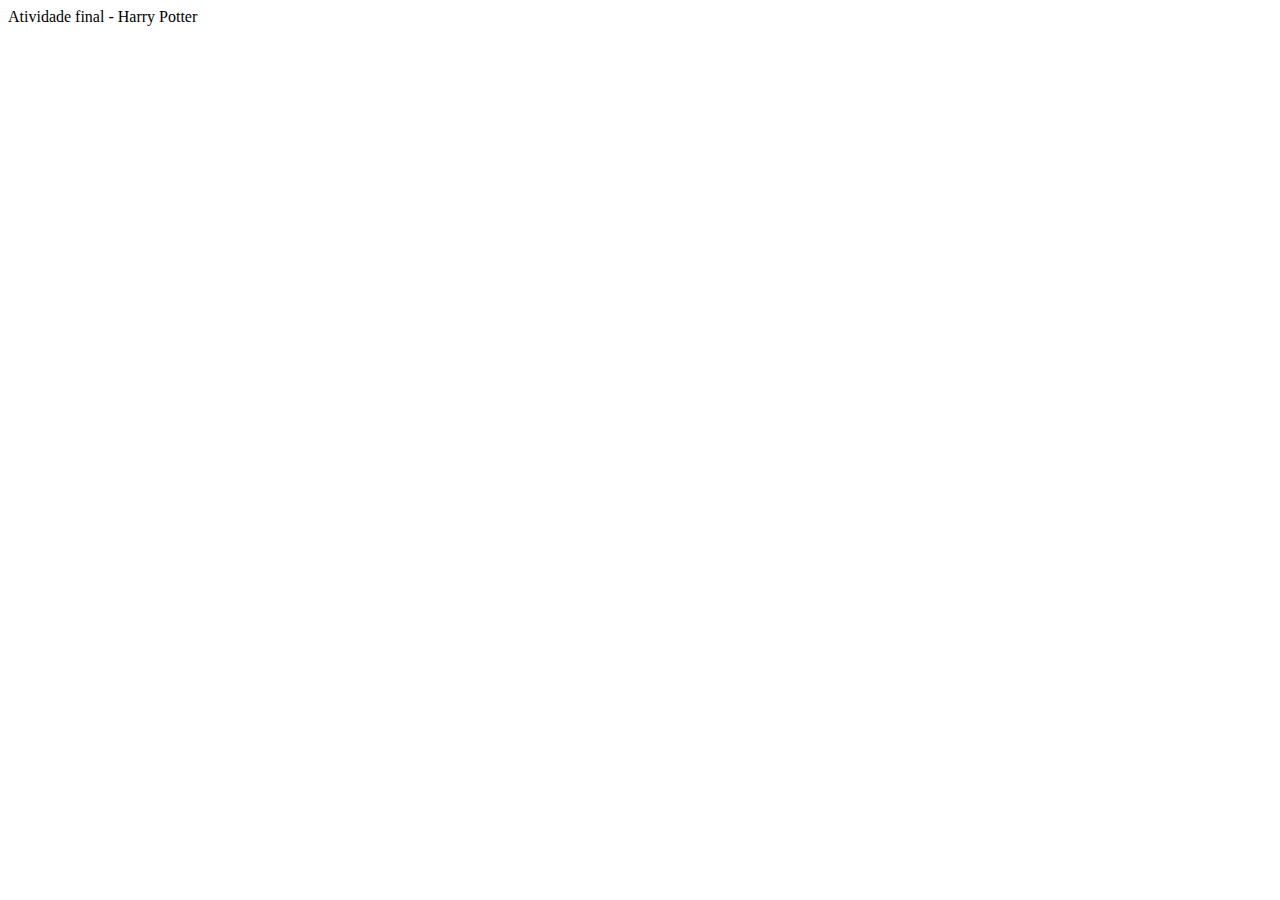
<file: atividade.html>
<!DOCTYPE html>
<html lang="en">
<head>
    <meta charset="UTF-8">
    <meta name="viewport" content="width=, initial-scale=1.0">
    <title>Projeto Coder House</title>
</head>
<body>
  Atividade final - Harry Potter  
</body>
</html>
</file>
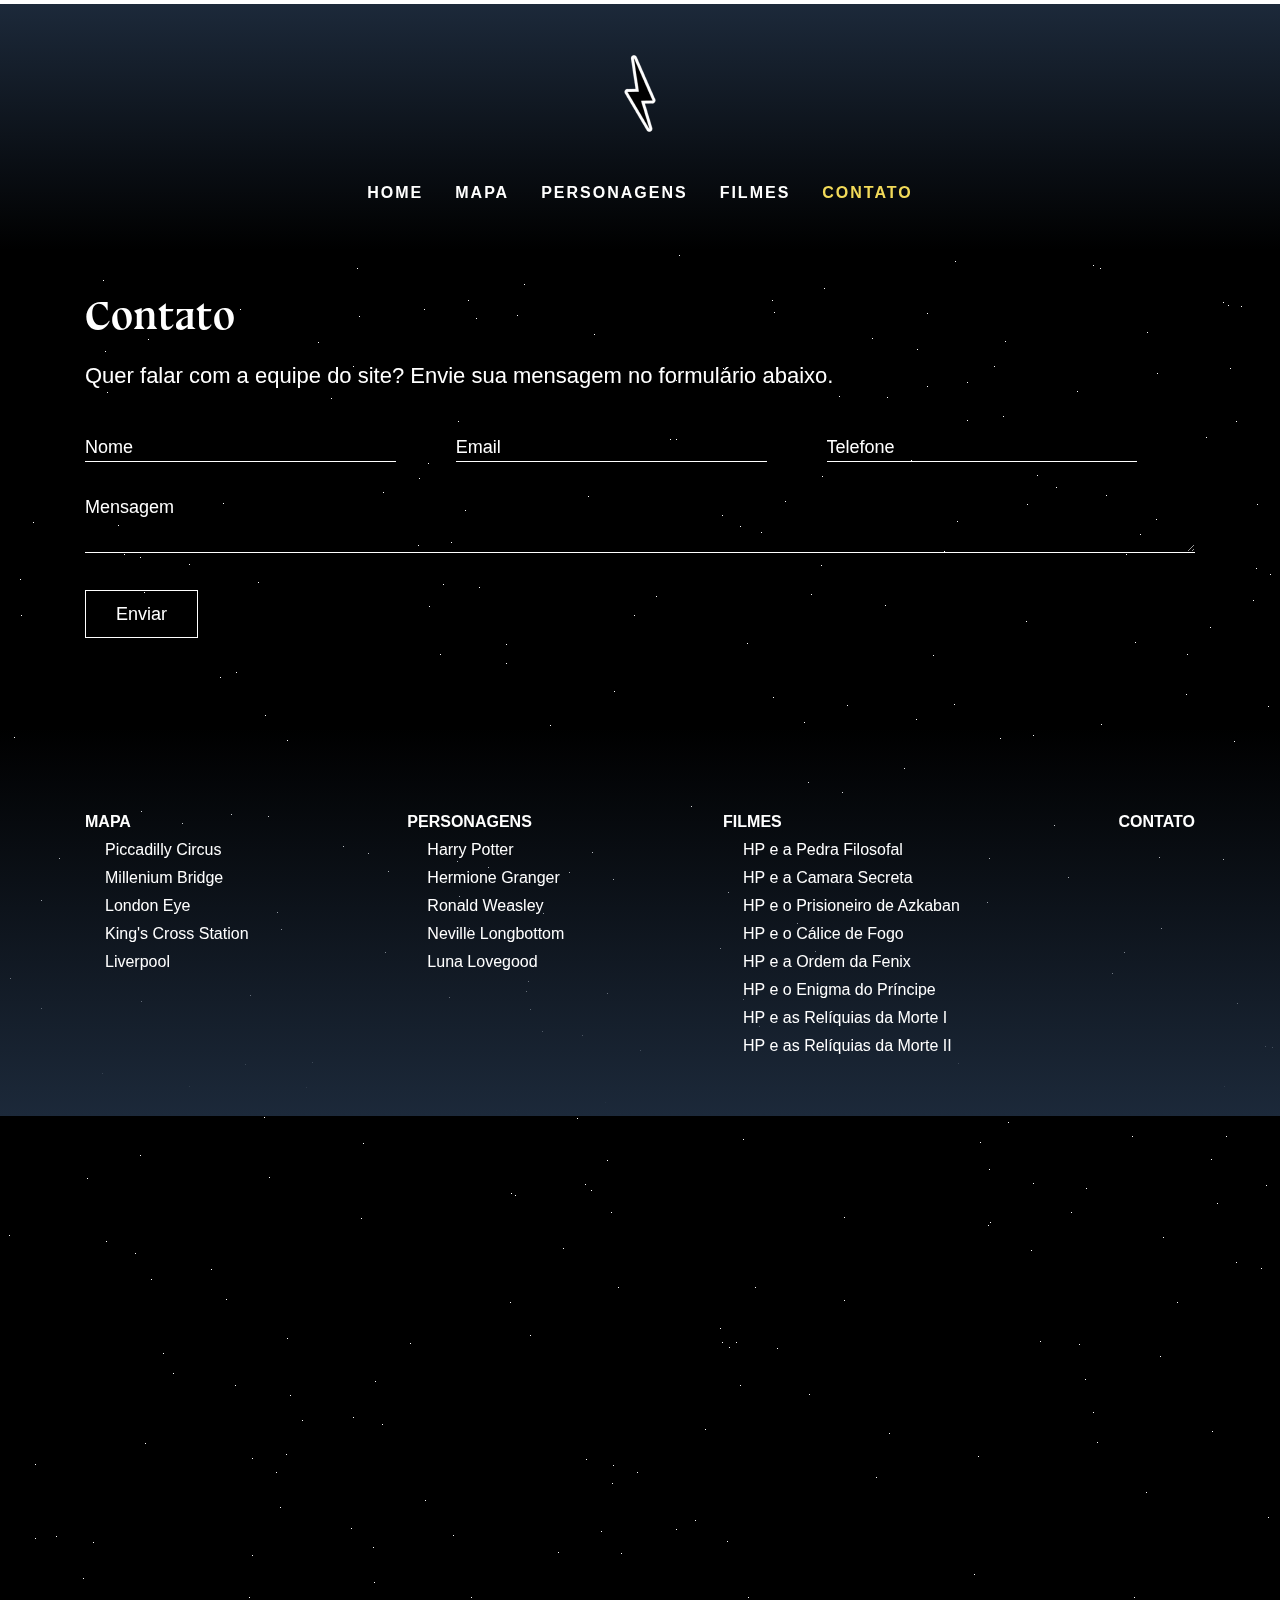
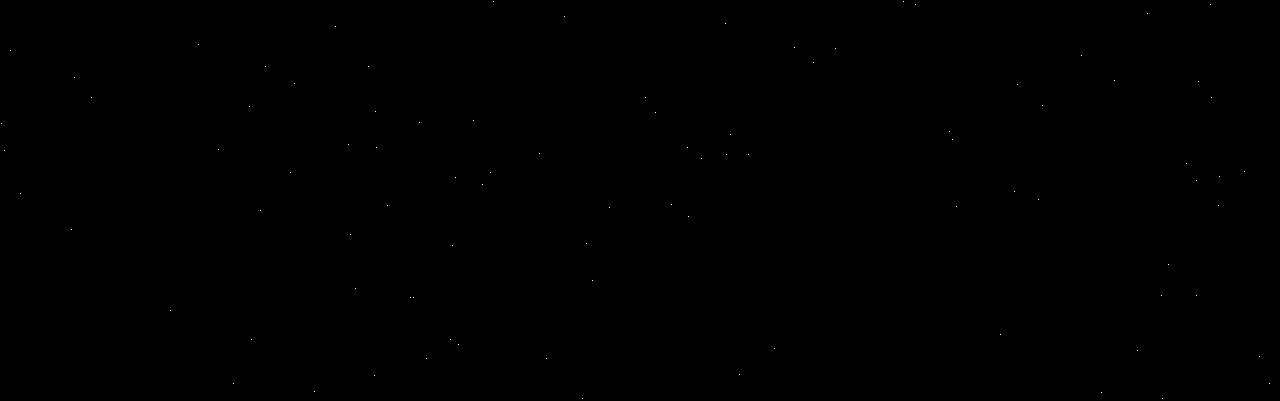
<file: contato.html>
<!DOCTYPE html>
<html lang="en">
    <head>
        <meta charset="UTF-8">
        <meta name="viewport" content="width=device-width, initial-scale=1.0">
        <meta name="keywords" content="Harry Potter, Filmes, Livros, Personagens, Wiki, Fanbase">
        <meta name="description" content="Site sobre as locaçoes do universo Harry Potter">
        
        <link rel="preconnect" href="https://fonts.googleapis.com">
        <link rel="preconnect" href="https://fonts.gstatic.com" crossorigin>
        <link href="https://fonts.googleapis.com/css2?family=Inter:wght@400;500;600&family=Young+Serif&family=Lexend:wght@400;500;600;700;900&display=swap" rel="stylesheet">

        <link rel="stylesheet" href="https://cdn.jsdelivr.net/npm/bootstrap@4.4.1/dist/css/bootstrap.min.css" integrity="sha384-Vkoo8x4CGsO3+Hhxv8T/Q5PaXtkKtu6ug5TOeNV6gBiFeWPGFN9MuhOf23Q9Ifjh" crossorigin="anonymous">
        
        <link rel="stylesheet" href="estilo.css">

        <title>Harry Potter - Contato</title>
    </head>
    <body>

        <header id="header">
            <div class="logo">
                <a href="index.html">
                    <img src="img/logo.png" alt="Logo do site">
                </a>
            </div>
            <nav class="menu">
                <ul class="nav justify-content-center">
                    <li class="nav-item">
                        <a class="nav-link" href="index.html">Home</a>
                    </li>
                    <li class="nav-item">
                        <a class="nav-link" href="mapa.html">Mapa</a>
                    </li>
                    <li class="nav-item">
                        <a class="nav-link" href="personagens.html">Personagens</a>
                    </li>
                    <li class="nav-item">
                        <a class="nav-link" href="filmes.html">Filmes</a>
                    </li>
                    <li class="nav-item">
                        <a class="nav-link active" href="contato.html">Contato</a>
                    </li>
                </ul>
            </nav>
        </header>

        <main>

            <div id='stars'></div>
            <!-- <div id='stars2'></div>
            <div id='stars3'></div> -->
            <div class="firefly"></div>
            <div class="firefly"></div>
            <div class="firefly"></div>
            <div class="firefly"></div>
            <div class="firefly"></div>
            <div class="firefly"></div>
            <div class="firefly"></div>
            <div class="firefly"></div>
            <div class="firefly"></div>
            <div class="firefly"></div>
            <div class="firefly"></div>
            <div class="firefly"></div>
            <div class="firefly"></div>
            <div class="firefly"></div>
            <div class="firefly"></div>
            
            <section id="contato">
                <div class="container">
                    <h1>Contato</h1>
                    <p>Quer falar com a equipe do site? Envie sua mensagem no formulário abaixo.</p>

                    <form id="formcontato">
                        <input type="text" id="name" name="name" placeholder="Nome" />
                        <input type="email" id="email" name="email" placeholder="Email" />
                        <input type="tel" id="telefone" name="telefone" placeholder="Telefone" /><br />
                        <textarea id="msg" name="msg" placeholder="Mensagem"></textarea><br />
                        <input id="btEnviar" type="submit" value="Enviar" />
                    </form>
                </div>
            </section>
        </main>

        <footer id="footer">
            <div class="container">
                <div class="wrapper">
                    <ul class="links">
                        <li>
                            <a href="mapa.html">Mapa</a>
                            <ul>
                                <li><a href="mapa-local.html">Piccadilly Circus</a></li>
                                <li><a href="mapa-local.html">Millenium Bridge</a></li>
                                <li><a href="mapa-local.html">London Eye</a></li>
                                <li><a href="mapa-local.html">King's Cross Station</a></li>
                                <li><a href="mapa-local.html">Liverpool</a></li>
                            </ul>
                        </li>
                    </ul>

                    <ul class="links">
                        <li>
                            <a href="personagens.html">Personagens</a>
                            <ul>
                                <li><a href="single-personagem.html">Harry Potter</a></li>
                                <li><a href="single-personagem.html">Hermione Granger</a></li>
                                <li><a href="single-personagem.html">Ronald Weasley</a></li>
                                <li><a href="single-personagem.html">Neville Longbottom</a></li>
                                <li><a href="single-personagem.html">Luna Lovegood</a></li>
                            </ul>
                        </li>
                    </ul>

                    <ul class="links">
                        <li>
                            <a href="filmes.html">Filmes</a>
                            <ul>
                                <li><a href="single-filme.html">HP e a Pedra Filosofal</a></li>
                                <li><a href="single-filme.html">HP e a Camara Secreta</a></li>
                                <li><a href="single-filme.html">HP e o Prisioneiro de Azkaban</a></li>
                                <li><a href="single-filme.html">HP e o Cálice de Fogo</a></li>
                                <li><a href="single-filme.html">HP e a Ordem da Fenix</a></li>
                                <li><a href="single-filme.html">HP e o Enigma do Príncipe</a></li>
                                <li><a href="single-filme.html">HP e as Relíquias da Morte I</a></li>
                                <li><a href="single-filme.html">HP e as Relíquias da Morte II</a></li>
                            </ul>
                        </li>
                    </ul>

                    <ul class="links">
                        <li>
                            <a href="contato.html">Contato</a>
                        </li>
                    </ul>
                </div>
            </div>
        </footer>
        
        <script src="code.js"></script>

        <script src="https://code.jquery.com/jquery-3.4.1.slim.min.js" integrity="sha384-J6qa4849blE2+poT4WnyKhv5vZF5SrPo0iEjwBvKU7imGFAV0wwj1yYfoRSJoZ+n" crossorigin="anonymous"></script>
        <script src="https://cdn.jsdelivr.net/npm/popper.js@1.16.0/dist/umd/popper.min.js" integrity="sha384-Q6E9RHvbIyZFJoft+2mJbHaEWldlvI9IOYy5n3zV9zzTtmI3UksdQRVvoxMfooAo" crossorigin="anonymous"></script>
        <script src="https://cdn.jsdelivr.net/npm/bootstrap@4.4.1/dist/js/bootstrap.min.js" integrity="sha384-wfSDF2E50Y2D1uUdj0O3uMBJnjuUD4Ih7YwaYd1iqfktj0Uod8GCExl3Og8ifwB6" crossorigin="anonymous"></script>
    </body>
</html>
</file>
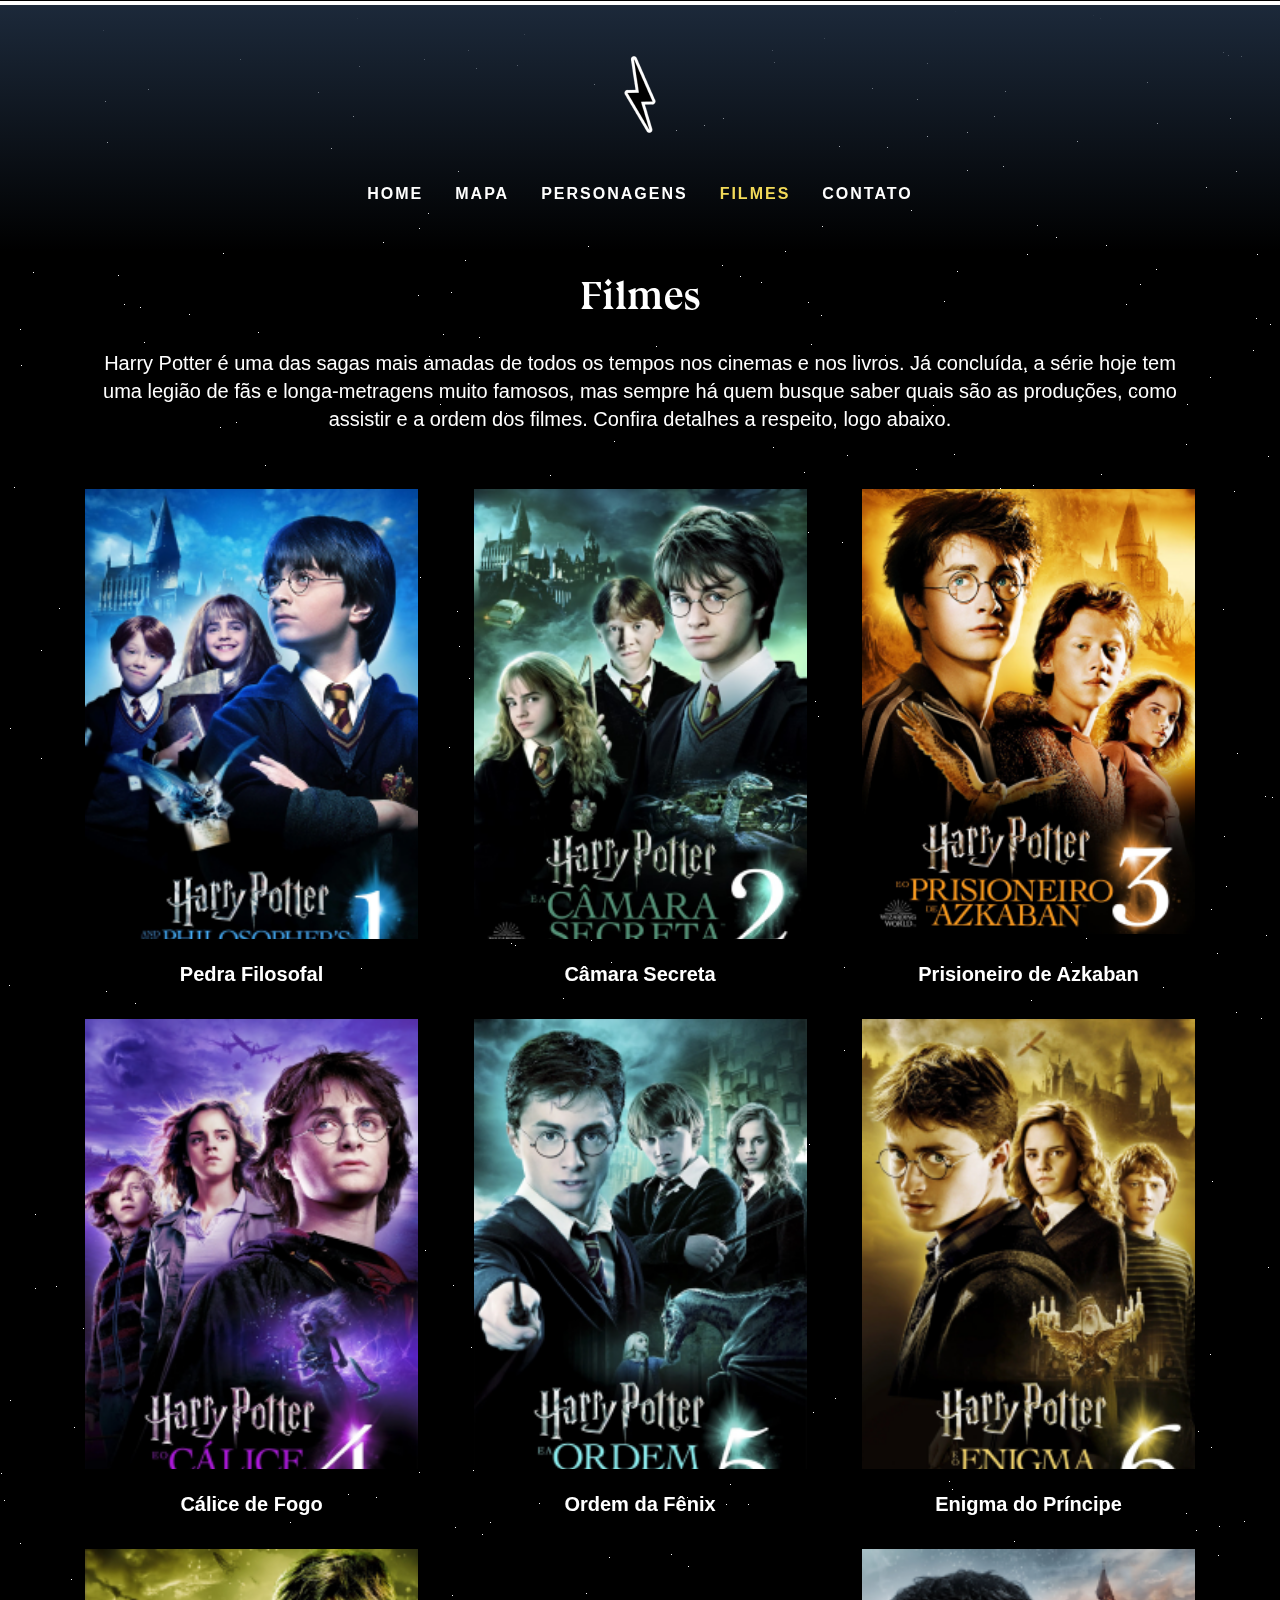
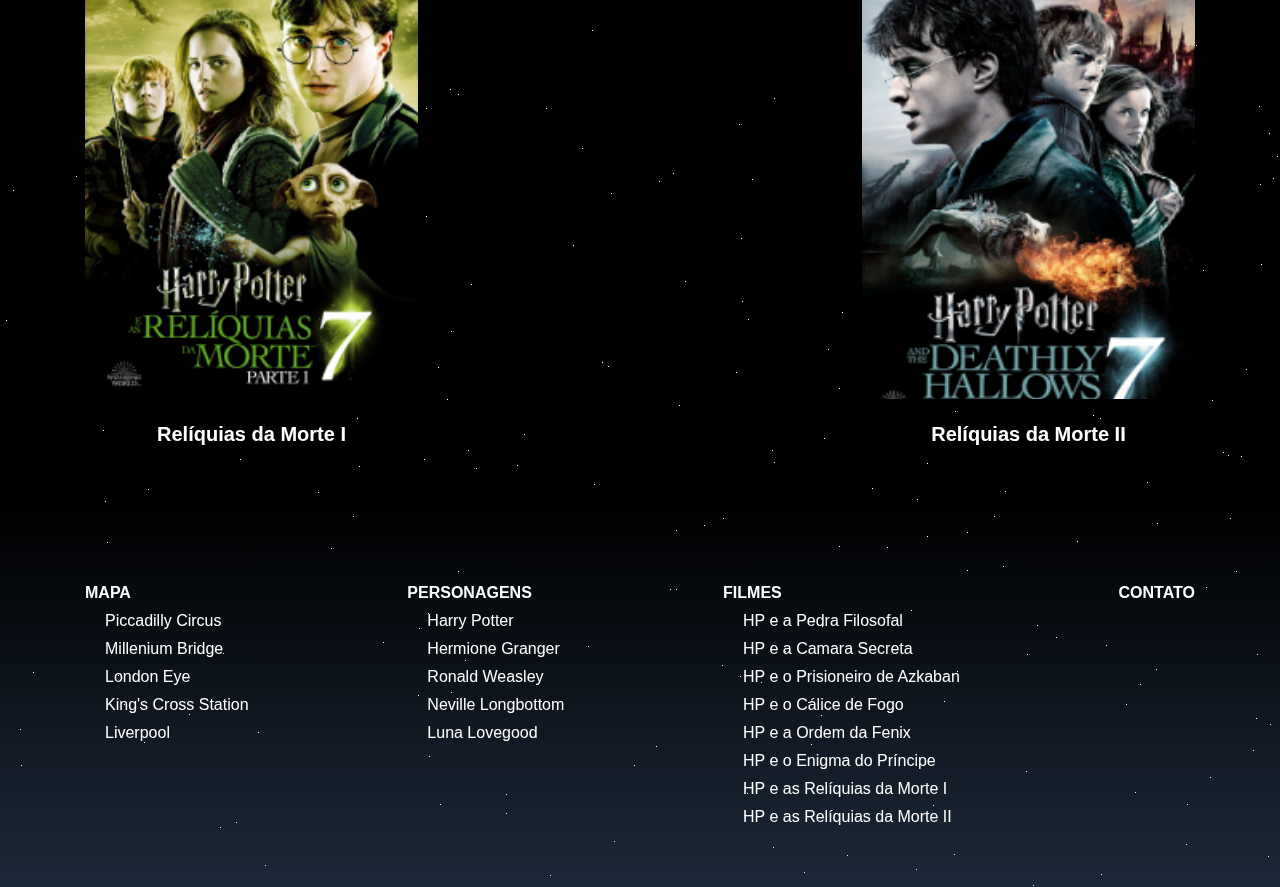
<file: filmes.html>
<!DOCTYPE html>
<html lang="en">
    <head>
        <meta charset="UTF-8">
        <meta name="viewport" content="width=device-width, initial-scale=1.0">
        <meta name="keywords" content="Harry Potter, Filmes, Livros, Personagens, Wiki, Fanbase">
        <meta name="description" content="Site sobre as locaçoes do universo Harry Potter">
        
        <link rel="preconnect" href="https://fonts.googleapis.com">
        <link rel="preconnect" href="https://fonts.gstatic.com" crossorigin>
        <link href="https://fonts.googleapis.com/css2?family=Inter:wght@400;500;600&family=Young+Serif&family=Lexend:wght@400;500;600;700;900&display=swap" rel="stylesheet">

        <link rel="stylesheet" href="https://cdn.jsdelivr.net/npm/bootstrap@4.4.1/dist/css/bootstrap.min.css" integrity="sha384-Vkoo8x4CGsO3+Hhxv8T/Q5PaXtkKtu6ug5TOeNV6gBiFeWPGFN9MuhOf23Q9Ifjh" crossorigin="anonymous">
        
        <link rel="stylesheet" href="estilo.css">

        <title>Harry Potter - Filmes</title>
    </head>
    <body>
        <div id='stars'></div>
        <!-- <div id='stars2'></div>
        <div id='stars3'></div> -->
        <div class="firefly"></div>
        <div class="firefly"></div>
        <div class="firefly"></div>
        <div class="firefly"></div>
        <div class="firefly"></div>
        <div class="firefly"></div>
        <div class="firefly"></div>
        <div class="firefly"></div>
        <div class="firefly"></div>
        <div class="firefly"></div>
        <div class="firefly"></div>
        <div class="firefly"></div>
        <div class="firefly"></div>
        <div class="firefly"></div>
        <div class="firefly"></div>

        <header id="header">
            <div class="logo">
                <a href="index.html">
                    <img src="img/logo.png" alt="Logo do site">
                </a>
            </div>
            <nav class="menu">
                <ul class="nav justify-content-center">
                    <li class="nav-item">
                        <a class="nav-link" href="index.html">Home</a>
                    </li>
                    <li class="nav-item">
                        <a class="nav-link" href="mapa.html">Mapa</a>
                    </li>
                    <li class="nav-item">
                        <a class="nav-link" href="personagens.html">Personagens</a>
                    </li>
                    <li class="nav-item">
                        <a class="nav-link active" href="filmes.html">Filmes</a>
                    </li>
                    <li class="nav-item">
                        <a class="nav-link" href="contato.html">Contato</a>
                    </li>
                </ul>
            </nav>
        </header>

        <main>

            <section id="intro" class="filme">
                <div class="container">
                    <h1>Filmes</h1>
                    <p>Harry Potter é uma das sagas mais amadas de todos os tempos nos cinemas e nos livros. Já concluída, a série hoje tem uma legião de fãs e longa-metragens muito famosos, mas sempre há quem busque saber quais são as produções, como assistir e a ordem dos filmes. Confira detalhes a respeito, logo abaixo.</p>
                </div>
            </section>

            <section id="filmes">
                <div class="container">
                    <div class="wrapper">
                        <div class="item">
                            <a href="single-filme.html" class="imagem">
                                <img src="img/filme-01.png" alt="Capa do filme">
                            </a>
                            <a href="single-filme.html">Pedra Filosofal</a>
                        </div>
                        <div class="item">
                            <a href="single-filme.html" class="imagem">
                                <img src="img/filme-02.png" alt="Capa do filme">
                            </a>
                            <a href="single-filme.html">Câmara Secreta</a>
                        </div>
                        <div class="item">
                            <a href="single-filme.html" class="imagem">
                                <img src="img/filme-03.png" alt="Capa do filme">
                            </a>
                            <a href="single-filme.html">Prisioneiro de Azkaban</a>
                        </div>
                        <div class="item">
                            <a href="single-filme.html" class="imagem">
                                <img src="img/filme-04.png" alt="Capa do filme">
                            </a>
                            <a href="single-filme.html">Cálice de Fogo</a>
                        </div>
                        <div class="item">
                            <a href="single-filme.html" class="imagem">
                                <img src="img/filme-05.png" alt="Capa do filme">
                            </a>
                            <a href="single-filme.html">Ordem da Fênix</a>
                        </div>
                        <div class="item">
                            <a href="single-filme.html" class="imagem">
                                <img src="img/filme-06.png" alt="Capa do filme">
                            </a>
                            <a href="single-filme.html">Enigma do Príncipe</a>
                        </div>
                        <div class="item">
                            <a href="single-filme.html" class="imagem">
                                <img src="img/filme-07-i.png" alt="Capa do filme">
                            </a>
                            <a href="single-filme.html">Relíquias da Morte I</a>
                        </div>
                        <div class="item">
                            <a href="single-filme.html" class="imagem">
                                <img src="img/filme-07-ii.png" alt="Capa do filme">
                            </a>
                            <a href="single-filme.html">Relíquias da Morte II</a>
                        </div>
                    </div>
                </div>
            </section>
        </main>

        <footer id="footer">
            <div class="container">
                <div class="wrapper">
                    <ul class="links">
                        <li>
                            <a href="mapa.html">Mapa</a>
                            <ul>
                                <li><a href="mapa-local.html">Piccadilly Circus</a></li>
                                <li><a href="mapa-local.html">Millenium Bridge</a></li>
                                <li><a href="mapa-local.html">London Eye</a></li>
                                <li><a href="mapa-local.html">King's Cross Station</a></li>
                                <li><a href="mapa-local.html">Liverpool</a></li>
                            </ul>
                        </li>
                    </ul>

                    <ul class="links">
                        <li>
                            <a href="personagens.html">Personagens</a>
                            <ul>
                                <li><a href="single-personagem.html">Harry Potter</a></li>
                                <li><a href="single-personagem.html">Hermione Granger</a></li>
                                <li><a href="single-personagem.html">Ronald Weasley</a></li>
                                <li><a href="single-personagem.html">Neville Longbottom</a></li>
                                <li><a href="single-personagem.html">Luna Lovegood</a></li>
                            </ul>
                        </li>
                    </ul>

                    <ul class="links">
                        <li>
                            <a href="filmes.html">Filmes</a>
                            <ul>
                                <li><a href="single-filme.html">HP e a Pedra Filosofal</a></li>
                                <li><a href="single-filme.html">HP e a Camara Secreta</a></li>
                                <li><a href="single-filme.html">HP e o Prisioneiro de Azkaban</a></li>
                                <li><a href="single-filme.html">HP e o Cálice de Fogo</a></li>
                                <li><a href="single-filme.html">HP e a Ordem da Fenix</a></li>
                                <li><a href="single-filme.html">HP e o Enigma do Príncipe</a></li>
                                <li><a href="single-filme.html">HP e as Relíquias da Morte I</a></li>
                                <li><a href="single-filme.html">HP e as Relíquias da Morte II</a></li>
                            </ul>
                        </li>
                    </ul>

                    <ul class="links">
                        <li>
                            <a href="contato.html">Contato</a>
                        </li>
                    </ul>
                </div>
            </div>
        </footer>

        <script src="https://code.jquery.com/jquery-3.4.1.slim.min.js" integrity="sha384-J6qa4849blE2+poT4WnyKhv5vZF5SrPo0iEjwBvKU7imGFAV0wwj1yYfoRSJoZ+n" crossorigin="anonymous"></script>
        <script src="https://cdn.jsdelivr.net/npm/popper.js@1.16.0/dist/umd/popper.min.js" integrity="sha384-Q6E9RHvbIyZFJoft+2mJbHaEWldlvI9IOYy5n3zV9zzTtmI3UksdQRVvoxMfooAo" crossorigin="anonymous"></script>
        <script src="https://cdn.jsdelivr.net/npm/bootstrap@4.4.1/dist/js/bootstrap.min.js" integrity="sha384-wfSDF2E50Y2D1uUdj0O3uMBJnjuUD4Ih7YwaYd1iqfktj0Uod8GCExl3Og8ifwB6" crossorigin="anonymous"></script>
    </body>
</html>
</file>
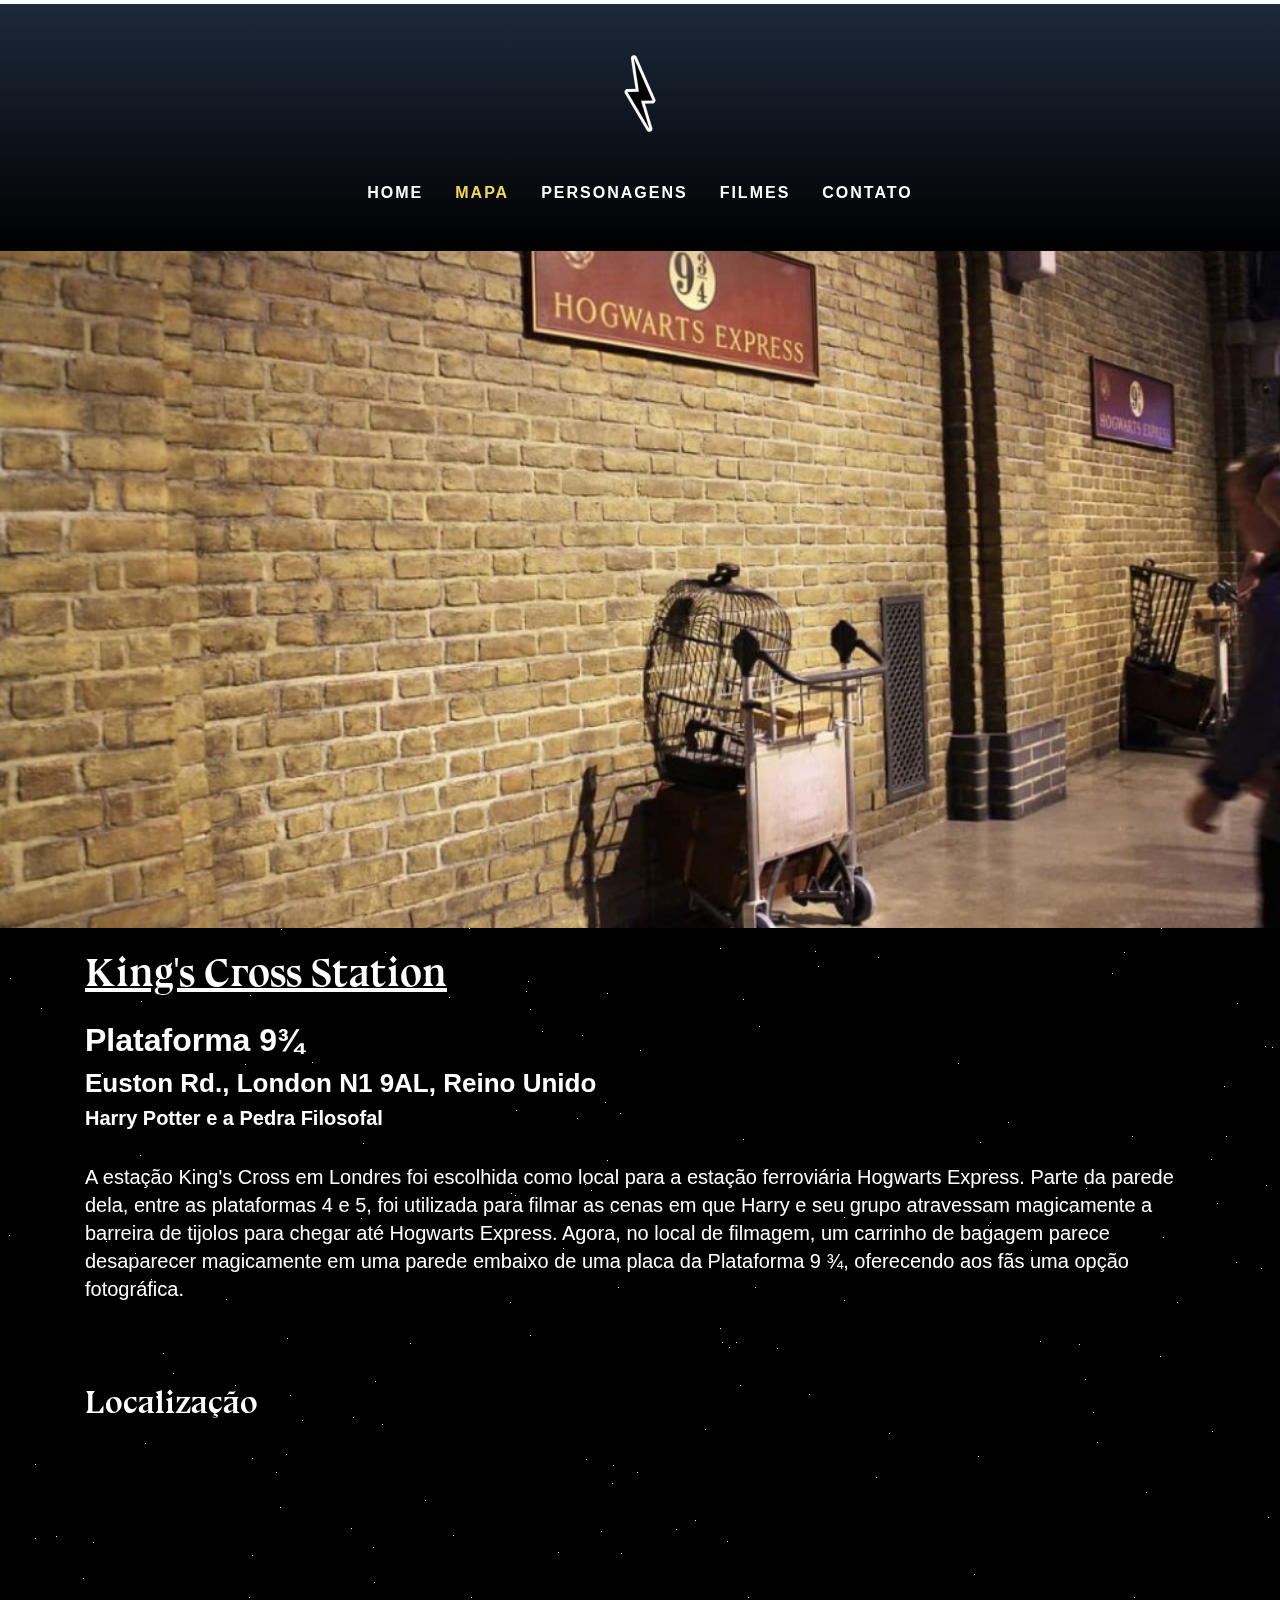
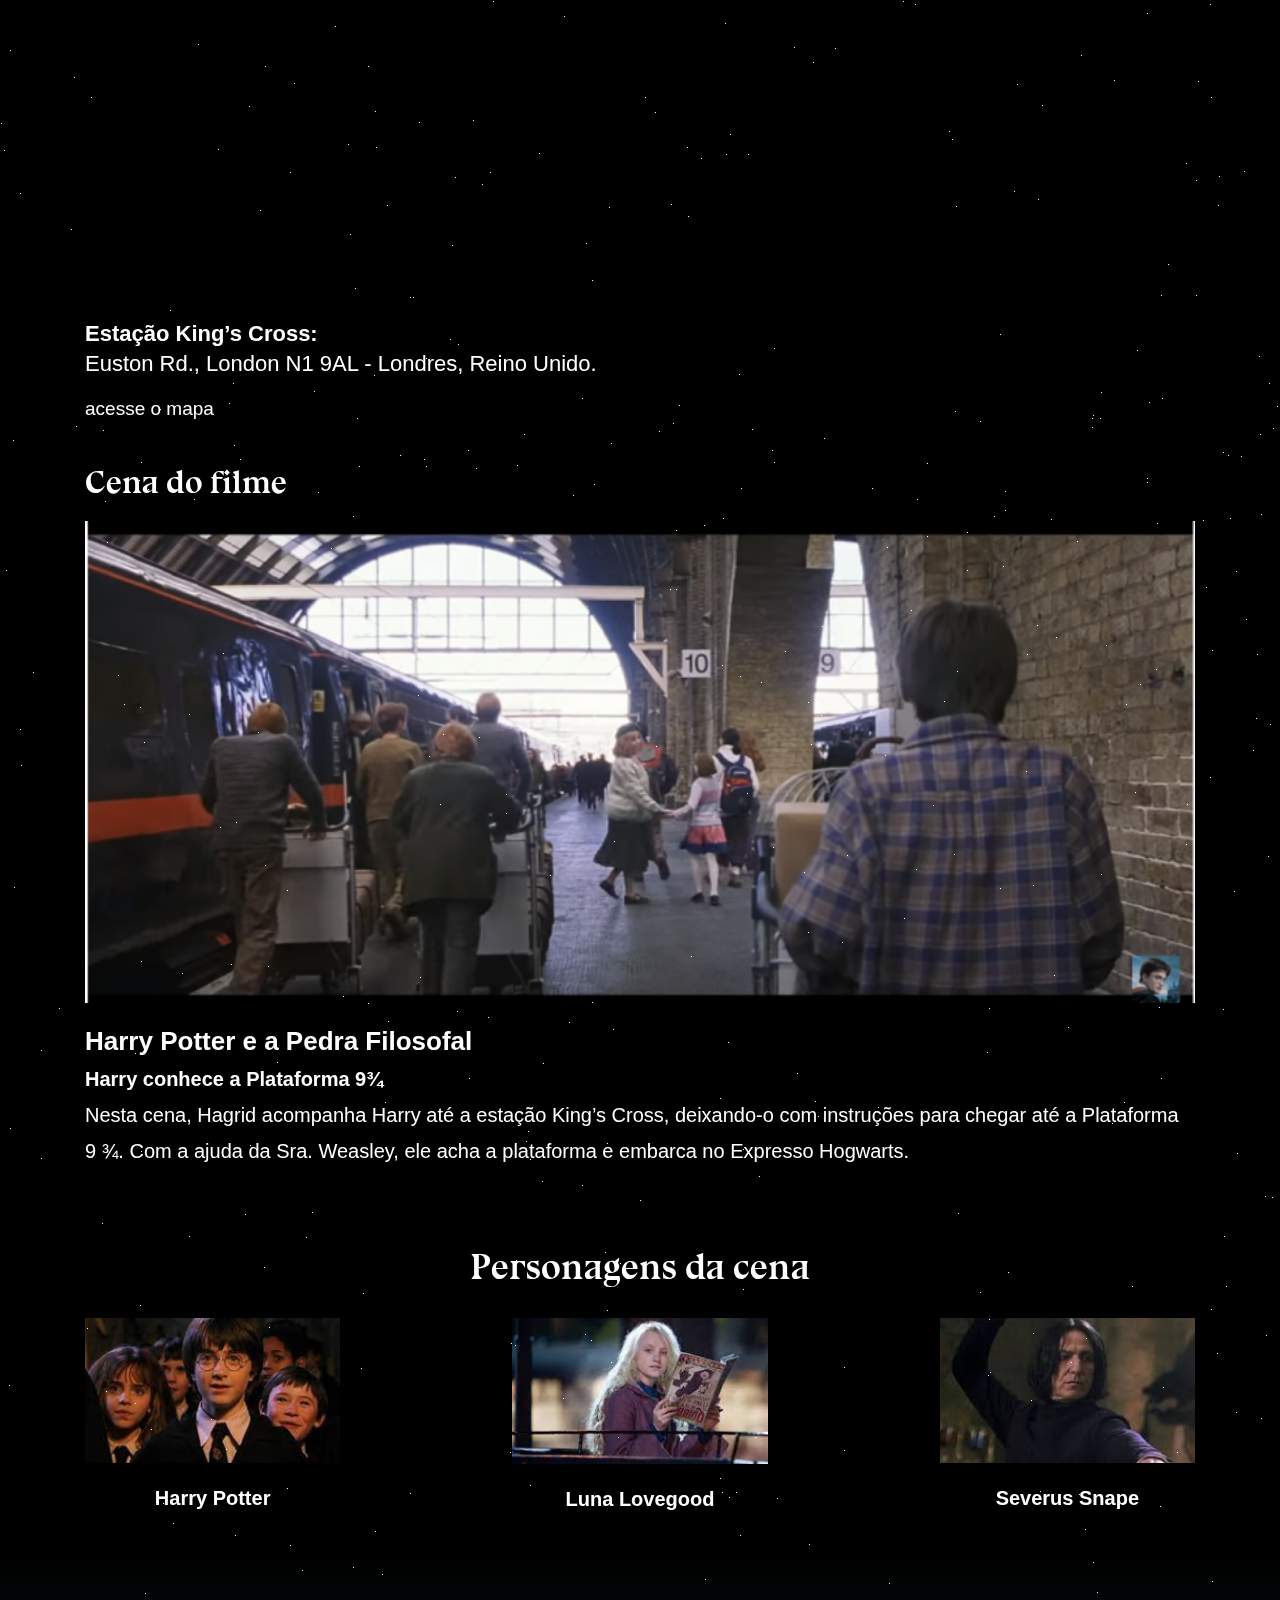
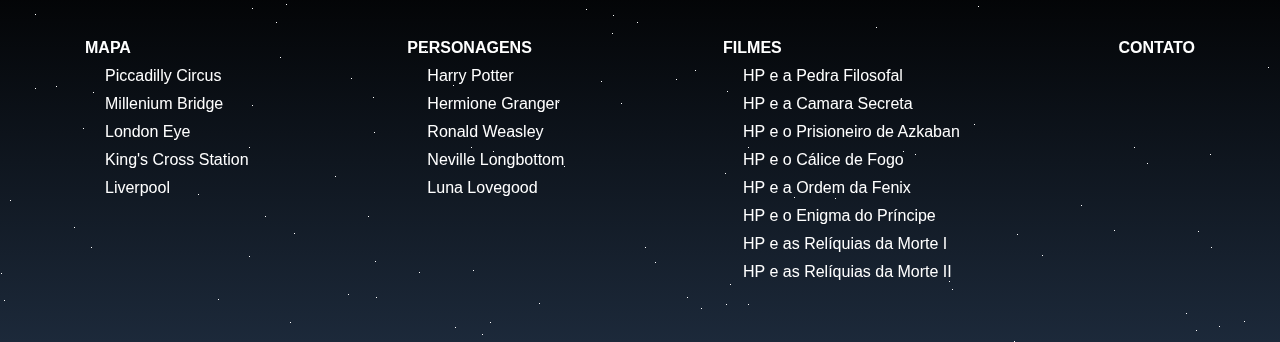
<file: mapa-local.html>
<!DOCTYPE html>
<html lang="en">
    <head>
        <meta charset="UTF-8">
        <meta name="viewport" content="width=device-width, initial-scale=1.0">
        <meta name="keywords" content="Harry Potter, Filmes, Livros, Personagens, Wiki, Fanbase">
        <meta name="description" content="Site sobre as locaçoes do universo Harry Potter">
        
        <link rel="preconnect" href="https://fonts.googleapis.com">
        <link rel="preconnect" href="https://fonts.gstatic.com" crossorigin>
        <link href="https://fonts.googleapis.com/css2?family=Inter:wght@400;500;600&family=Young+Serif&family=Lexend:wght@400;500;600;700;900&display=swap" rel="stylesheet">

        <link rel="stylesheet" href="https://cdn.jsdelivr.net/npm/bootstrap@4.4.1/dist/css/bootstrap.min.css" integrity="sha384-Vkoo8x4CGsO3+Hhxv8T/Q5PaXtkKtu6ug5TOeNV6gBiFeWPGFN9MuhOf23Q9Ifjh" crossorigin="anonymous">
        
        <link rel="stylesheet" href="estilo.css">

        <title>Harry Potter - Mapa: King's Cross Station</title>
    </head>
    <body>

        <header id="header">
            <div class="logo">
                <a href="index.html">
                    <img src="img/logo.png" alt="Logo do site">
                </a>
            </div>
            <nav class="menu">
                <ul class="nav justify-content-center">
                    <li class="nav-item">
                        <a class="nav-link" href="index.html">Home</a>
                    </li>
                    <li class="nav-item">
                        <a class="nav-link active" href="mapa.html">Mapa</a>
                    </li>
                    <li class="nav-item">
                        <a class="nav-link" href="personagens.html">Personagens</a>
                    </li>
                    <li class="nav-item">
                        <a class="nav-link" href="filmes.html">Filmes</a>
                    </li>
                    <li class="nav-item">
                        <a class="nav-link" href="contato.html">Contato</a>
                    </li>
                </ul>
            </nav>
        </header>

        <main>

            <div id='stars'></div>
            <!-- <div id='stars2'></div>
            <div id='stars3'></div> -->
            <div class="firefly"></div>
            <div class="firefly"></div>
            <div class="firefly"></div>
            <div class="firefly"></div>
            <div class="firefly"></div>
            <div class="firefly"></div>
            <div class="firefly"></div>
            <div class="firefly"></div>
            <div class="firefly"></div>
            <div class="firefly"></div>
            <div class="firefly"></div>
            <div class="firefly"></div>
            <div class="firefly"></div>
            <div class="firefly"></div>
            <div class="firefly"></div>

            <section id="banner">
                <img src="img/banner-mapa-detalhe.png" alt="Imagem do local">
            </section>

            <section id="info">
                <div class="container">
                    <h1>King's Cross Station</h1>
                    <strong>Plataforma 9¾</strong><br />
                    <span>Euston Rd., London N1 9AL, Reino Unido</span><br />
                    <a href="single-filme.html">Harry Potter e a Pedra Filosofal</a>
                    
                    <p>A estação King's Cross em Londres foi escolhida como local para a estação ferroviária Hogwarts Express. Parte da parede dela, entre as plataformas 4 e 5, foi utilizada para filmar as cenas em que Harry e seu grupo atravessam magicamente a barreira de tijolos para chegar até Hogwarts Express. Agora, no local de filmagem, um carrinho de bagagem parece desaparecer magicamente em uma parede embaixo de uma placa da Plataforma 9 ¾, oferecendo aos fãs uma opção fotográfica.</p>
                </div>
            </section>

            <section id="localizacao">
                <div class="container">
                    <h2>Localização</h2>
                    <iframe src="https://www.google.com/maps/embed?pb=!1m18!1m12!1m3!1d9582284.298941974!2d-15.020883926043918!3d54.10167163173951!2m3!1f0!2f0!3f0!3m2!1i1024!2i768!4f13.1!3m3!1m2!1s0x25a3b1142c791a9%3A0xc4f8a0433288257a!2sReino%20Unido!5e0!3m2!1spt-BR!2sbr!4v1695417571423!5m2!1spt-BR!2sbr" width="100%" height="450" style="border:0;" allowfullscreen="" loading="lazy" referrerpolicy="no-referrer-when-downgrade"></iframe>
                    <div class="endereco">
                        <p><b>Estação King’s Cross:</b><br />
                        Euston Rd., London N1 9AL - Londres, Reino Unido.</p>
                        <a href="maps.google.com">Acesse o mapa</a>
                    </div>
                </div>
            </section>

            <section id="cena">
                <div class="container">
                    <h3>Cena do filme</h3>
                    <img src="img/cena-mapa-detalhe.png" alt="Cena do filme" /> 
                    <div class="detalhes">
                        <a href="single-filme.html">Harry Potter e a Pedra Filosofal</a><br />
                        <b>Harry conhece a Plataforma 9¾</b>
                        <p>Nesta cena, Hagrid acompanha Harry até a estação King’s Cross, deixando-o com instruções para chegar até a Plataforma 9 ¾. Com a ajuda da Sra. Weasley, ele acha a plataforma e embarca no Expresso Hogwarts.</p>
                    </div>
                </div>
            </section>

            <section id="personagens">
                <div class="container">
                    <h4>Personagens da cena</h4>
                    <div class="wrapper">
                        <div class="item">
                            <a href="single-personagem.html">
                                <img src="img/personagem-01.png" alt="Foto do personagem">
                                <span>Harry Potter</span>
                            </a>
                        </div>
                        <div class="item">
                            <a href="single-personagem.html">
                                <img src="img/personagem-02.png" alt="Foto do personagem">
                                <span>Luna Lovegood</span>
                            </a>
                        </div>
                        <div class="item">
                            <a href="single-personagem.html">
                                <img src="img/personagem-03.png" alt="Foto do personagem">
                                <span>Severus Snape</span>
                            </a>
                        </div>
                    </div>
                </div>
            </section>

        </main>

        <footer id="footer">
            <div class="container">
                <div class="wrapper">
                    <ul class="links">
                        <li>
                            <a href="mapa.html">Mapa</a>
                            <ul>
                                <li><a href="mapa-local.html">Piccadilly Circus</a></li>
                                <li><a href="mapa-local.html">Millenium Bridge</a></li>
                                <li><a href="mapa-local.html">London Eye</a></li>
                                <li><a href="mapa-local.html">King's Cross Station</a></li>
                                <li><a href="mapa-local.html">Liverpool</a></li>
                            </ul>
                        </li>
                    </ul>

                    <ul class="links">
                        <li>
                            <a href="personagens.html">Personagens</a>
                            <ul>
                                <li><a href="single-personagem.html">Harry Potter</a></li>
                                <li><a href="single-personagem.html">Hermione Granger</a></li>
                                <li><a href="single-personagem.html">Ronald Weasley</a></li>
                                <li><a href="single-personagem.html">Neville Longbottom</a></li>
                                <li><a href="single-personagem.html">Luna Lovegood</a></li>
                            </ul>
                        </li>
                    </ul>

                    <ul class="links">
                        <li>
                            <a href="filmes.html">Filmes</a>
                            <ul>
                                <li><a href="single-filme.html">HP e a Pedra Filosofal</a></li>
                                <li><a href="single-filme.html">HP e a Camara Secreta</a></li>
                                <li><a href="single-filme.html">HP e o Prisioneiro de Azkaban</a></li>
                                <li><a href="single-filme.html">HP e o Cálice de Fogo</a></li>
                                <li><a href="single-filme.html">HP e a Ordem da Fenix</a></li>
                                <li><a href="single-filme.html">HP e o Enigma do Príncipe</a></li>
                                <li><a href="single-filme.html">HP e as Relíquias da Morte I</a></li>
                                <li><a href="single-filme.html">HP e as Relíquias da Morte II</a></li>
                            </ul>
                        </li>
                    </ul>

                    <ul class="links">
                        <li>
                            <a href="contato.html">Contato</a>
                        </li>
                    </ul>
                </div>
            </div>
        </footer>

        <script src="https://code.jquery.com/jquery-3.4.1.slim.min.js" integrity="sha384-J6qa4849blE2+poT4WnyKhv5vZF5SrPo0iEjwBvKU7imGFAV0wwj1yYfoRSJoZ+n" crossorigin="anonymous"></script>
        <script src="https://cdn.jsdelivr.net/npm/popper.js@1.16.0/dist/umd/popper.min.js" integrity="sha384-Q6E9RHvbIyZFJoft+2mJbHaEWldlvI9IOYy5n3zV9zzTtmI3UksdQRVvoxMfooAo" crossorigin="anonymous"></script>
        <script src="https://cdn.jsdelivr.net/npm/bootstrap@4.4.1/dist/js/bootstrap.min.js" integrity="sha384-wfSDF2E50Y2D1uUdj0O3uMBJnjuUD4Ih7YwaYd1iqfktj0Uod8GCExl3Og8ifwB6" crossorigin="anonymous"></script>
    </body>
</html>
</file>
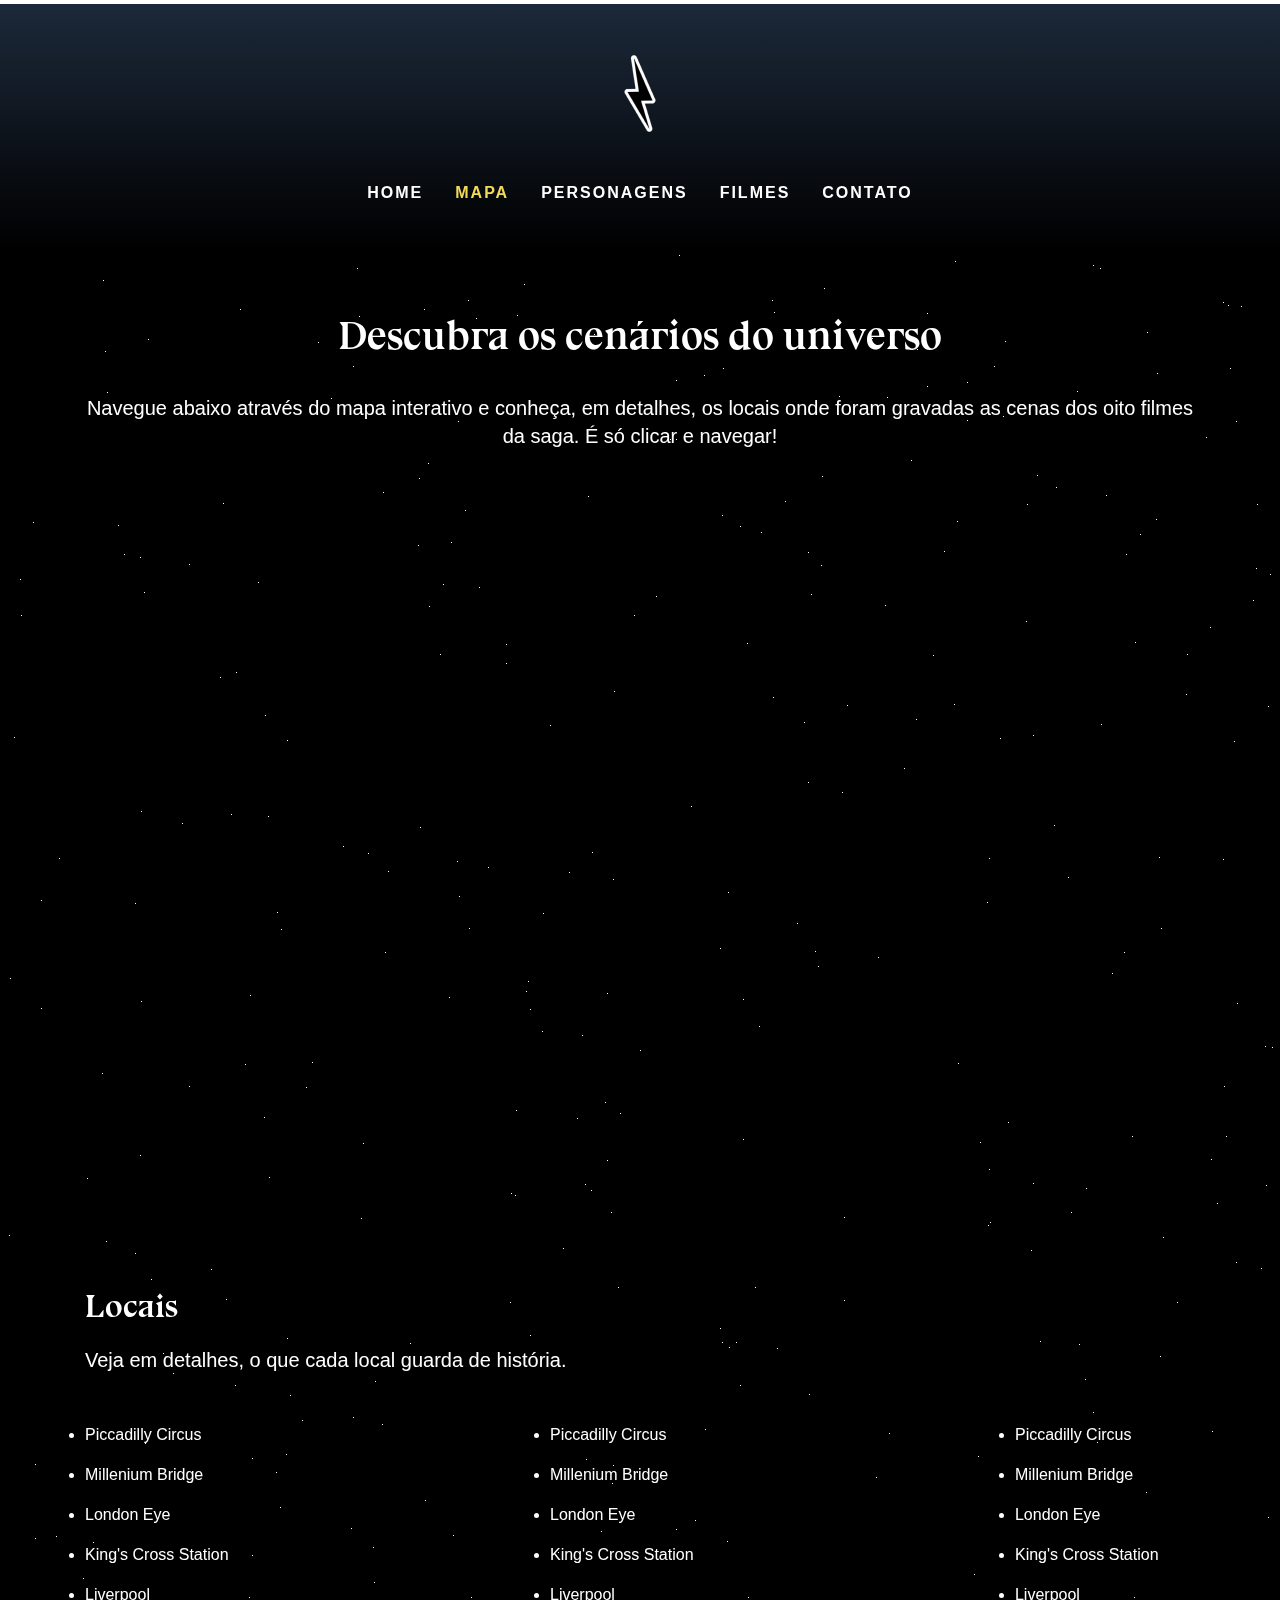
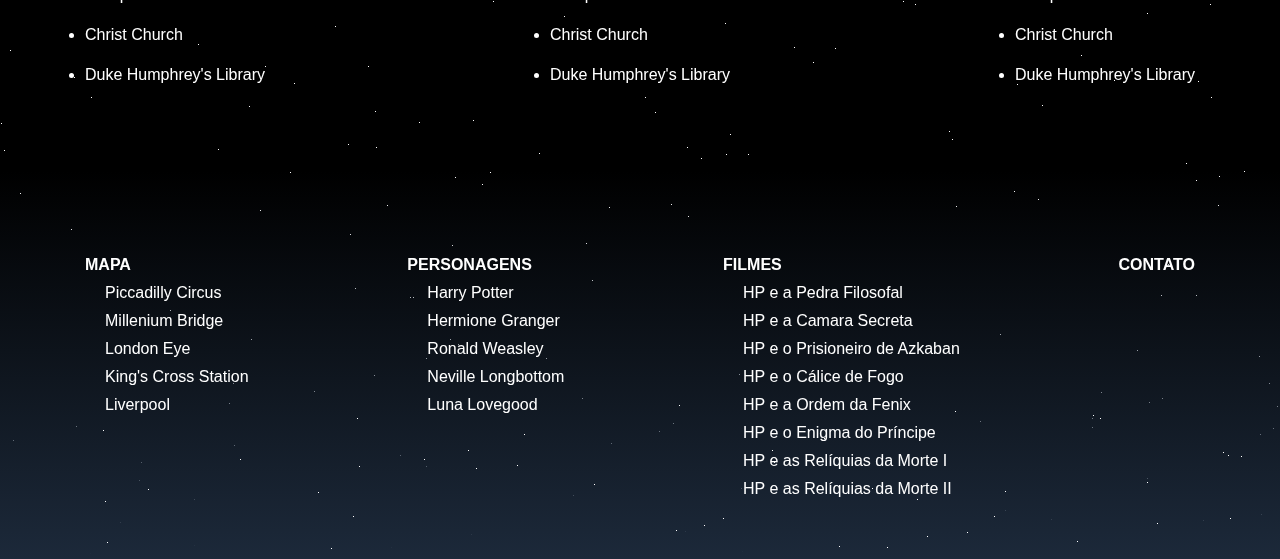
<file: mapa.html>
<!DOCTYPE html>
<html lang="en">
    <head>
        <meta charset="UTF-8">
        <meta name="viewport" content="width=device-width, initial-scale=1.0">
        <meta name="keywords" content="Harry Potter, Filmes, Livros, Personagens, Wiki, Fanbase">
        <meta name="description" content="Site sobre as locaçoes do universo Harry Potter">
        
        <link rel="preconnect" href="https://fonts.googleapis.com">
        <link rel="preconnect" href="https://fonts.gstatic.com" crossorigin>
        <link href="https://fonts.googleapis.com/css2?family=Inter:wght@400;500;600&family=Young+Serif&family=Lexend:wght@400;500;600;700;900&display=swap" rel="stylesheet">

        <link rel="stylesheet" href="https://cdn.jsdelivr.net/npm/bootstrap@4.4.1/dist/css/bootstrap.min.css" integrity="sha384-Vkoo8x4CGsO3+Hhxv8T/Q5PaXtkKtu6ug5TOeNV6gBiFeWPGFN9MuhOf23Q9Ifjh" crossorigin="anonymous">
        
        <link rel="stylesheet" href="estilo.css">

        <title>Harry Potter - Mapa</title>
    </head>
    <body>

        <header id="header">
            <div class="logo">
                <a href="index.html">
                    <img src="img/logo.png" alt="Logo do site">
                </a>
            </div>
            <nav class="menu">
                <ul class="nav justify-content-center">
                    <li class="nav-item">
                        <a class="nav-link" href="index.html">Home</a>
                    </li>
                    <li class="nav-item">
                        <a class="nav-link active" href="mapa.html">Mapa</a>
                    </li>
                    <li class="nav-item">
                        <a class="nav-link" href="personagens.html">Personagens</a>
                    </li>
                    <li class="nav-item">
                        <a class="nav-link" href="filmes.html">Filmes</a>
                    </li>
                    <li class="nav-item">
                        <a class="nav-link" href="contato.html">Contato</a>
                    </li>
                </ul>
            </nav>
        </header>

        <main>

            <div id='stars'></div>
            <!-- <div id='stars2'></div>
            <div id='stars3'></div> -->
            <div class="firefly"></div>
            <div class="firefly"></div>
            <div class="firefly"></div>
            <div class="firefly"></div>
            <div class="firefly"></div>
            <div class="firefly"></div>
            <div class="firefly"></div>
            <div class="firefly"></div>
            <div class="firefly"></div>
            <div class="firefly"></div>
            <div class="firefly"></div>
            <div class="firefly"></div>
            <div class="firefly"></div>
            <div class="firefly"></div>
            <div class="firefly"></div>

            <section id="mapa">
                <div class="container">
                    <h1>Descubra os cenários do universo</h1>
                    <p>Navegue abaixo através do mapa interativo e conheça, em detalhes, os locais onde foram gravadas as cenas dos oito filmes da saga. É só clicar e navegar!</p>
                    <div style="height:700px; width:100%; display:inline-block; overflow:hidden;">
                        <iframe class="custom-google-map" style="position:relative; top:-100px; border:none;" src="https://www.google.com/maps/d/embed?mid=1JDuUQ4-JCTi3khhZ9b-kTJ2cFPCE9ik&ehbc=2E312F/place?key=AIzaSyCp0etZ96AOl0wpAm2p50XShycpVSfOBYw&center=53.40451,-2.99411&zoom=21" width="100%" height="745"></iframe>
                        </div>
                </div>
            </section>

            <section id="lista">
                <div class="container">
                    <h2>Locais</h2>
                    <p>Veja em detalhes, o que cada local guarda de história.</p>

                    <div class="wrapper">
                        <ul>
                            <li><a href="mapa-local.html">Piccadilly Circus</a></li>
                            <li><a href="mapa-local.html">Millenium Bridge</a></li>
                            <li><a href="mapa-local.html">London Eye</a></li>
                            <li><a href="mapa-local.html">King's Cross Station</a></li>
                            <li><a href="mapa-local.html">Liverpool</a></li>
                            <li><a href="mapa-local.html">Christ Church</a></li>
                            <li><a href="mapa-local.html">Duke Humphrey's Library</a></li>
                        </ul>
                        <ul>
                            <li><a href="mapa-local.html">Piccadilly Circus</a></li>
                            <li><a href="mapa-local.html">Millenium Bridge</a></li>
                            <li><a href="mapa-local.html">London Eye</a></li>
                            <li><a href="mapa-local.html">King's Cross Station</a></li>
                            <li><a href="mapa-local.html">Liverpool</a></li>
                            <li><a href="mapa-local.html">Christ Church</a></li>
                            <li><a href="mapa-local.html">Duke Humphrey's Library</a></li>
                        </ul>
                        <ul>
                            <li><a href="mapa-local.html">Piccadilly Circus</a></li>
                            <li><a href="mapa-local.html">Millenium Bridge</a></li>
                            <li><a href="mapa-local.html">London Eye</a></li>
                            <li><a href="mapa-local.html">King's Cross Station</a></li>
                            <li><a href="mapa-local.html">Liverpool</a></li>
                            <li><a href="mapa-local.html">Christ Church</a></li>
                            <li><a href="mapa-local.html">Duke Humphrey's Library</a></li>
                        </ul>
                    </div>
                </div>
            </section>

        </main>

        <footer id="footer">
            <div class="container">
                <div class="wrapper">
                    <ul class="links">
                        <li>
                            <a href="mapa.html">Mapa</a>
                            <ul>
                                <li><a href="mapa-local.html">Piccadilly Circus</a></li>
                                <li><a href="mapa-local.html">Millenium Bridge</a></li>
                                <li><a href="mapa-local.html">London Eye</a></li>
                                <li><a href="mapa-local.html">King's Cross Station</a></li>
                                <li><a href="mapa-local.html">Liverpool</a></li>
                            </ul>
                        </li>
                    </ul>

                    <ul class="links">
                        <li>
                            <a href="personagens.html">Personagens</a>
                            <ul>
                                <li><a href="single-personagem.html">Harry Potter</a></li>
                                <li><a href="single-personagem.html">Hermione Granger</a></li>
                                <li><a href="single-personagem.html">Ronald Weasley</a></li>
                                <li><a href="single-personagem.html">Neville Longbottom</a></li>
                                <li><a href="single-personagem.html">Luna Lovegood</a></li>
                            </ul>
                        </li>
                    </ul>

                    <ul class="links">
                        <li>
                            <a href="filmes.html">Filmes</a>
                            <ul>
                                <li><a href="single-filme.html">HP e a Pedra Filosofal</a></li>
                                <li><a href="single-filme.html">HP e a Camara Secreta</a></li>
                                <li><a href="single-filme.html">HP e o Prisioneiro de Azkaban</a></li>
                                <li><a href="single-filme.html">HP e o Cálice de Fogo</a></li>
                                <li><a href="single-filme.html">HP e a Ordem da Fenix</a></li>
                                <li><a href="single-filme.html">HP e o Enigma do Príncipe</a></li>
                                <li><a href="single-filme.html">HP e as Relíquias da Morte I</a></li>
                                <li><a href="single-filme.html">HP e as Relíquias da Morte II</a></li>
                            </ul>
                        </li>
                    </ul>

                    <ul class="links">
                        <li>
                            <a href="contato.html">Contato</a>
                        </li>
                    </ul>
                </div>
            </div>
        </footer>

        <script src="https://code.jquery.com/jquery-3.4.1.slim.min.js" integrity="sha384-J6qa4849blE2+poT4WnyKhv5vZF5SrPo0iEjwBvKU7imGFAV0wwj1yYfoRSJoZ+n" crossorigin="anonymous"></script>
        <script src="https://cdn.jsdelivr.net/npm/popper.js@1.16.0/dist/umd/popper.min.js" integrity="sha384-Q6E9RHvbIyZFJoft+2mJbHaEWldlvI9IOYy5n3zV9zzTtmI3UksdQRVvoxMfooAo" crossorigin="anonymous"></script>
        <script src="https://cdn.jsdelivr.net/npm/bootstrap@4.4.1/dist/js/bootstrap.min.js" integrity="sha384-wfSDF2E50Y2D1uUdj0O3uMBJnjuUD4Ih7YwaYd1iqfktj0Uod8GCExl3Og8ifwB6" crossorigin="anonymous"></script>
    </body>
</html>
</file>
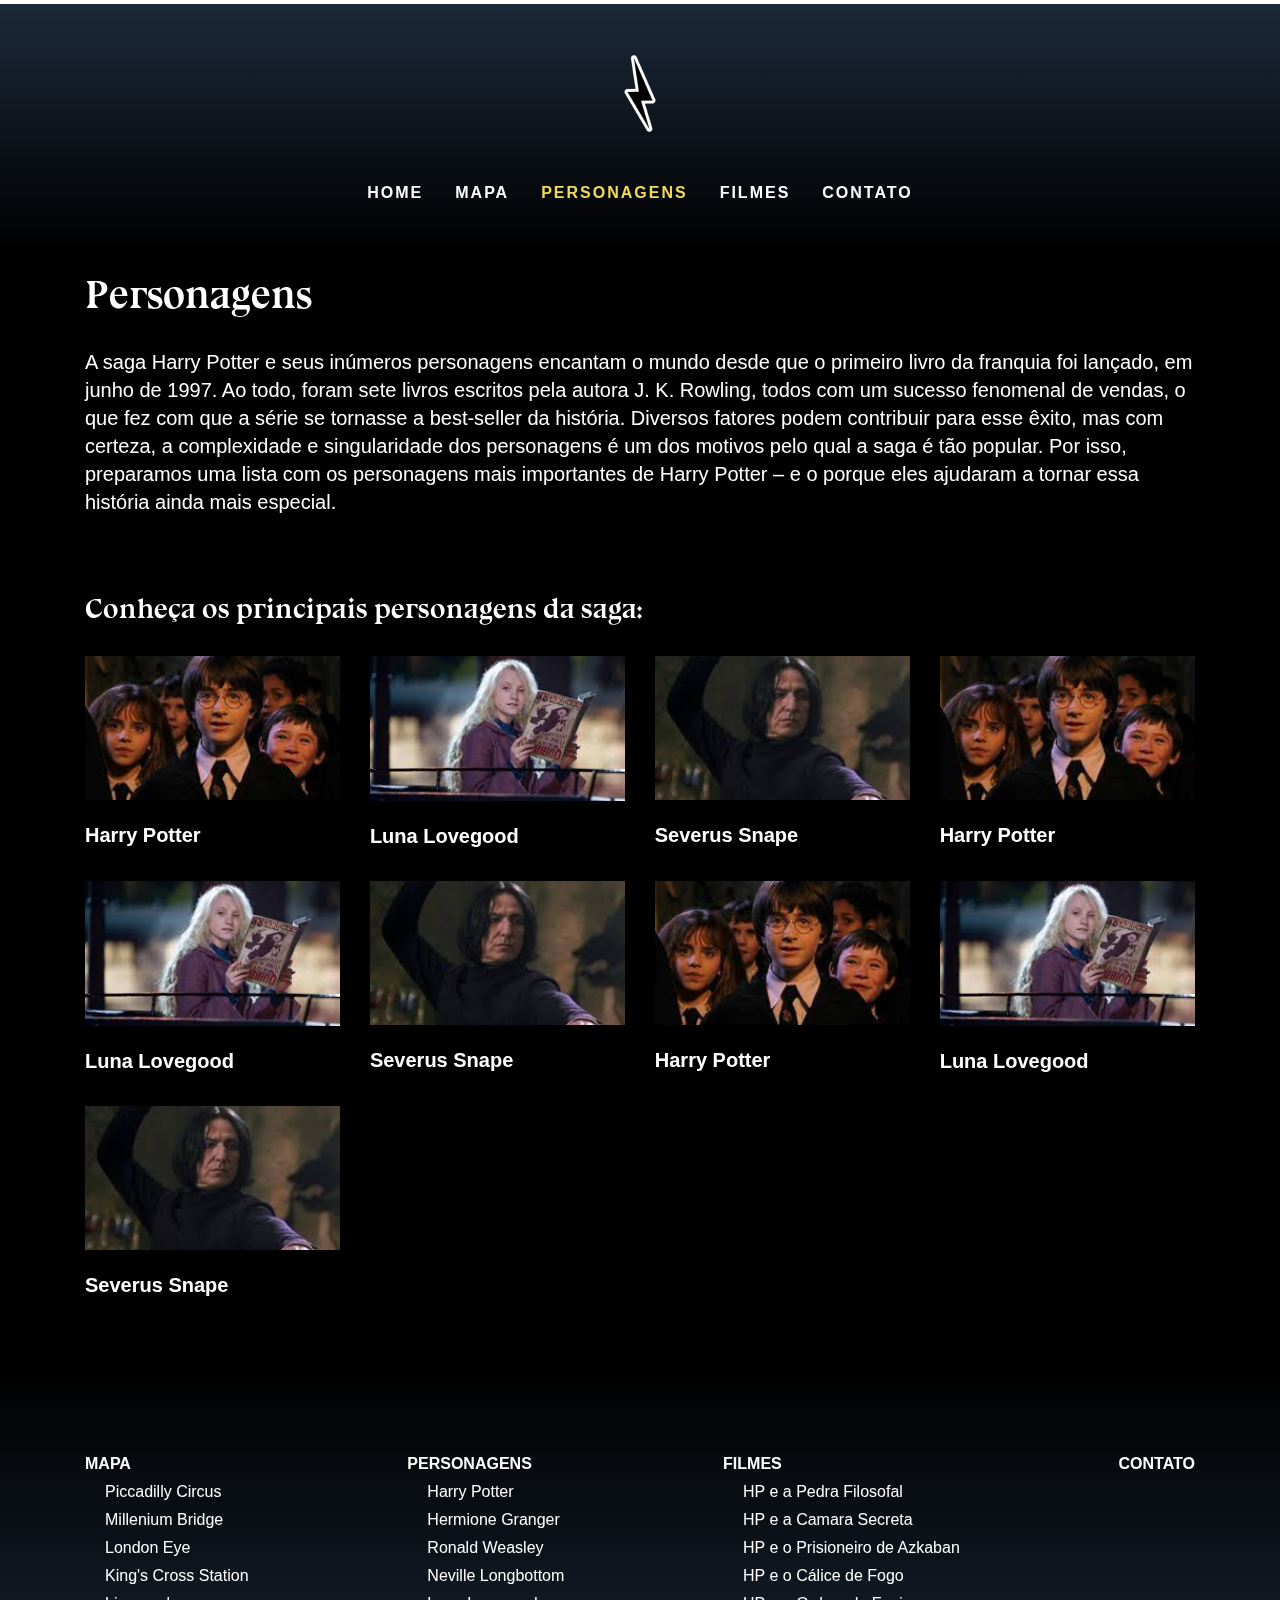
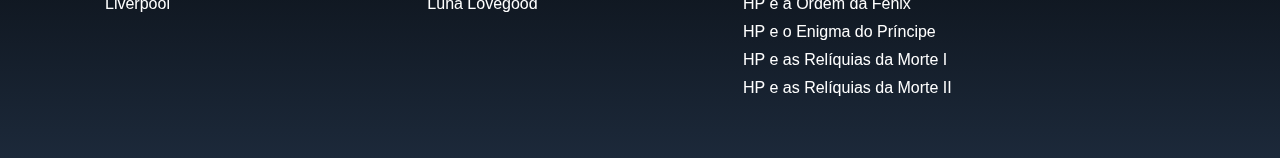
<file: personagens-bkp.html>
<!DOCTYPE html>
<html lang="en">
    <head>
        <meta charset="UTF-8">
        <meta name="viewport" content="width=device-width, initial-scale=1.0">
        <meta name="keywords" content="Harry Potter, Filmes, Livros, Personagens, Wiki, Fanbase">
        <meta name="description" content="Site sobre as locaçoes do universo Harry Potter">
        
        <link rel="preconnect" href="https://fonts.googleapis.com">
        <link rel="preconnect" href="https://fonts.gstatic.com" crossorigin>
        <link href="https://fonts.googleapis.com/css2?family=Inter:wght@400;500;600&family=Young+Serif&family=Lexend:wght@400;500;600;700;900&display=swap" rel="stylesheet">

        <link rel="stylesheet" href="https://cdn.jsdelivr.net/npm/bootstrap@4.4.1/dist/css/bootstrap.min.css" integrity="sha384-Vkoo8x4CGsO3+Hhxv8T/Q5PaXtkKtu6ug5TOeNV6gBiFeWPGFN9MuhOf23Q9Ifjh" crossorigin="anonymous">
        
        <link rel="stylesheet" href="estilo.css">

        <title>Harry Potter - Personagens</title>
    </head>
    <body>
        <div class="firefly"></div>
        <div class="firefly"></div>
        <div class="firefly"></div>
        <div class="firefly"></div>
        <div class="firefly"></div>
        <div class="firefly"></div>
        <div class="firefly"></div>
        <div class="firefly"></div>
        <div class="firefly"></div>
        <div class="firefly"></div>
        <div class="firefly"></div>
        <div class="firefly"></div>
        <div class="firefly"></div>
        <div class="firefly"></div>
        <div class="firefly"></div>

        <header id="header">
            <div class="logo">
                <a href="index.html">
                    <img src="img/logo.png" alt="Logo do site">
                </a>
            </div>
            <nav class="menu">
                <ul class="nav justify-content-center">
                    <li class="nav-item">
                        <a class="nav-link" href="index.html">Home</a>
                    </li>
                    <li class="nav-item">
                        <a class="nav-link" href="mapa.html">Mapa</a>
                    </li>
                    <li class="nav-item">
                        <a class="nav-link active" href="personagens.html">Personagens</a>
                    </li>
                    <li class="nav-item">
                        <a class="nav-link" href="filmes.html">Filmes</a>
                    </li>
                    <li class="nav-item">
                        <a class="nav-link" href="contato.html">Contato</a>
                    </li>
                </ul>
            </nav>
        </header>

        <main>

            <section id="intro">
                <div class="container">
                    <h1>Personagens</h1>
                    <p>A saga Harry Potter e seus inúmeros personagens encantam o mundo desde que o primeiro livro da franquia foi lançado, em junho de 1997. Ao todo, foram sete livros escritos pela autora J. K. Rowling, todos com um sucesso fenomenal de vendas, o que fez com que a série se tornasse a best-seller da história. Diversos fatores podem contribuir para esse êxito, mas com certeza, a complexidade e singularidade dos personagens é um dos motivos pelo qual a saga é tão popular. Por isso, preparamos uma lista com os personagens mais importantes de Harry Potter – e o porque eles ajudaram a tornar essa história ainda mais especial.</p>
                </div>
            </section>

            <section id="personagens" class="page">
                <div class="container">
                    <h2>Conheça os principais personagens da saga:</h2>
                    <div class="wrapper">
                        <div class="item">
                            <a href="single-personagem.html">
                                <img src="img/personagem-01.png" alt="Foto do personagem">
                                <span>Harry Potter</span>
                            </a>
                        </div>
                        <div class="item">
                            <a href="single-personagem.html">
                                <img src="img/personagem-02.png" alt="Foto do personagem">
                                <span>Luna Lovegood</span>
                            </a>
                        </div>
                        <div class="item">
                            <a href="single-personagem.html">
                                <img src="img/personagem-03.png" alt="Foto do personagem">
                                <span>Severus Snape</span>
                            </a>
                        </div>
                        <div class="item">
                            <a href="single-personagem.html">
                                <img src="img/personagem-01.png" alt="Foto do personagem">
                                <span>Harry Potter</span>
                            </a>
                        </div>
                        <div class="item">
                            <a href="single-personagem.html">
                                <img src="img/personagem-02.png" alt="Foto do personagem">
                                <span>Luna Lovegood</span>
                            </a>
                        </div>
                        <div class="item">
                            <a href="single-personagem.html">
                                <img src="img/personagem-03.png" alt="Foto do personagem">
                                <span>Severus Snape</span>
                            </a>
                        </div>
                        <div class="item">
                            <a href="single-personagem.html">
                                <img src="img/personagem-01.png" alt="Foto do personagem">
                                <span>Harry Potter</span>
                            </a>
                        </div>
                        <div class="item">
                            <a href="single-personagem.html">
                                <img src="img/personagem-02.png" alt="Foto do personagem">
                                <span>Luna Lovegood</span>
                            </a>
                        </div>
                        <div class="item">
                            <a href="single-personagem.html">
                                <img src="img/personagem-03.png" alt="Foto do personagem">
                                <span>Severus Snape</span>
                            </a>
                        </div>
                    </div>
                </div>
            </section>

        </main>

        <footer id="footer">
            <div class="container">
                <div class="wrapper">
                    <ul class="links">
                        <li>
                            <a href="mapa.html">Mapa</a>
                            <ul>
                                <li><a href="mapa-local.html">Piccadilly Circus</a></li>
                                <li><a href="mapa-local.html">Millenium Bridge</a></li>
                                <li><a href="mapa-local.html">London Eye</a></li>
                                <li><a href="mapa-local.html">King's Cross Station</a></li>
                                <li><a href="mapa-local.html">Liverpool</a></li>
                            </ul>
                        </li>
                    </ul>

                    <ul class="links">
                        <li>
                            <a href="personagens.html">Personagens</a>
                            <ul>
                                <li><a href="single-personagem.html">Harry Potter</a></li>
                                <li><a href="single-personagem.html">Hermione Granger</a></li>
                                <li><a href="single-personagem.html">Ronald Weasley</a></li>
                                <li><a href="single-personagem.html">Neville Longbottom</a></li>
                                <li><a href="single-personagem.html">Luna Lovegood</a></li>
                            </ul>
                        </li>
                    </ul>

                    <ul class="links">
                        <li>
                            <a href="filmes.html">Filmes</a>
                            <ul>
                                <li><a href="single-filme.html">HP e a Pedra Filosofal</a></li>
                                <li><a href="single-filme.html">HP e a Camara Secreta</a></li>
                                <li><a href="single-filme.html">HP e o Prisioneiro de Azkaban</a></li>
                                <li><a href="single-filme.html">HP e o Cálice de Fogo</a></li>
                                <li><a href="single-filme.html">HP e a Ordem da Fenix</a></li>
                                <li><a href="single-filme.html">HP e o Enigma do Príncipe</a></li>
                                <li><a href="single-filme.html">HP e as Relíquias da Morte I</a></li>
                                <li><a href="single-filme.html">HP e as Relíquias da Morte II</a></li>
                            </ul>
                        </li>
                    </ul>

                    <ul class="links">
                        <li>
                            <a href="contato.html">Contato</a>
                        </li>
                    </ul>
                </div>
            </div>
        </footer>

        <script src="api.js"></script>

        <script src="https://code.jquery.com/jquery-3.4.1.slim.min.js" integrity="sha384-J6qa4849blE2+poT4WnyKhv5vZF5SrPo0iEjwBvKU7imGFAV0wwj1yYfoRSJoZ+n" crossorigin="anonymous"></script>
        <script src="https://cdn.jsdelivr.net/npm/popper.js@1.16.0/dist/umd/popper.min.js" integrity="sha384-Q6E9RHvbIyZFJoft+2mJbHaEWldlvI9IOYy5n3zV9zzTtmI3UksdQRVvoxMfooAo" crossorigin="anonymous"></script>
        <script src="https://cdn.jsdelivr.net/npm/bootstrap@4.4.1/dist/js/bootstrap.min.js" integrity="sha384-wfSDF2E50Y2D1uUdj0O3uMBJnjuUD4Ih7YwaYd1iqfktj0Uod8GCExl3Og8ifwB6" crossorigin="anonymous"></script>
    </body>
</html>
</file>
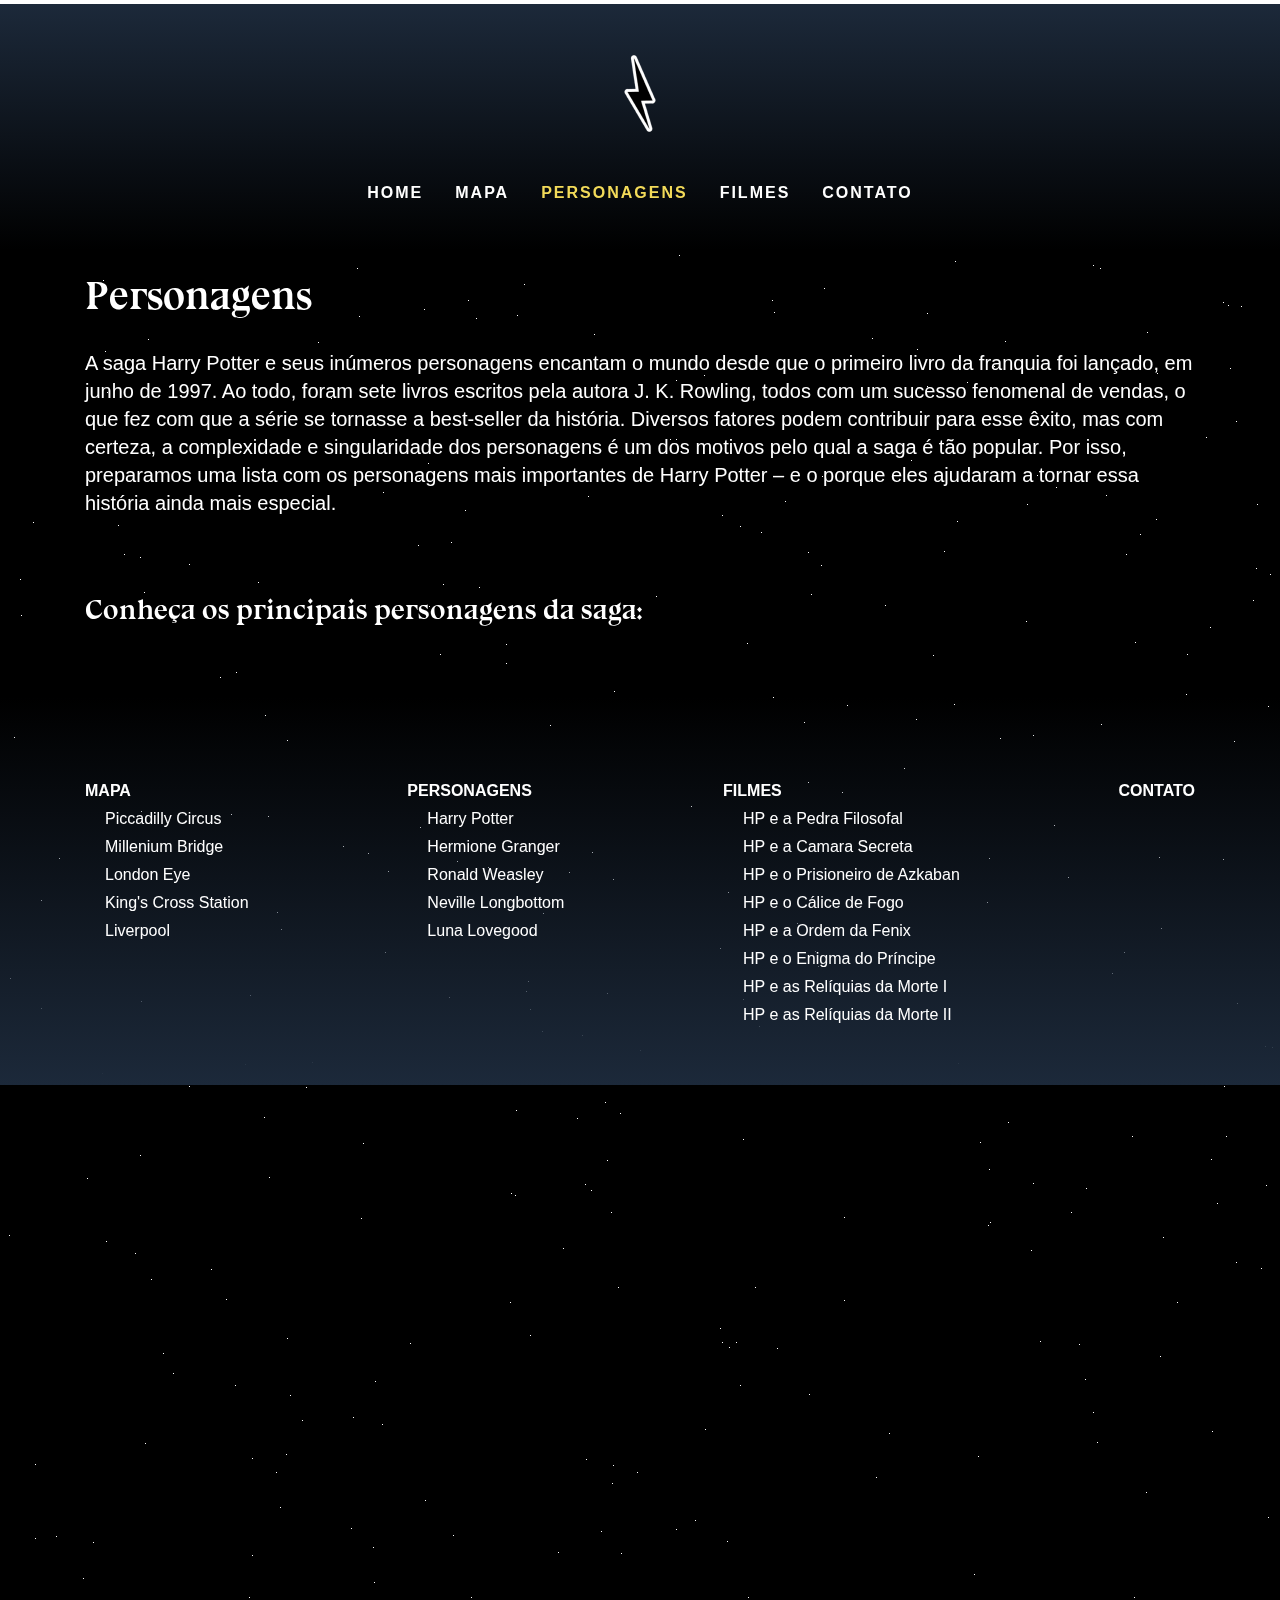
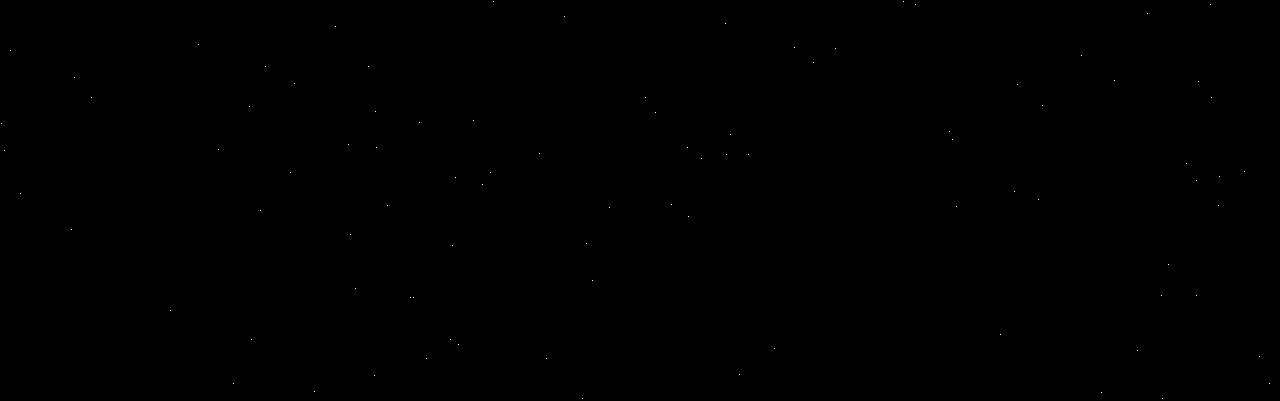
<file: personagens.html>
<!DOCTYPE html>
<html lang="en">
    <head>
        <meta charset="UTF-8">
        <meta name="viewport" content="width=device-width, initial-scale=1.0">
        <meta name="keywords" content="Harry Potter, Filmes, Livros, Personagens, Wiki, Fanbase">
        <meta name="description" content="Site sobre as locaçoes do universo Harry Potter">
        
        <link rel="preconnect" href="https://fonts.googleapis.com">
        <link rel="preconnect" href="https://fonts.gstatic.com" crossorigin>
        <link href="https://fonts.googleapis.com/css2?family=Inter:wght@400;500;600&family=Young+Serif&family=Lexend:wght@400;500;600;700;900&display=swap" rel="stylesheet">

        <link rel="stylesheet" href="https://cdn.jsdelivr.net/npm/bootstrap@4.4.1/dist/css/bootstrap.min.css" integrity="sha384-Vkoo8x4CGsO3+Hhxv8T/Q5PaXtkKtu6ug5TOeNV6gBiFeWPGFN9MuhOf23Q9Ifjh" crossorigin="anonymous">
        
        <link rel="stylesheet" href="estilo.css">

        <title>Harry Potter - Personagens</title>
    </head>
    <body>

        <header id="header">
            <div class="logo">
                <a href="index.html">
                    <img src="img/logo.png" alt="Logo do site">
                </a>
            </div>
            <nav class="menu">
                <ul class="nav justify-content-center">
                    <li class="nav-item">
                        <a class="nav-link" href="index.html">Home</a>
                    </li>
                    <li class="nav-item">
                        <a class="nav-link" href="mapa.html">Mapa</a>
                    </li>
                    <li class="nav-item">
                        <a class="nav-link active" href="personagens.html">Personagens</a>
                    </li>
                    <li class="nav-item">
                        <a class="nav-link" href="filmes.html">Filmes</a>
                    </li>
                    <li class="nav-item">
                        <a class="nav-link" href="contato.html">Contato</a>
                    </li>
                </ul>
            </nav>
        </header>

        <main>

            <div id='stars'></div>
            <!-- <div id='stars2'></div>
            <div id='stars3'></div> -->
            <div class="firefly"></div>
            <div class="firefly"></div>
            <div class="firefly"></div>
            <div class="firefly"></div>
            <div class="firefly"></div>
            <div class="firefly"></div>
            <div class="firefly"></div>
            <div class="firefly"></div>
            <div class="firefly"></div>
            <div class="firefly"></div>
            <div class="firefly"></div>
            <div class="firefly"></div>
            <div class="firefly"></div>
            <div class="firefly"></div>
            <div class="firefly"></div>

            <section id="intro">
                <div class="container">
                    <h1>Personagens</h1>
                    <p>A saga Harry Potter e seus inúmeros personagens encantam o mundo desde que o primeiro livro da franquia foi lançado, em junho de 1997. Ao todo, foram sete livros escritos pela autora J. K. Rowling, todos com um sucesso fenomenal de vendas, o que fez com que a série se tornasse a best-seller da história. Diversos fatores podem contribuir para esse êxito, mas com certeza, a complexidade e singularidade dos personagens é um dos motivos pelo qual a saga é tão popular. Por isso, preparamos uma lista com os personagens mais importantes de Harry Potter – e o porque eles ajudaram a tornar essa história ainda mais especial.</p>
                </div>
            </section>

            <section id="personagens" class="page">
                <div class="container">
                    <h2>Conheça os principais personagens da saga:</h2>
                    <div id="boxpersonagens" class="wrapper">
                    </div>
                </div>
            </section>

        </main>

        <footer id="footer">
            <div class="container">
                <div class="wrapper">
                    <ul class="links">
                        <li>
                            <a href="mapa.html">Mapa</a>
                            <ul>
                                <li><a href="mapa-local.html">Piccadilly Circus</a></li>
                                <li><a href="mapa-local.html">Millenium Bridge</a></li>
                                <li><a href="mapa-local.html">London Eye</a></li>
                                <li><a href="mapa-local.html">King's Cross Station</a></li>
                                <li><a href="mapa-local.html">Liverpool</a></li>
                            </ul>
                        </li>
                    </ul>

                    <ul class="links">
                        <li>
                            <a href="personagens.html">Personagens</a>
                            <ul>
                                <li><a href="single-personagem.html">Harry Potter</a></li>
                                <li><a href="single-personagem.html">Hermione Granger</a></li>
                                <li><a href="single-personagem.html">Ronald Weasley</a></li>
                                <li><a href="single-personagem.html">Neville Longbottom</a></li>
                                <li><a href="single-personagem.html">Luna Lovegood</a></li>
                            </ul>
                        </li>
                    </ul>

                    <ul class="links">
                        <li>
                            <a href="filmes.html">Filmes</a>
                            <ul>
                                <li><a href="single-filme.html">HP e a Pedra Filosofal</a></li>
                                <li><a href="single-filme.html">HP e a Camara Secreta</a></li>
                                <li><a href="single-filme.html">HP e o Prisioneiro de Azkaban</a></li>
                                <li><a href="single-filme.html">HP e o Cálice de Fogo</a></li>
                                <li><a href="single-filme.html">HP e a Ordem da Fenix</a></li>
                                <li><a href="single-filme.html">HP e o Enigma do Príncipe</a></li>
                                <li><a href="single-filme.html">HP e as Relíquias da Morte I</a></li>
                                <li><a href="single-filme.html">HP e as Relíquias da Morte II</a></li>
                            </ul>
                        </li>
                    </ul>

                    <ul class="links">
                        <li>
                            <a href="contato.html">Contato</a>
                        </li>
                    </ul>
                </div>
            </div>
        </footer>

        <script src="api.js"></script>

        <script src="https://code.jquery.com/jquery-3.4.1.slim.min.js" integrity="sha384-J6qa4849blE2+poT4WnyKhv5vZF5SrPo0iEjwBvKU7imGFAV0wwj1yYfoRSJoZ+n" crossorigin="anonymous"></script>
        <script src="https://cdn.jsdelivr.net/npm/popper.js@1.16.0/dist/umd/popper.min.js" integrity="sha384-Q6E9RHvbIyZFJoft+2mJbHaEWldlvI9IOYy5n3zV9zzTtmI3UksdQRVvoxMfooAo" crossorigin="anonymous"></script>
        <script src="https://cdn.jsdelivr.net/npm/bootstrap@4.4.1/dist/js/bootstrap.min.js" integrity="sha384-wfSDF2E50Y2D1uUdj0O3uMBJnjuUD4Ih7YwaYd1iqfktj0Uod8GCExl3Og8ifwB6" crossorigin="anonymous"></script>
    </body>
</html>
</file>
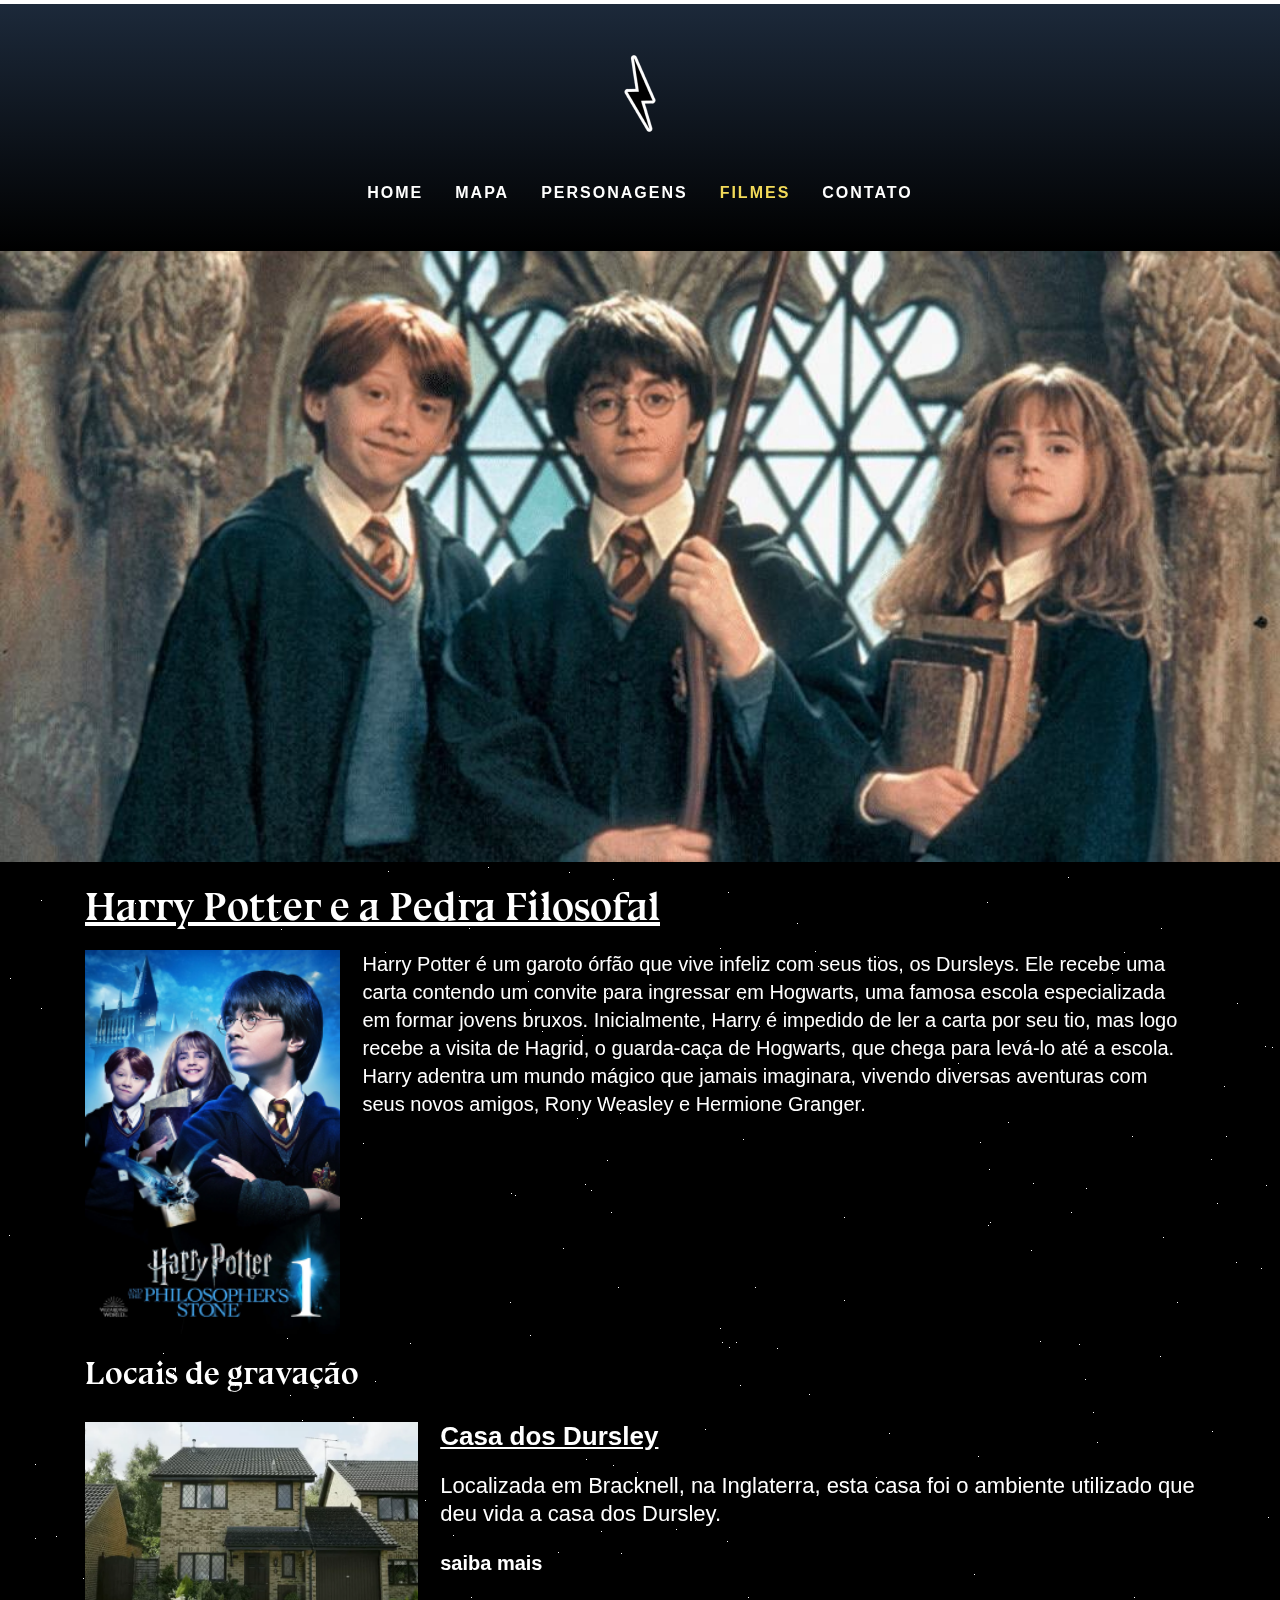
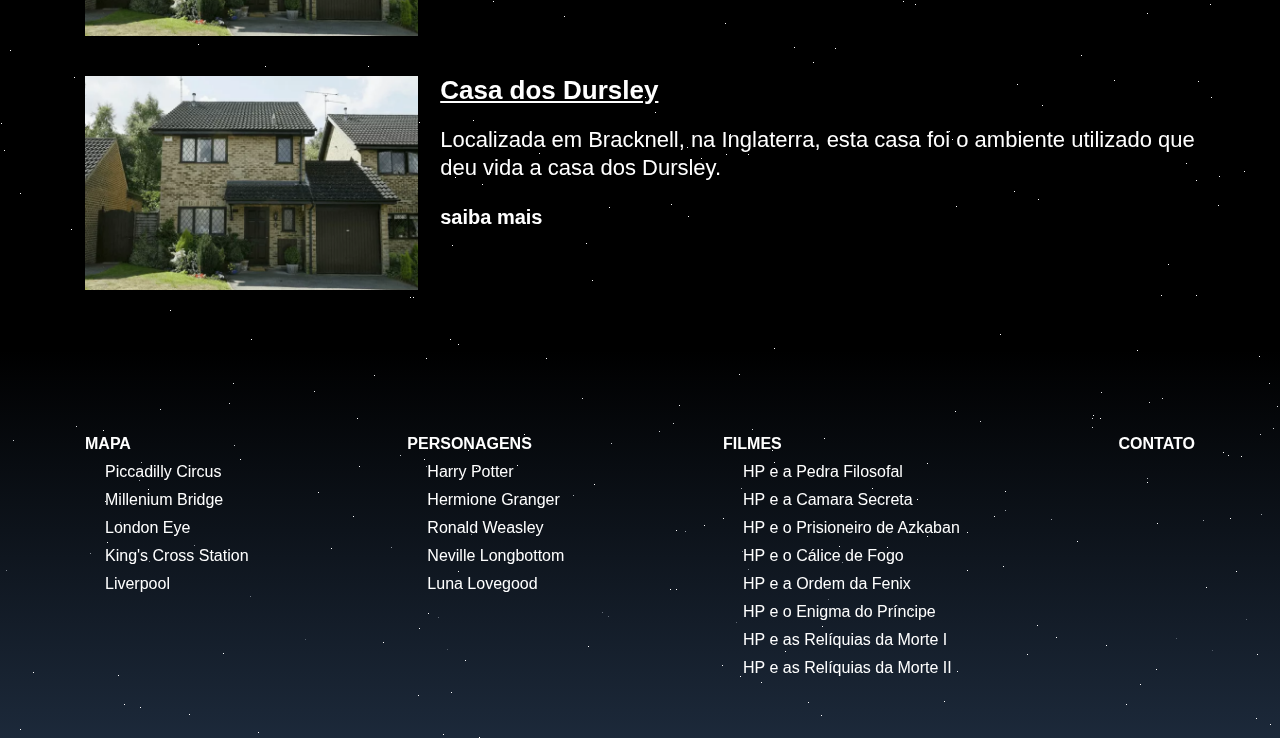
<file: single-filme.html>
<!DOCTYPE html>
<html lang="en">
    <head>
        <meta charset="UTF-8">
        <meta name="viewport" content="width=device-width, initial-scale=1.0">
        <meta name="keywords" content="Harry Potter, Filmes, Livros, Personagens, Wiki, Fanbase">
        <meta name="description" content="Site sobre as locaçoes do universo Harry Potter">
        
        <link rel="preconnect" href="https://fonts.googleapis.com">
        <link rel="preconnect" href="https://fonts.gstatic.com" crossorigin>
        <link href="https://fonts.googleapis.com/css2?family=Inter:wght@400;500;600&family=Young+Serif&family=Lexend:wght@400;500;600;700;900&display=swap" rel="stylesheet">

        <link rel="stylesheet" href="https://cdn.jsdelivr.net/npm/bootstrap@4.4.1/dist/css/bootstrap.min.css" integrity="sha384-Vkoo8x4CGsO3+Hhxv8T/Q5PaXtkKtu6ug5TOeNV6gBiFeWPGFN9MuhOf23Q9Ifjh" crossorigin="anonymous">
        
        <link rel="stylesheet" href="estilo.css">

        <title>Harry Potter - Filmes: Harry Potter e a Pedra Filosofal</title>
    </head>
    <body>

        <header id="header">
            <div class="logo">
                <a href="index.html">
                    <img src="img/logo.png" alt="Logo do site">
                </a>
            </div>
            <nav class="menu">
                <ul class="nav justify-content-center">
                    <li class="nav-item">
                        <a class="nav-link" href="index.html">Home</a>
                    </li>
                    <li class="nav-item">
                        <a class="nav-link" href="mapa.html">Mapa</a>
                    </li>
                    <li class="nav-item">
                        <a class="nav-link" href="personagens.html">Personagens</a>
                    </li>
                    <li class="nav-item">
                        <a class="nav-link active" href="filmes.html">Filmes</a>
                    </li>
                    <li class="nav-item">
                        <a class="nav-link" href="contato.html">Contato</a>
                    </li>
                </ul>
            </nav>
        </header>

        <main>

            <div id='stars'></div>
            <!-- <div id='stars2'></div>
            <div id='stars3'></div> -->
            <div class="firefly"></div>
            <div class="firefly"></div>
            <div class="firefly"></div>
            <div class="firefly"></div>
            <div class="firefly"></div>
            <div class="firefly"></div>
            <div class="firefly"></div>
            <div class="firefly"></div>
            <div class="firefly"></div>
            <div class="firefly"></div>
            <div class="firefly"></div>
            <div class="firefly"></div>
            <div class="firefly"></div>
            <div class="firefly"></div>
            <div class="firefly"></div>

            <section id="banner">
                <img src="img/banner-filme-detalhe.png" alt="Imagem do filme">
            </section>

            <section id="info" class="filme">
                <div class="container">
                    <h1>Harry Potter e a Pedra Filosofal</h1>
                    <img src="img/filme-01.png" />
                    <p>Harry Potter é um garoto órfão que vive infeliz com seus tios, os Dursleys. Ele recebe uma carta contendo um convite para ingressar em Hogwarts, uma famosa escola especializada em formar jovens bruxos. Inicialmente, Harry é impedido de ler a carta por seu tio, mas logo recebe a visita de Hagrid, o guarda-caça de Hogwarts, que chega para levá-lo até a escola. Harry adentra um mundo mágico que jamais imaginara, vivendo diversas aventuras com seus novos amigos, Rony Weasley e Hermione Granger.</p>
                </div>
            </section>

            <section id="locais">
                <div class="container">
                    <h2>Locais de gravação</h2>
                    <div class="item">
                        <div class="imagem">
                            <a href="mapa-local.html">
                                <img src="img/local-personagem-detalhe.png" alt="Imagem do local" />
                            </a>
                        </div>
                        <div class="detalhes">
                            <p><strong>Casa dos Dursley</strong></p>
                            <p>Localizada em Bracknell, na Inglaterra, esta casa foi o ambiente utilizado que deu vida a casa dos Dursley.</p>
                            <a href="mapa-local.html">saiba mais</a>
                        </div>
                    </div>
                    <div class="item">
                        <div class="imagem">
                            <a href="mapa-local.html">
                                <img src="img/local-personagem-detalhe.png" alt="Imagem do local" />
                            </a>
                        </div>
                        <div class="detalhes">
                            <p><strong>Casa dos Dursley</strong></p>
                            <p>Localizada em Bracknell, na Inglaterra, esta casa foi o ambiente utilizado que deu vida a casa dos Dursley.</p>
                            <a href="mapa-local.html">saiba mais</a>
                        </div>
                    </div>
                </div>
            </section>

        </main>

        <footer id="footer">
            <div class="container">
                <div class="wrapper">
                    <ul class="links">
                        <li>
                            <a href="mapa.html">Mapa</a>
                            <ul>
                                <li><a href="mapa-local.html">Piccadilly Circus</a></li>
                                <li><a href="mapa-local.html">Millenium Bridge</a></li>
                                <li><a href="mapa-local.html">London Eye</a></li>
                                <li><a href="mapa-local.html">King's Cross Station</a></li>
                                <li><a href="mapa-local.html">Liverpool</a></li>
                            </ul>
                        </li>
                    </ul>

                    <ul class="links">
                        <li>
                            <a href="personagens.html">Personagens</a>
                            <ul>
                                <li><a href="single-personagem.html">Harry Potter</a></li>
                                <li><a href="single-personagem.html">Hermione Granger</a></li>
                                <li><a href="single-personagem.html">Ronald Weasley</a></li>
                                <li><a href="single-personagem.html">Neville Longbottom</a></li>
                                <li><a href="single-personagem.html">Luna Lovegood</a></li>
                            </ul>
                        </li>
                    </ul>

                    <ul class="links">
                        <li>
                            <a href="filmes.html">Filmes</a>
                            <ul>
                                <li><a href="single-filme.html">HP e a Pedra Filosofal</a></li>
                                <li><a href="single-filme.html">HP e a Camara Secreta</a></li>
                                <li><a href="single-filme.html">HP e o Prisioneiro de Azkaban</a></li>
                                <li><a href="single-filme.html">HP e o Cálice de Fogo</a></li>
                                <li><a href="single-filme.html">HP e a Ordem da Fenix</a></li>
                                <li><a href="single-filme.html">HP e o Enigma do Príncipe</a></li>
                                <li><a href="single-filme.html">HP e as Relíquias da Morte I</a></li>
                                <li><a href="single-filme.html">HP e as Relíquias da Morte II</a></li>
                            </ul>
                        </li>
                    </ul>

                    <ul class="links">
                        <li>
                            <a href="contato.html">Contato</a>
                        </li>
                    </ul>
                </div>
            </div>
        </footer>

        <script src="https://code.jquery.com/jquery-3.4.1.slim.min.js" integrity="sha384-J6qa4849blE2+poT4WnyKhv5vZF5SrPo0iEjwBvKU7imGFAV0wwj1yYfoRSJoZ+n" crossorigin="anonymous"></script>
        <script src="https://cdn.jsdelivr.net/npm/popper.js@1.16.0/dist/umd/popper.min.js" integrity="sha384-Q6E9RHvbIyZFJoft+2mJbHaEWldlvI9IOYy5n3zV9zzTtmI3UksdQRVvoxMfooAo" crossorigin="anonymous"></script>
        <script src="https://cdn.jsdelivr.net/npm/bootstrap@4.4.1/dist/js/bootstrap.min.js" integrity="sha384-wfSDF2E50Y2D1uUdj0O3uMBJnjuUD4Ih7YwaYd1iqfktj0Uod8GCExl3Og8ifwB6" crossorigin="anonymous"></script>
    </body>
</html>
</file>
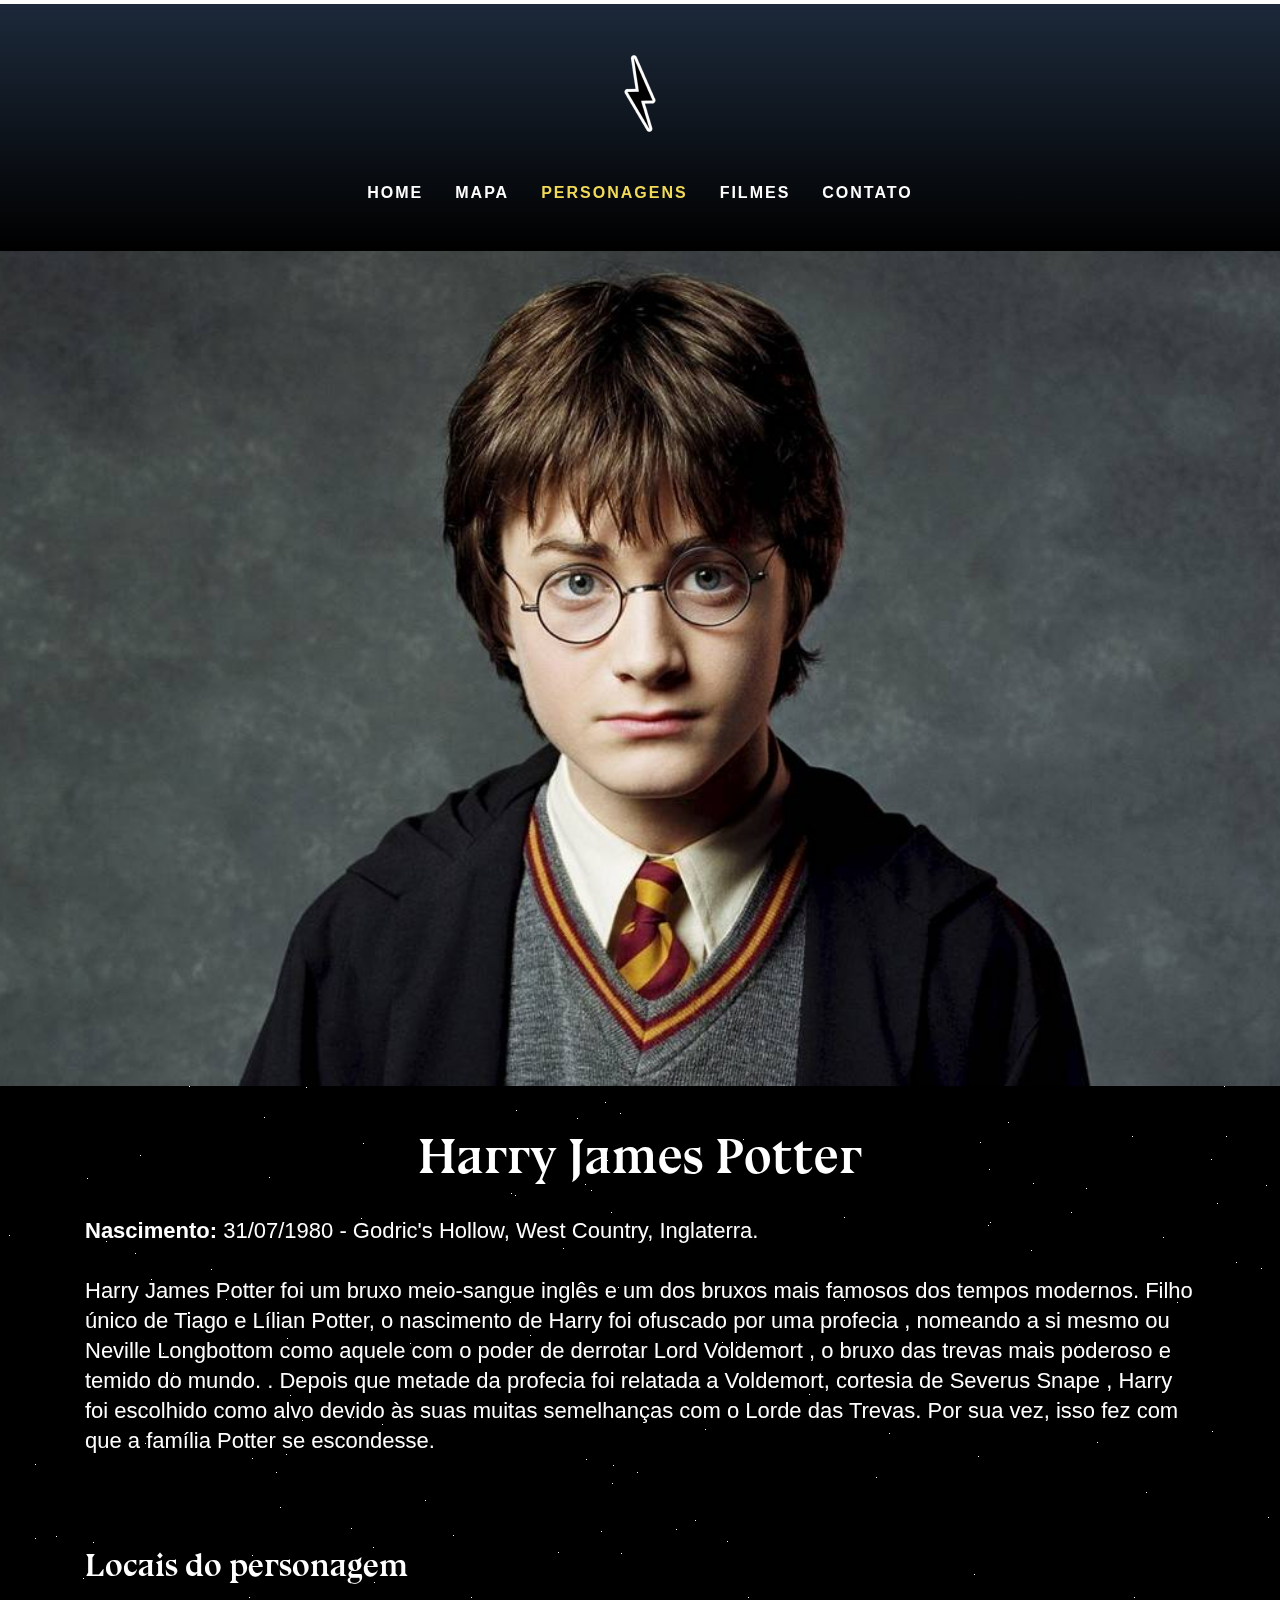
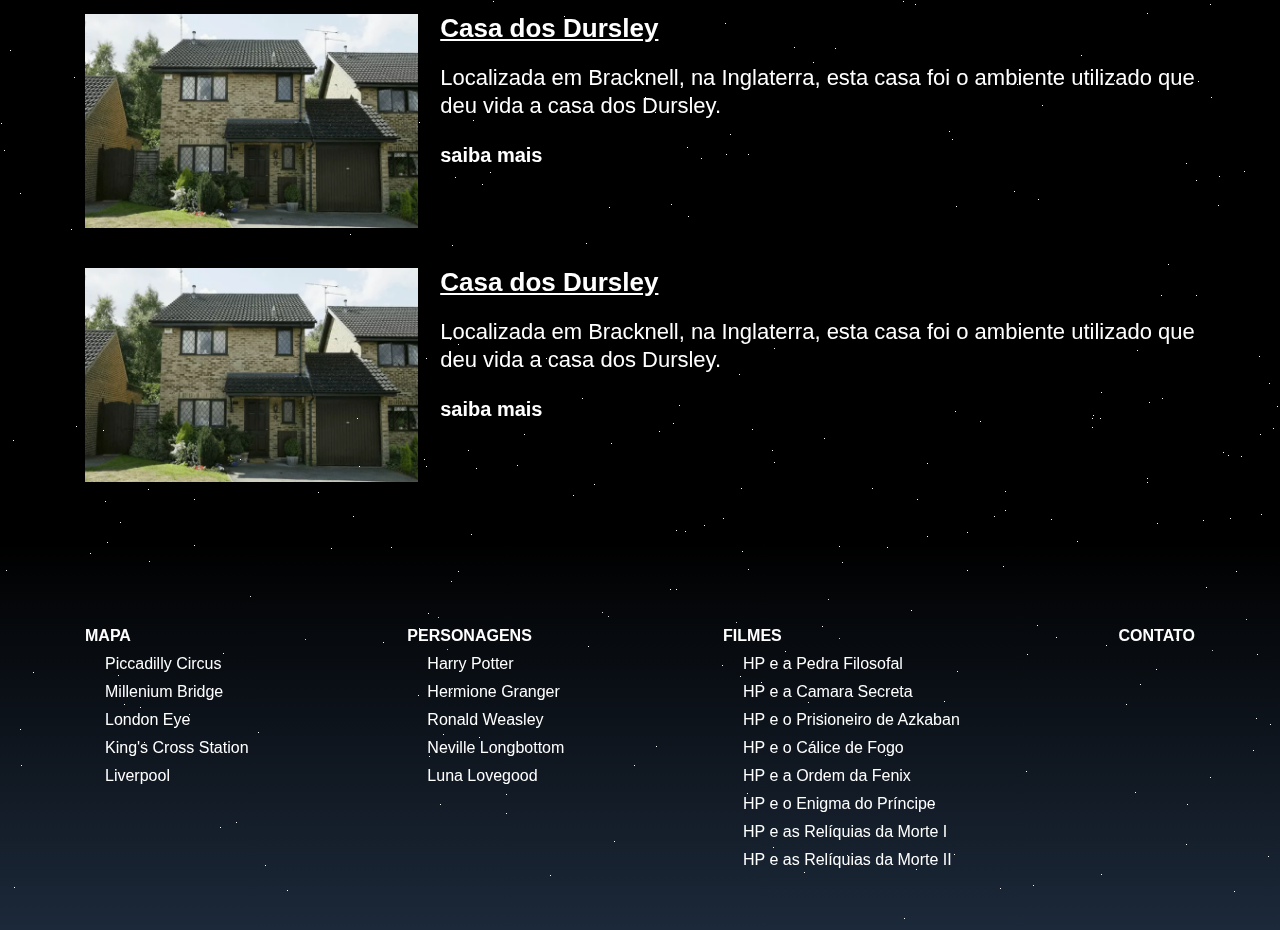
<file: single-personagem.html>
<!DOCTYPE html>
<html lang="en">
    <head>
        <meta charset="UTF-8">
        <meta name="viewport" content="width=device-width, initial-scale=1.0">
        <meta name="keywords" content="Harry Potter, Filmes, Livros, Personagens, Wiki, Fanbase">
        <meta name="description" content="Site sobre as locaçoes do universo Harry Potter">
        
        <link rel="preconnect" href="https://fonts.googleapis.com">
        <link rel="preconnect" href="https://fonts.gstatic.com" crossorigin>
        <link href="https://fonts.googleapis.com/css2?family=Inter:wght@400;500;600&family=Young+Serif&family=Lexend:wght@400;500;600;700;900&display=swap" rel="stylesheet">

        <link rel="stylesheet" href="https://cdn.jsdelivr.net/npm/bootstrap@4.4.1/dist/css/bootstrap.min.css" integrity="sha384-Vkoo8x4CGsO3+Hhxv8T/Q5PaXtkKtu6ug5TOeNV6gBiFeWPGFN9MuhOf23Q9Ifjh" crossorigin="anonymous">
        
        <link rel="stylesheet" href="estilo.css">

        <title>Harry Potter - Personagens: Harry Potter</title>
    </head>
    <body>
        <header id="header">
            <div class="logo">
                <a href="index.html">
                    <img src="img/logo.png" alt="Logo do site">
                </a>
            </div>
            <nav class="menu">
                <ul class="nav justify-content-center">
                    <li class="nav-item">
                        <a class="nav-link" href="index.html">Home</a>
                    </li>
                    <li class="nav-item">
                        <a class="nav-link" href="mapa.html">Mapa</a>
                    </li>
                    <li class="nav-item">
                        <a class="nav-link active" href="personagens.html">Personagens</a>
                    </li>
                    <li class="nav-item">
                        <a class="nav-link" href="filmes.html">Filmes</a>
                    </li>
                    <li class="nav-item">
                        <a class="nav-link" href="contato.html">Contato</a>
                    </li>
                </ul>
            </nav>
        </header>

        <main>

            <div id='stars'></div>
            <!-- <div id='stars2'></div>
            <div id='stars3'></div> -->
            <div class="firefly"></div>
            <div class="firefly"></div>
            <div class="firefly"></div>
            <div class="firefly"></div>
            <div class="firefly"></div>
            <div class="firefly"></div>
            <div class="firefly"></div>
            <div class="firefly"></div>
            <div class="firefly"></div>
            <div class="firefly"></div>
            <div class="firefly"></div>
            <div class="firefly"></div>
            <div class="firefly"></div>
            <div class="firefly"></div>
            <div class="firefly"></div>

            <section id="banner">
                <img src="img/banner-personagem-detalhe.png" alt="Imagem do personagem">
            </section>

            <section id="bio">
                <div class="container">
                    <h1>Harry James Potter</h1>
                    <p><b>Nascimento:</b> 31/07/1980 - Godric's Hollow, West Country, Inglaterra.</p>
                    <p>Harry James Potter foi um bruxo meio-sangue inglês e um dos bruxos mais famosos dos tempos modernos. Filho único de Tiago e Lílian Potter, o nascimento de Harry foi ofuscado por uma profecia , nomeando a si mesmo ou Neville Longbottom como aquele com o poder de derrotar Lord Voldemort , o bruxo das trevas mais poderoso e temido do mundo. . Depois que metade da profecia foi relatada a Voldemort, cortesia de Severus Snape , Harry foi escolhido como alvo devido às suas muitas semelhanças com o Lorde das Trevas. Por sua vez, isso fez com que a família Potter se escondesse.</p>
                </div>
            </section>

            <section id="locais">
                <div class="container">
                    <h2>Locais do personagem</h2>
                    <div class="item">
                        <div class="imagem">
                            <a href="mapa-local.html">
                                <img src="img/local-personagem-detalhe.png" alt="Imagem do local" />
                            </a>
                        </div>
                        <div class="detalhes">
                            <p><strong>Casa dos Dursley</strong></p>
                            <p>Localizada em Bracknell, na Inglaterra, esta casa foi o ambiente utilizado que deu vida a casa dos Dursley.</p>
                            <a href="mapa-local.html">saiba mais</a>
                        </div>
                    </div>
                    <div class="item">
                        <div class="imagem">
                            <a href="mapa-local.html">
                                <img src="img/local-personagem-detalhe.png" alt="Imagem do local" />
                            </a>
                        </div>
                        <div class="detalhes">
                            <p><strong>Casa dos Dursley</strong></p>
                            <p>Localizada em Bracknell, na Inglaterra, esta casa foi o ambiente utilizado que deu vida a casa dos Dursley.</p>
                            <a href="mapa-local.html">saiba mais</a>
                        </div>
                    </div>
                </div>
            </section>

        </main>

        <footer id="footer">
            <div class="container">
                <div class="wrapper">
                    <ul class="links">
                        <li>
                            <a href="mapa.html">Mapa</a>
                            <ul>
                                <li><a href="mapa-local.html">Piccadilly Circus</a></li>
                                <li><a href="mapa-local.html">Millenium Bridge</a></li>
                                <li><a href="mapa-local.html">London Eye</a></li>
                                <li><a href="mapa-local.html">King's Cross Station</a></li>
                                <li><a href="mapa-local.html">Liverpool</a></li>
                            </ul>
                        </li>
                    </ul>

                    <ul class="links">
                        <li>
                            <a href="personagens.html">Personagens</a>
                            <ul>
                                <li><a href="single-personagem.html">Harry Potter</a></li>
                                <li><a href="single-personagem.html">Hermione Granger</a></li>
                                <li><a href="single-personagem.html">Ronald Weasley</a></li>
                                <li><a href="single-personagem.html">Neville Longbottom</a></li>
                                <li><a href="single-personagem.html">Luna Lovegood</a></li>
                            </ul>
                        </li>
                    </ul>

                    <ul class="links">
                        <li>
                            <a href="filmes.html">Filmes</a>
                            <ul>
                                <li><a href="single-filme.html">HP e a Pedra Filosofal</a></li>
                                <li><a href="single-filme.html">HP e a Camara Secreta</a></li>
                                <li><a href="single-filme.html">HP e o Prisioneiro de Azkaban</a></li>
                                <li><a href="single-filme.html">HP e o Cálice de Fogo</a></li>
                                <li><a href="single-filme.html">HP e a Ordem da Fenix</a></li>
                                <li><a href="single-filme.html">HP e o Enigma do Príncipe</a></li>
                                <li><a href="single-filme.html">HP e as Relíquias da Morte I</a></li>
                                <li><a href="single-filme.html">HP e as Relíquias da Morte II</a></li>
                            </ul>
                        </li>
                    </ul>

                    <ul class="links">
                        <li>
                            <a href="contato.html">Contato</a>
                        </li>
                    </ul>
                </div>
            </div>
        </footer>

        <script src="https://code.jquery.com/jquery-3.4.1.slim.min.js" integrity="sha384-J6qa4849blE2+poT4WnyKhv5vZF5SrPo0iEjwBvKU7imGFAV0wwj1yYfoRSJoZ+n" crossorigin="anonymous"></script>
        <script src="https://cdn.jsdelivr.net/npm/popper.js@1.16.0/dist/umd/popper.min.js" integrity="sha384-Q6E9RHvbIyZFJoft+2mJbHaEWldlvI9IOYy5n3zV9zzTtmI3UksdQRVvoxMfooAo" crossorigin="anonymous"></script>
        <script src="https://cdn.jsdelivr.net/npm/bootstrap@4.4.1/dist/js/bootstrap.min.js" integrity="sha384-wfSDF2E50Y2D1uUdj0O3uMBJnjuUD4Ih7YwaYd1iqfktj0Uod8GCExl3Og8ifwB6" crossorigin="anonymous"></script>
    </body>
</html>
</file>
<file: estilo.css>
/*** GERAL ***/
@font-face {
    font-family: BluuNext;
    src: url(fonts/BluuNext-Bold.otf);
}

*{
    margin: 0;
    padding: 0;
}

body{
    /* background: black url(img/bg2.jpeg) repeat center center; */
    background-color: #000000;
    color: white;
    font-family: "sofia-pro", sans-serif;
}

a:hover{
    transition: color 1s;
}

h1, h2, h3, h4, h5, h6{
    font-family: BluuNext, serif;
}

#banner img{ width: 100%; }

/*** HEADER ***/
#header{
    background-image: linear-gradient(to bottom, #1C293A, transparent);
    border-top: 4px solid white;
    height: 250px;
    padding: 50px 0 0;
}
#header .logo{
    margin-bottom: 40px;
    text-align: center;
}
#header .logo a{ display: inline-block; }
#header .menu{
    font-size: 16px;
    font-weight: 600;
    letter-spacing: 2px;
    text-transform: uppercase;
}
#header .menu a{
    color: white;
    text-decoration: none;
}
#header .menu a:hover{ color: #F2DA59; }
#header .menu .active{ color: #F2DA59; }

/*** FOOTER ***/
#footer{
    background-image: linear-gradient(to top, #1C293A, transparent);
    font-size: 16px;
    padding: 80px 0 40px;
}
#footer .wrapper{
    display: flex;
    justify-content: space-between;
}
#footer ul.links{
    font-weight: 700;
    list-style: none;
    text-transform: uppercase;
}
#footer ul.links li{ line-height: 28px; }
#footer ul.links li ul{
    font-weight: 500;
    list-style: none;
    margin-left: 20px;
    text-transform: initial;
}
#footer ul.links a{ color: white; }
#footer ul.links a:hover{ color: #F2DA59; }



/*** HOMEPAGE ***/

#carrossel .carousel-item{
    background: black;
}
#carrossel .carousel-item img{
    opacity: 0.7;
    width: 100%;
}
#carrossel .carousel-item .carousel-caption{
    font-size: 28px;
    font-weight: 600;
    left: 40px;
    line-height: 36px;
    text-align: left;
}
#carrossel .carousel-item .carousel-caption a{
    color: white;
    text-decoration: none;
}
#carrossel .carousel-item .carousel-caption a:hover{ color: #F2DA59; }
#carrossel .carousel-item .carousel-caption strong{
    font-family: BluuNext, serif;
    font-size: 40px;
    font-weight: 900;
}
#carrossel .carousel-item .carousel-caption span{
    font-size: 20px;
    text-decoration: underline;
}

#inicio{
    padding: 60px 0;
    text-align: center;
}
#inicio h1{
    font-size: 40px;
    font-weight: 900;
    margin: 0 auto 30px auto;
    max-width: 35rem;
}
#inicio img.seta{
    display: block;
    margin: 0 auto 30px auto;
}

/*  SETA  */

.container-arrow{
    position: relative;
    height: 60px;
    margin-bottom: 60px;
}

.arrow,
.arrow:before {
  position: absolute;
  left: 50%;
}

.arrow {
  width: 40px;
  height: 40px;
  top: 50%;
  margin: -20px 0 0 -20px;
  -webkit-transform: rotate(45deg);
  border-left: none;
  border-top: none;
  border-right: 2px #fff solid;
  border-bottom: 2px #fff solid;
}

.arrow:before {
  content: "";
  width: 20px;
  height: 20px;
  top: 50%;
  margin: -10px 0 0 -10px;
  border-left: none;
  border-top: none;
  border-right: 1px #fff solid;
  border-bottom: 1px #fff solid;
  animation-duration: 2s;
  animation-iteration-count: infinite;
  animation-name: arrow;
}

@keyframes arrow {
  0% {
    opacity: 1;
  }
  100% {
    opacity: 0;
    transform: translate(-10px, -10px);
  }
}

/*** MAPA ***/
#mapa{
    padding: 60px 0 40px;
    text-align: center;
}
#mapa h1{
    font-size: 40px;
    font-weight: 900;
    margin-bottom: 35px;
}
#mapa p{
    font-size: 20px;
    font-weight: 400;
    line-height: 28px;
    margin-bottom: 50px;
}

#lista{ padding: 40px 0 60px; }
#lista h2{
    font-size: 32px;
    font-weight: 900;
    margin-bottom: 20px;
}
#lista p{
    font-size: 20px;
    font-weight: 400;
    margin-bottom: 40px;
}
#lista .wrapper{
    display: flex;
    justify-content: space-between;
}
#lista ul{
    font-size: 16px;
    font-weight: 500;
    line-height: 40px;
}
#lista ul li a{ color: white; }
#lista ul li a:hover{ color: #F2DA59; }

#info{ padding: 20px 0 0; }
#info h1{
    font-size: 40px;
    font-weight: 900;
    margin-bottom: 20px;
    text-decoration: underline;
}
#info strong{
    font-size: 32px;
    font-weight: 900;
}
#info span{
    font-size: 26px;
    font-weight: 600;
}
#info a{
    color: white;
    font-size: 20px;
    font-weight: 600;
}
#info a:hover{ text-decoration: none; }
#info p{
    font-size: 20px;
    line-height: 28px;
    margin: 30px 0 60px;
}

#localizacao{ padding: 20px 0; }
#localizacao h2{
    font-size: 32px;
    font-weight: 900;
    margin-bottom: 20px;
}
#localizacao .endereco{
    margin-top: 20px;
}
#localizacao .endereco p{
    font-size: 22px;
    line-height: 30px;
}
#localizacao .endereco a{
    color: white;
    font-size: 19px;
    text-transform: lowercase;
}
#localizacao .endereco a:hover{ text-decoration: none; }

#cena{ padding: 20px 0; }
#cena h3{
    font-size: 32px;
    font-weight: 900;
    margin-bottom: 20px;
}
#cena img{
    margin-bottom: 20px;
    width: 100%;
}
#cena .detalhes{
    font-size: 20px;
    line-height: 36px;
}
#cena .detalhes a{
    color: white;
    font-size: 26px;
    font-weight: 700;
}
#cena .detalhes a:hover{ text-decoration: none; }

/*** PERSONAGENS ***/
#personagens{
    padding: 40px 0;
    text-align: center;
}
#personagens h2, #personagens h4{
    font-size: 36px;
    font-weight: 900;
    margin-bottom: 30px;
    text-align: center;
}
#personagens .wrapper{
    display: flex;
    justify-content: space-between;
}
#personagens .item{
    /*text-align: center;*/
    width: 23%;
}
#personagens .item .boxImage{
    height: 300px;
    overflow: hidden;
    margin-bottom: 20px;
}
#personagens .item .personagemInfo p{
    margin-bottom: 2px;
    font-size: 17px;
}
#personagens .item .personagemInfo .personagemCasa{
    color: #F2DA59;
}
#personagens .item a{
    color: white;
    display: block;
}
#personagens .item img{
    display: block;
    margin-bottom: 20px;
    width: 100%;
}
#personagens .item span{
    font-size: 20px;
    font-weight: 600;
}
#personagens .item a:hover{
    color: #F2DA59;
    text-decoration: none;
}
#personagens .item a:hover img{ opacity: 0.8; }

#personagens.page{ text-align: left; }
#personagens.page h2{ font-size: 28px; text-align: left; }
#personagens.page .wrapper{ flex-wrap: wrap; }
#personagens.page .item{ margin-bottom: 30px;}

#intro{
    padding: 20px 0;
}
#intro h1{
    font-size: 40px;
    font-weight: 900;
    margin-bottom: 30px;
}
#intro p{
    font-size: 20px;
    line-height: 28px;
}

#bio{ padding: 40px 0; }
#bio h1{
    font-size: 50px;
    font-weight: 900;
    margin-bottom: 30px;
    text-align: center;
}
#bio p{
    font-size: 22px;
    line-height: 30px;
    margin-bottom: 30px;
}

#locais{
    clear: both;
    padding: 20px 0;
}
#locais h2{
    font-size: 32px;
    font-weight: 900;
    margin-bottom: 30px;
}
#locais .item{
    clear: both;
    margin-bottom: 40px;
}
#locais .item .imagem{
    display: inline-block;
    margin-right: 2%;
    width: 30%;
}
#locais .item .imagem a{ display: block; }
#locais .item .imagem img{ width: 100%; }
#locais .item .detalhes{
    float: right;
    width: 68%;
}
#locais .item .detalhes p{
    font-size: 22px;
    line-height: 28px;
    margin-bottom: 20px;
}
#locais .item .detalhes strong{
    font-size: 26px;
    text-decoration: underline;
}
#locais .item .detalhes a{
    color: white;
    font-size: 20px;
    font-weight: 600;
}
#locais .item .detalhes a:hover{
    color: #F2DA59;
    text-decoration: none;
}

/*** FILMES ***/
#intro.filme{ text-align: center; }

#filmes{
    padding: 20px 0;
}
#filmes .wrapper{
    display: flex;
    flex-wrap: wrap;
    justify-content: space-between;
}
#filmes .item{
    font-size: 20px;
    font-weight: 600;
    margin-bottom: 30px;
    text-align: center;
    width: 30%;
}
#filmes .item .imagem{
    display: block;
    height: 450px;
    overflow: hidden;
    margin-bottom: 20px;
}
#filmes .item img{ width: 100%; }
#filmes .item a{ color: white; }
#filmes .item a:hover{
    color: #F2DA59;
    text-decoration: none;
}

#info.filme{ clear: both; }
#info.filme img{ float: left; width: 23%; }
#info.filme p{ float: right; margin: 0; width: 75%; }

/*** CONTATO ***/
#contato{
    padding: 40px 0 60px;
}
#contato h1{
    font-size: 40px;
    font-weight: 900;
    margin-bottom: 20px;
}
#contato p{
    font-size: 22px;
    margin-bottom: 40px;
}

#formcontato{
    font-family: "sofia-pro", sans-serif;
}
#formcontato input, #formcontato textarea{
    background: transparent;
    border: 0;
    border-bottom: 1px solid white;
    box-shadow: transparent;
    color: white;
    font-family: "sofia-pro", sans-serif;
    font-size: 18px;
    margin-bottom: 30px;
    line-height: 30px;
}
#formcontato input{
    height: 30px;
    margin-right: 5%;
    width: 28%;
}
#formcontato textarea{
    width: 100%;
}
#formcontato input::placeholder, #formcontato textarea::placeholder{ color: white; }
#formcontato input[type=submit]{
    border: 1px solid white;
    cursor: pointer;
    height: auto;
    padding: 8px 30px;
    width: auto;
}

/*** BACKGROUND ANIMATION ***/

.firefly {
    position: fixed;
    left: 50%;
    top: 50%;
    width: 0.4vw;
    height: 0.4vw;
    margin: -0.2vw 0 0 9.8vw;
    animation: ease 200s alternate infinite;
    pointer-events: none;
    z-index: -1;
  }
  .firefly::before, .firefly::after {
    content: "";
    position: absolute;
    width: 100%;
    height: 100%;
    border-radius: 50%;
    transform-origin: -10vw;
  }
  .firefly::before {
    background: black;
    opacity: 0.4;
    animation: drift ease alternate infinite;
  }
  .firefly::after {
    background: white;
    opacity: 0;
    box-shadow: 0 0 0vw 0vw white;
    animation: drift ease alternate infinite, flash ease infinite;
  }
  
  .firefly:nth-child(1) {
    animation-name: move1;
  }
  .firefly:nth-child(1)::before {
    animation-duration: 14s;
  }
  .firefly:nth-child(1)::after {
    animation-duration: 14s, 8650ms;
    animation-delay: 0ms, 2911ms;
  }
  
  @keyframes move1 {
    0% {
      transform: translateX(-31vw) translateY(-33vh) scale(0.75);
    }
    4.1666666667% {
      transform: translateX(-26vw) translateY(-12vh) scale(0.76);
    }
    8.3333333333% {
      transform: translateX(-41vw) translateY(-22vh) scale(0.57);
    }
    12.5% {
      transform: translateX(20vw) translateY(-26vh) scale(0.77);
    }
    16.6666666667% {
      transform: translateX(33vw) translateY(-35vh) scale(0.71);
    }
    20.8333333333% {
      transform: translateX(39vw) translateY(39vh) scale(0.35);
    }
    25% {
      transform: translateX(35vw) translateY(13vh) scale(0.94);
    }
    29.1666666667% {
      transform: translateX(-1vw) translateY(-41vh) scale(0.79);
    }
    33.3333333333% {
      transform: translateX(4vw) translateY(46vh) scale(0.33);
    }
    37.5% {
      transform: translateX(35vw) translateY(-10vh) scale(0.99);
    }
    41.6666666667% {
      transform: translateX(11vw) translateY(-20vh) scale(0.74);
    }
    45.8333333333% {
      transform: translateX(11vw) translateY(-2vh) scale(0.61);
    }
    50% {
      transform: translateX(-45vw) translateY(40vh) scale(0.34);
    }
    54.1666666667% {
      transform: translateX(-43vw) translateY(5vh) scale(0.38);
    }
    58.3333333333% {
      transform: translateX(45vw) translateY(-25vh) scale(0.56);
    }
    62.5% {
      transform: translateX(-6vw) translateY(50vh) scale(0.87);
    }
    66.6666666667% {
      transform: translateX(23vw) translateY(-20vh) scale(0.36);
    }
    70.8333333333% {
      transform: translateX(25vw) translateY(-7vh) scale(0.79);
    }
    75% {
      transform: translateX(-40vw) translateY(-25vh) scale(0.27);
    }
    79.1666666667% {
      transform: translateX(-5vw) translateY(-41vh) scale(0.4);
    }
    83.3333333333% {
      transform: translateX(-3vw) translateY(-47vh) scale(0.69);
    }
    87.5% {
      transform: translateX(-3vw) translateY(10vh) scale(0.43);
    }
    91.6666666667% {
      transform: translateX(-31vw) translateY(29vh) scale(0.48);
    }
    95.8333333333% {
      transform: translateX(33vw) translateY(-25vh) scale(0.38);
    }
    100% {
      transform: translateX(11vw) translateY(17vh) scale(0.35);
    }
  }
  .firefly:nth-child(2) {
    animation-name: move2;
  }
  .firefly:nth-child(2)::before {
    animation-duration: 11s;
  }
  .firefly:nth-child(2)::after {
    animation-duration: 11s, 9356ms;
    animation-delay: 0ms, 3638ms;
  }
  
  @keyframes move2 {
    0% {
      transform: translateX(-46vw) translateY(34vh) scale(0.51);
    }
    5% {
      transform: translateX(45vw) translateY(-47vh) scale(0.49);
    }
    10% {
      transform: translateX(-27vw) translateY(27vh) scale(0.32);
    }
    15% {
      transform: translateX(-46vw) translateY(-16vh) scale(0.88);
    }
    20% {
      transform: translateX(2vw) translateY(42vh) scale(0.64);
    }
    25% {
      transform: translateX(7vw) translateY(-16vh) scale(0.55);
    }
    30% {
      transform: translateX(-38vw) translateY(34vh) scale(0.79);
    }
    35% {
      transform: translateX(-35vw) translateY(50vh) scale(0.34);
    }
    40% {
      transform: translateX(40vw) translateY(-34vh) scale(0.84);
    }
    45% {
      transform: translateX(-40vw) translateY(11vh) scale(0.39);
    }
    50% {
      transform: translateX(12vw) translateY(20vh) scale(0.61);
    }
    55% {
      transform: translateX(-48vw) translateY(25vh) scale(0.79);
    }
    60% {
      transform: translateX(0vw) translateY(-41vh) scale(0.85);
    }
    65% {
      transform: translateX(17vw) translateY(-41vh) scale(0.72);
    }
    70% {
      transform: translateX(-26vw) translateY(-32vh) scale(0.62);
    }
    75% {
      transform: translateX(-3vw) translateY(-46vh) scale(0.8);
    }
    80% {
      transform: translateX(-8vw) translateY(-20vh) scale(0.41);
    }
    85% {
      transform: translateX(-32vw) translateY(-10vh) scale(0.72);
    }
    90% {
      transform: translateX(7vw) translateY(37vh) scale(0.35);
    }
    95% {
      transform: translateX(-34vw) translateY(-26vh) scale(0.26);
    }
    100% {
      transform: translateX(31vw) translateY(9vh) scale(0.39);
    }
  }
  .firefly:nth-child(3) {
    animation-name: move3;
  }
  .firefly:nth-child(3)::before {
    animation-duration: 15s;
  }
  .firefly:nth-child(3)::after {
    animation-duration: 15s, 5061ms;
    animation-delay: 0ms, 7449ms;
  }
  
  @keyframes move3 {
    0% {
      transform: translateX(-16vw) translateY(15vh) scale(0.43);
    }
    4% {
      transform: translateX(7vw) translateY(21vh) scale(0.51);
    }
    8% {
      transform: translateX(34vw) translateY(-45vh) scale(0.65);
    }
    12% {
      transform: translateX(-44vw) translateY(-16vh) scale(0.85);
    }
    16% {
      transform: translateX(24vw) translateY(10vh) scale(0.33);
    }
    20% {
      transform: translateX(-25vw) translateY(25vh) scale(0.56);
    }
    24% {
      transform: translateX(-2vw) translateY(-21vh) scale(0.27);
    }
    28% {
      transform: translateX(50vw) translateY(14vh) scale(0.89);
    }
    32% {
      transform: translateX(14vw) translateY(12vh) scale(0.84);
    }
    36% {
      transform: translateX(2vw) translateY(24vh) scale(0.3);
    }
    40% {
      transform: translateX(15vw) translateY(-11vh) scale(0.3);
    }
    44% {
      transform: translateX(-6vw) translateY(-38vh) scale(0.5);
    }
    48% {
      transform: translateX(-29vw) translateY(-20vh) scale(0.72);
    }
    52% {
      transform: translateX(-48vw) translateY(47vh) scale(0.93);
    }
    56% {
      transform: translateX(10vw) translateY(-11vh) scale(0.42);
    }
    60% {
      transform: translateX(-13vw) translateY(-40vh) scale(0.85);
    }
    64% {
      transform: translateX(-49vw) translateY(44vh) scale(0.93);
    }
    68% {
      transform: translateX(-45vw) translateY(45vh) scale(0.34);
    }
    72% {
      transform: translateX(28vw) translateY(41vh) scale(0.31);
    }
    76% {
      transform: translateX(7vw) translateY(2vh) scale(0.67);
    }
    80% {
      transform: translateX(10vw) translateY(-33vh) scale(0.6);
    }
    84% {
      transform: translateX(-38vw) translateY(3vh) scale(0.61);
    }
    88% {
      transform: translateX(48vw) translateY(-49vh) scale(0.66);
    }
    92% {
      transform: translateX(-21vw) translateY(-4vh) scale(0.81);
    }
    96% {
      transform: translateX(0vw) translateY(-22vh) scale(0.26);
    }
    100% {
      transform: translateX(-39vw) translateY(-7vh) scale(0.93);
    }
  }
  .firefly:nth-child(4) {
    animation-name: move4;
  }
  .firefly:nth-child(4)::before {
    animation-duration: 15s;
  }
  .firefly:nth-child(4)::after {
    animation-duration: 15s, 9542ms;
    animation-delay: 0ms, 1712ms;
  }
  
  @keyframes move4 {
    0% {
      transform: translateX(-49vw) translateY(-42vh) scale(0.58);
    }
    3.5714285714% {
      transform: translateX(41vw) translateY(46vh) scale(0.28);
    }
    7.1428571429% {
      transform: translateX(15vw) translateY(42vh) scale(0.8);
    }
    10.7142857143% {
      transform: translateX(-41vw) translateY(-41vh) scale(0.67);
    }
    14.2857142857% {
      transform: translateX(25vw) translateY(-6vh) scale(0.72);
    }
    17.8571428571% {
      transform: translateX(21vw) translateY(-20vh) scale(0.92);
    }
    21.4285714286% {
      transform: translateX(-18vw) translateY(-26vh) scale(0.8);
    }
    25% {
      transform: translateX(-8vw) translateY(-29vh) scale(0.7);
    }
    28.5714285714% {
      transform: translateX(1vw) translateY(-47vh) scale(0.71);
    }
    32.1428571429% {
      transform: translateX(-19vw) translateY(3vh) scale(0.77);
    }
    35.7142857143% {
      transform: translateX(1vw) translateY(2vh) scale(0.48);
    }
    39.2857142857% {
      transform: translateX(25vw) translateY(4vh) scale(0.93);
    }
    42.8571428571% {
      transform: translateX(-29vw) translateY(48vh) scale(0.99);
    }
    46.4285714286% {
      transform: translateX(-34vw) translateY(-2vh) scale(0.86);
    }
    50% {
      transform: translateX(32vw) translateY(35vh) scale(0.41);
    }
    53.5714285714% {
      transform: translateX(15vw) translateY(44vh) scale(0.93);
    }
    57.1428571429% {
      transform: translateX(0vw) translateY(-32vh) scale(0.32);
    }
    60.7142857143% {
      transform: translateX(-36vw) translateY(30vh) scale(0.28);
    }
    64.2857142857% {
      transform: translateX(6vw) translateY(-44vh) scale(0.98);
    }
    67.8571428571% {
      transform: translateX(46vw) translateY(37vh) scale(0.68);
    }
    71.4285714286% {
      transform: translateX(29vw) translateY(-42vh) scale(0.41);
    }
    75% {
      transform: translateX(38vw) translateY(37vh) scale(0.42);
    }
    78.5714285714% {
      transform: translateX(28vw) translateY(16vh) scale(0.3);
    }
    82.1428571429% {
      transform: translateX(1vw) translateY(13vh) scale(0.61);
    }
    85.7142857143% {
      transform: translateX(26vw) translateY(-47vh) scale(0.48);
    }
    89.2857142857% {
      transform: translateX(-24vw) translateY(-26vh) scale(0.38);
    }
    92.8571428571% {
      transform: translateX(1vw) translateY(22vh) scale(0.79);
    }
    96.4285714286% {
      transform: translateX(32vw) translateY(33vh) scale(0.94);
    }
    100% {
      transform: translateX(-45vw) translateY(0vh) scale(0.83);
    }
  }
  .firefly:nth-child(5) {
    animation-name: move5;
  }
  .firefly:nth-child(5)::before {
    animation-duration: 18s;
  }
  .firefly:nth-child(5)::after {
    animation-duration: 18s, 7726ms;
    animation-delay: 0ms, 3416ms;
  }
  
  @keyframes move5 {
    0% {
      transform: translateX(-43vw) translateY(-45vh) scale(0.38);
    }
    5.2631578947% {
      transform: translateX(32vw) translateY(48vh) scale(0.68);
    }
    10.5263157895% {
      transform: translateX(21vw) translateY(-19vh) scale(0.58);
    }
    15.7894736842% {
      transform: translateX(6vw) translateY(-42vh) scale(0.93);
    }
    21.0526315789% {
      transform: translateX(-16vw) translateY(10vh) scale(0.67);
    }
    26.3157894737% {
      transform: translateX(-4vw) translateY(-26vh) scale(0.51);
    }
    31.5789473684% {
      transform: translateX(23vw) translateY(12vh) scale(0.92);
    }
    36.8421052632% {
      transform: translateX(-12vw) translateY(27vh) scale(0.61);
    }
    42.1052631579% {
      transform: translateX(-40vw) translateY(32vh) scale(0.81);
    }
    47.3684210526% {
      transform: translateX(4vw) translateY(35vh) scale(0.35);
    }
    52.6315789474% {
      transform: translateX(-11vw) translateY(39vh) scale(0.85);
    }
    57.8947368421% {
      transform: translateX(-10vw) translateY(27vh) scale(0.68);
    }
    63.1578947368% {
      transform: translateX(47vw) translateY(21vh) scale(0.36);
    }
    68.4210526316% {
      transform: translateX(-26vw) translateY(-8vh) scale(0.68);
    }
    73.6842105263% {
      transform: translateX(2vw) translateY(21vh) scale(0.55);
    }
    78.9473684211% {
      transform: translateX(-22vw) translateY(-20vh) scale(0.62);
    }
    84.2105263158% {
      transform: translateX(18vw) translateY(-21vh) scale(0.76);
    }
    89.4736842105% {
      transform: translateX(-25vw) translateY(-18vh) scale(0.45);
    }
    94.7368421053% {
      transform: translateX(-14vw) translateY(-38vh) scale(0.29);
    }
    100% {
      transform: translateX(10vw) translateY(-40vh) scale(0.63);
    }
  }
  .firefly:nth-child(6) {
    animation-name: move6;
  }
  .firefly:nth-child(6)::before {
    animation-duration: 9s;
  }
  .firefly:nth-child(6)::after {
    animation-duration: 9s, 7038ms;
    animation-delay: 0ms, 6507ms;
  }
  
  @keyframes move6 {
    0% {
      transform: translateX(-27vw) translateY(-48vh) scale(0.79);
    }
    4% {
      transform: translateX(-11vw) translateY(-29vh) scale(0.81);
    }
    8% {
      transform: translateX(30vw) translateY(4vh) scale(0.73);
    }
    12% {
      transform: translateX(-10vw) translateY(25vh) scale(0.59);
    }
    16% {
      transform: translateX(47vw) translateY(47vh) scale(0.35);
    }
    20% {
      transform: translateX(5vw) translateY(22vh) scale(0.91);
    }
    24% {
      transform: translateX(-36vw) translateY(2vh) scale(0.27);
    }
    28% {
      transform: translateX(2vw) translateY(-11vh) scale(0.71);
    }
    32% {
      transform: translateX(13vw) translateY(4vh) scale(0.39);
    }
    36% {
      transform: translateX(22vw) translateY(-17vh) scale(0.72);
    }
    40% {
      transform: translateX(0vw) translateY(39vh) scale(0.71);
    }
    44% {
      transform: translateX(37vw) translateY(16vh) scale(0.85);
    }
    48% {
      transform: translateX(49vw) translateY(37vh) scale(0.67);
    }
    52% {
      transform: translateX(-31vw) translateY(-46vh) scale(0.88);
    }
    56% {
      transform: translateX(-49vw) translateY(25vh) scale(0.34);
    }
    60% {
      transform: translateX(-48vw) translateY(-20vh) scale(0.29);
    }
    64% {
      transform: translateX(7vw) translateY(-12vh) scale(0.37);
    }
    68% {
      transform: translateX(-48vw) translateY(33vh) scale(0.32);
    }
    72% {
      transform: translateX(-11vw) translateY(42vh) scale(0.79);
    }
    76% {
      transform: translateX(-27vw) translateY(-4vh) scale(0.73);
    }
    80% {
      transform: translateX(-2vw) translateY(-12vh) scale(0.93);
    }
    84% {
      transform: translateX(33vw) translateY(-18vh) scale(0.77);
    }
    88% {
      transform: translateX(44vw) translateY(2vh) scale(0.57);
    }
    92% {
      transform: translateX(-22vw) translateY(-33vh) scale(0.97);
    }
    96% {
      transform: translateX(-17vw) translateY(5vh) scale(0.91);
    }
    100% {
      transform: translateX(-19vw) translateY(-35vh) scale(0.86);
    }
  }
  .firefly:nth-child(7) {
    animation-name: move7;
  }
  .firefly:nth-child(7)::before {
    animation-duration: 18s;
  }
  .firefly:nth-child(7)::after {
    animation-duration: 18s, 10664ms;
    animation-delay: 0ms, 7817ms;
  }
  
  @keyframes move7 {
    0% {
      transform: translateX(29vw) translateY(9vh) scale(0.77);
    }
    5.2631578947% {
      transform: translateX(-37vw) translateY(35vh) scale(0.54);
    }
    10.5263157895% {
      transform: translateX(12vw) translateY(0vh) scale(0.34);
    }
    15.7894736842% {
      transform: translateX(-32vw) translateY(-27vh) scale(0.97);
    }
    21.0526315789% {
      transform: translateX(-39vw) translateY(34vh) scale(0.91);
    }
    26.3157894737% {
      transform: translateX(-20vw) translateY(44vh) scale(0.32);
    }
    31.5789473684% {
      transform: translateX(36vw) translateY(-4vh) scale(0.3);
    }
    36.8421052632% {
      transform: translateX(24vw) translateY(0vh) scale(0.58);
    }
    42.1052631579% {
      transform: translateX(4vw) translateY(5vh) scale(0.85);
    }
    47.3684210526% {
      transform: translateX(35vw) translateY(31vh) scale(0.65);
    }
    52.6315789474% {
      transform: translateX(18vw) translateY(-20vh) scale(0.81);
    }
    57.8947368421% {
      transform: translateX(-27vw) translateY(-24vh) scale(0.38);
    }
    63.1578947368% {
      transform: translateX(-23vw) translateY(-20vh) scale(0.88);
    }
    68.4210526316% {
      transform: translateX(15vw) translateY(-34vh) scale(0.5);
    }
    73.6842105263% {
      transform: translateX(34vw) translateY(-44vh) scale(0.94);
    }
    78.9473684211% {
      transform: translateX(-23vw) translateY(39vh) scale(0.95);
    }
    84.2105263158% {
      transform: translateX(19vw) translateY(-30vh) scale(0.42);
    }
    89.4736842105% {
      transform: translateX(-6vw) translateY(-45vh) scale(0.47);
    }
    94.7368421053% {
      transform: translateX(-11vw) translateY(3vh) scale(0.39);
    }
    100% {
      transform: translateX(25vw) translateY(-23vh) scale(0.29);
    }
  }
  .firefly:nth-child(8) {
    animation-name: move8;
  }
  .firefly:nth-child(8)::before {
    animation-duration: 15s;
  }
  .firefly:nth-child(8)::after {
    animation-duration: 15s, 8722ms;
    animation-delay: 0ms, 1332ms;
  }
  
  @keyframes move8 {
    0% {
      transform: translateX(-17vw) translateY(32vh) scale(0.48);
    }
    4% {
      transform: translateX(0vw) translateY(38vh) scale(0.57);
    }
    8% {
      transform: translateX(19vw) translateY(27vh) scale(0.68);
    }
    12% {
      transform: translateX(9vw) translateY(29vh) scale(0.8);
    }
    16% {
      transform: translateX(-7vw) translateY(34vh) scale(0.73);
    }
    20% {
      transform: translateX(44vw) translateY(-45vh) scale(0.38);
    }
    24% {
      transform: translateX(16vw) translateY(-35vh) scale(0.31);
    }
    28% {
      transform: translateX(32vw) translateY(5vh) scale(0.42);
    }
    32% {
      transform: translateX(-21vw) translateY(-9vh) scale(0.39);
    }
    36% {
      transform: translateX(48vw) translateY(-26vh) scale(0.83);
    }
    40% {
      transform: translateX(1vw) translateY(30vh) scale(0.93);
    }
    44% {
      transform: translateX(16vw) translateY(-4vh) scale(0.91);
    }
    48% {
      transform: translateX(-23vw) translateY(49vh) scale(0.44);
    }
    52% {
      transform: translateX(-10vw) translateY(39vh) scale(0.38);
    }
    56% {
      transform: translateX(-48vw) translateY(-9vh) scale(0.35);
    }
    60% {
      transform: translateX(15vw) translateY(16vh) scale(0.55);
    }
    64% {
      transform: translateX(0vw) translateY(-20vh) scale(0.36);
    }
    68% {
      transform: translateX(-17vw) translateY(41vh) scale(0.77);
    }
    72% {
      transform: translateX(-8vw) translateY(-42vh) scale(0.79);
    }
    76% {
      transform: translateX(5vw) translateY(19vh) scale(0.61);
    }
    80% {
      transform: translateX(-40vw) translateY(15vh) scale(0.4);
    }
    84% {
      transform: translateX(1vw) translateY(22vh) scale(0.27);
    }
    88% {
      transform: translateX(-6vw) translateY(-23vh) scale(0.27);
    }
    92% {
      transform: translateX(-6vw) translateY(-43vh) scale(0.53);
    }
    96% {
      transform: translateX(10vw) translateY(32vh) scale(0.46);
    }
    100% {
      transform: translateX(19vw) translateY(-34vh) scale(0.9);
    }
  }
  .firefly:nth-child(9) {
    animation-name: move9;
  }
  .firefly:nth-child(9)::before {
    animation-duration: 15s;
  }
  .firefly:nth-child(9)::after {
    animation-duration: 15s, 9275ms;
    animation-delay: 0ms, 1020ms;
  }
  
  @keyframes move9 {
    0% {
      transform: translateX(45vw) translateY(-14vh) scale(0.68);
    }
    3.7037037037% {
      transform: translateX(3vw) translateY(50vh) scale(0.87);
    }
    7.4074074074% {
      transform: translateX(35vw) translateY(50vh) scale(0.84);
    }
    11.1111111111% {
      transform: translateX(-4vw) translateY(6vh) scale(0.36);
    }
    14.8148148148% {
      transform: translateX(13vw) translateY(1vh) scale(0.84);
    }
    18.5185185185% {
      transform: translateX(-4vw) translateY(-43vh) scale(0.34);
    }
    22.2222222222% {
      transform: translateX(-28vw) translateY(-18vh) scale(0.31);
    }
    25.9259259259% {
      transform: translateX(-36vw) translateY(19vh) scale(0.94);
    }
    29.6296296296% {
      transform: translateX(-20vw) translateY(-37vh) scale(0.92);
    }
    33.3333333333% {
      transform: translateX(-35vw) translateY(-31vh) scale(0.65);
    }
    37.037037037% {
      transform: translateX(-7vw) translateY(-7vh) scale(0.82);
    }
    40.7407407407% {
      transform: translateX(-41vw) translateY(-6vh) scale(0.85);
    }
    44.4444444444% {
      transform: translateX(18vw) translateY(13vh) scale(0.92);
    }
    48.1481481481% {
      transform: translateX(14vw) translateY(22vh) scale(0.39);
    }
    51.8518518519% {
      transform: translateX(-45vw) translateY(18vh) scale(0.32);
    }
    55.5555555556% {
      transform: translateX(7vw) translateY(32vh) scale(0.63);
    }
    59.2592592593% {
      transform: translateX(-16vw) translateY(19vh) scale(0.74);
    }
    62.962962963% {
      transform: translateX(-7vw) translateY(24vh) scale(0.93);
    }
    66.6666666667% {
      transform: translateX(-34vw) translateY(-32vh) scale(0.72);
    }
    70.3703703704% {
      transform: translateX(44vw) translateY(-14vh) scale(0.67);
    }
    74.0740740741% {
      transform: translateX(-5vw) translateY(-10vh) scale(0.9);
    }
    77.7777777778% {
      transform: translateX(-29vw) translateY(45vh) scale(0.65);
    }
    81.4814814815% {
      transform: translateX(29vw) translateY(-27vh) scale(0.36);
    }
    85.1851851852% {
      transform: translateX(38vw) translateY(-13vh) scale(0.9);
    }
    88.8888888889% {
      transform: translateX(39vw) translateY(-3vh) scale(0.39);
    }
    92.5925925926% {
      transform: translateX(9vw) translateY(31vh) scale(0.51);
    }
    96.2962962963% {
      transform: translateX(-34vw) translateY(-15vh) scale(0.76);
    }
    100% {
      transform: translateX(-17vw) translateY(36vh) scale(0.75);
    }
  }
  .firefly:nth-child(10) {
    animation-name: move10;
  }
  .firefly:nth-child(10)::before {
    animation-duration: 12s;
  }
  .firefly:nth-child(10)::after {
    animation-duration: 12s, 7618ms;
    animation-delay: 0ms, 613ms;
  }
  
  @keyframes move10 {
    0% {
      transform: translateX(0vw) translateY(-17vh) scale(0.76);
    }
    3.7037037037% {
      transform: translateX(-7vw) translateY(-22vh) scale(0.39);
    }
    7.4074074074% {
      transform: translateX(34vw) translateY(8vh) scale(0.93);
    }
    11.1111111111% {
      transform: translateX(0vw) translateY(9vh) scale(0.77);
    }
    14.8148148148% {
      transform: translateX(34vw) translateY(49vh) scale(0.43);
    }
    18.5185185185% {
      transform: translateX(44vw) translateY(13vh) scale(0.73);
    }
    22.2222222222% {
      transform: translateX(-2vw) translateY(10vh) scale(1);
    }
    25.9259259259% {
      transform: translateX(37vw) translateY(0vh) scale(0.47);
    }
    29.6296296296% {
      transform: translateX(44vw) translateY(1vh) scale(0.45);
    }
    33.3333333333% {
      transform: translateX(-5vw) translateY(-13vh) scale(0.68);
    }
    37.037037037% {
      transform: translateX(19vw) translateY(-23vh) scale(0.34);
    }
    40.7407407407% {
      transform: translateX(47vw) translateY(-42vh) scale(0.49);
    }
    44.4444444444% {
      transform: translateX(47vw) translateY(28vh) scale(0.6);
    }
    48.1481481481% {
      transform: translateX(14vw) translateY(4vh) scale(0.58);
    }
    51.8518518519% {
      transform: translateX(42vw) translateY(43vh) scale(0.71);
    }
    55.5555555556% {
      transform: translateX(35vw) translateY(-40vh) scale(0.52);
    }
    59.2592592593% {
      transform: translateX(-5vw) translateY(-28vh) scale(0.75);
    }
    62.962962963% {
      transform: translateX(-6vw) translateY(-19vh) scale(0.68);
    }
    66.6666666667% {
      transform: translateX(47vw) translateY(-26vh) scale(0.54);
    }
    70.3703703704% {
      transform: translateX(-19vw) translateY(-44vh) scale(0.34);
    }
    74.0740740741% {
      transform: translateX(7vw) translateY(25vh) scale(0.3);
    }
    77.7777777778% {
      transform: translateX(-16vw) translateY(17vh) scale(0.98);
    }
    81.4814814815% {
      transform: translateX(14vw) translateY(5vh) scale(0.57);
    }
    85.1851851852% {
      transform: translateX(-9vw) translateY(-18vh) scale(0.41);
    }
    88.8888888889% {
      transform: translateX(9vw) translateY(28vh) scale(0.83);
    }
    92.5925925926% {
      transform: translateX(40vw) translateY(-13vh) scale(0.62);
    }
    96.2962962963% {
      transform: translateX(34vw) translateY(-46vh) scale(0.7);
    }
    100% {
      transform: translateX(47vw) translateY(15vh) scale(0.29);
    }
  }
  .firefly:nth-child(11) {
    animation-name: move11;
  }
  .firefly:nth-child(11)::before {
    animation-duration: 17s;
  }
  .firefly:nth-child(11)::after {
    animation-duration: 17s, 7231ms;
    animation-delay: 0ms, 7725ms;
  }
  
  @keyframes move11 {
    0% {
      transform: translateX(10vw) translateY(-46vh) scale(0.82);
    }
    5% {
      transform: translateX(-29vw) translateY(-44vh) scale(0.91);
    }
    10% {
      transform: translateX(30vw) translateY(34vh) scale(0.82);
    }
    15% {
      transform: translateX(32vw) translateY(-15vh) scale(0.82);
    }
    20% {
      transform: translateX(-25vw) translateY(49vh) scale(0.39);
    }
    25% {
      transform: translateX(-26vw) translateY(50vh) scale(0.53);
    }
    30% {
      transform: translateX(50vw) translateY(-43vh) scale(0.74);
    }
    35% {
      transform: translateX(-31vw) translateY(-31vh) scale(0.72);
    }
    40% {
      transform: translateX(27vw) translateY(-44vh) scale(0.38);
    }
    45% {
      transform: translateX(-27vw) translateY(28vh) scale(0.34);
    }
    50% {
      transform: translateX(48vw) translateY(-9vh) scale(0.63);
    }
    55% {
      transform: translateX(-40vw) translateY(8vh) scale(0.42);
    }
    60% {
      transform: translateX(-34vw) translateY(-11vh) scale(0.3);
    }
    65% {
      transform: translateX(4vw) translateY(-26vh) scale(1);
    }
    70% {
      transform: translateX(28vw) translateY(-8vh) scale(0.8);
    }
    75% {
      transform: translateX(-25vw) translateY(1vh) scale(0.69);
    }
    80% {
      transform: translateX(15vw) translateY(-15vh) scale(0.61);
    }
    85% {
      transform: translateX(-32vw) translateY(-24vh) scale(0.64);
    }
    90% {
      transform: translateX(-18vw) translateY(18vh) scale(0.36);
    }
    95% {
      transform: translateX(-39vw) translateY(-21vh) scale(0.87);
    }
    100% {
      transform: translateX(-18vw) translateY(7vh) scale(0.85);
    }
  }
  .firefly:nth-child(12) {
    animation-name: move12;
  }
  .firefly:nth-child(12)::before {
    animation-duration: 9s;
  }
  .firefly:nth-child(12)::after {
    animation-duration: 9s, 8884ms;
    animation-delay: 0ms, 1285ms;
  }
  
  @keyframes move12 {
    0% {
      transform: translateX(-27vw) translateY(-41vh) scale(0.3);
    }
    3.7037037037% {
      transform: translateX(46vw) translateY(23vh) scale(0.52);
    }
    7.4074074074% {
      transform: translateX(1vw) translateY(-47vh) scale(0.82);
    }
    11.1111111111% {
      transform: translateX(-20vw) translateY(38vh) scale(0.84);
    }
    14.8148148148% {
      transform: translateX(-45vw) translateY(42vh) scale(0.48);
    }
    18.5185185185% {
      transform: translateX(-15vw) translateY(-6vh) scale(0.45);
    }
    22.2222222222% {
      transform: translateX(-46vw) translateY(8vh) scale(0.65);
    }
    25.9259259259% {
      transform: translateX(29vw) translateY(-27vh) scale(0.31);
    }
    29.6296296296% {
      transform: translateX(-44vw) translateY(30vh) scale(0.93);
    }
    33.3333333333% {
      transform: translateX(27vw) translateY(-39vh) scale(0.87);
    }
    37.037037037% {
      transform: translateX(38vw) translateY(-24vh) scale(0.29);
    }
    40.7407407407% {
      transform: translateX(-25vw) translateY(10vh) scale(0.62);
    }
    44.4444444444% {
      transform: translateX(29vw) translateY(-27vh) scale(0.33);
    }
    48.1481481481% {
      transform: translateX(-38vw) translateY(-46vh) scale(0.58);
    }
    51.8518518519% {
      transform: translateX(-25vw) translateY(-25vh) scale(0.69);
    }
    55.5555555556% {
      transform: translateX(-21vw) translateY(21vh) scale(0.78);
    }
    59.2592592593% {
      transform: translateX(27vw) translateY(-34vh) scale(0.62);
    }
    62.962962963% {
      transform: translateX(20vw) translateY(-13vh) scale(0.42);
    }
    66.6666666667% {
      transform: translateX(-43vw) translateY(-17vh) scale(0.58);
    }
    70.3703703704% {
      transform: translateX(-36vw) translateY(47vh) scale(0.48);
    }
    74.0740740741% {
      transform: translateX(-46vw) translateY(-44vh) scale(0.28);
    }
    77.7777777778% {
      transform: translateX(13vw) translateY(32vh) scale(0.4);
    }
    81.4814814815% {
      transform: translateX(-15vw) translateY(-8vh) scale(0.52);
    }
    85.1851851852% {
      transform: translateX(47vw) translateY(-9vh) scale(0.84);
    }
    88.8888888889% {
      transform: translateX(-39vw) translateY(48vh) scale(0.83);
    }
    92.5925925926% {
      transform: translateX(-43vw) translateY(22vh) scale(0.34);
    }
    96.2962962963% {
      transform: translateX(-4vw) translateY(-9vh) scale(0.72);
    }
    100% {
      transform: translateX(-5vw) translateY(0vh) scale(0.73);
    }
  }
  .firefly:nth-child(13) {
    animation-name: move13;
  }
  .firefly:nth-child(13)::before {
    animation-duration: 13s;
  }
  .firefly:nth-child(13)::after {
    animation-duration: 13s, 5902ms;
    animation-delay: 0ms, 2925ms;
  }
  
  @keyframes move13 {
    0% {
      transform: translateX(-35vw) translateY(-7vh) scale(0.51);
    }
    4.347826087% {
      transform: translateX(-23vw) translateY(-31vh) scale(0.26);
    }
    8.6956521739% {
      transform: translateX(34vw) translateY(-11vh) scale(0.56);
    }
    13.0434782609% {
      transform: translateX(17vw) translateY(30vh) scale(0.51);
    }
    17.3913043478% {
      transform: translateX(17vw) translateY(10vh) scale(0.56);
    }
    21.7391304348% {
      transform: translateX(29vw) translateY(25vh) scale(0.37);
    }
    26.0869565217% {
      transform: translateX(-24vw) translateY(-41vh) scale(0.7);
    }
    30.4347826087% {
      transform: translateX(28vw) translateY(10vh) scale(0.32);
    }
    34.7826086957% {
      transform: translateX(49vw) translateY(49vh) scale(0.77);
    }
    39.1304347826% {
      transform: translateX(-22vw) translateY(3vh) scale(0.78);
    }
    43.4782608696% {
      transform: translateX(-23vw) translateY(29vh) scale(0.53);
    }
    47.8260869565% {
      transform: translateX(33vw) translateY(-36vh) scale(0.71);
    }
    52.1739130435% {
      transform: translateX(9vw) translateY(-24vh) scale(0.83);
    }
    56.5217391304% {
      transform: translateX(-41vw) translateY(47vh) scale(0.81);
    }
    60.8695652174% {
      transform: translateX(47vw) translateY(2vh) scale(0.48);
    }
    65.2173913043% {
      transform: translateX(-21vw) translateY(-18vh) scale(0.77);
    }
    69.5652173913% {
      transform: translateX(17vw) translateY(2vh) scale(0.34);
    }
    73.9130434783% {
      transform: translateX(24vw) translateY(48vh) scale(0.93);
    }
    78.2608695652% {
      transform: translateX(7vw) translateY(-37vh) scale(0.98);
    }
    82.6086956522% {
      transform: translateX(-5vw) translateY(0vh) scale(0.75);
    }
    86.9565217391% {
      transform: translateX(36vw) translateY(38vh) scale(0.42);
    }
    91.3043478261% {
      transform: translateX(-33vw) translateY(-22vh) scale(0.84);
    }
    95.652173913% {
      transform: translateX(31vw) translateY(-34vh) scale(0.62);
    }
    100% {
      transform: translateX(2vw) translateY(-31vh) scale(0.89);
    }
  }
  .firefly:nth-child(14) {
    animation-name: move14;
  }
  .firefly:nth-child(14)::before {
    animation-duration: 14s;
  }
  .firefly:nth-child(14)::after {
    animation-duration: 14s, 7568ms;
    animation-delay: 0ms, 6770ms;
  }
  
  @keyframes move14 {
    0% {
      transform: translateX(48vw) translateY(-19vh) scale(0.74);
    }
    5.8823529412% {
      transform: translateX(0vw) translateY(14vh) scale(0.64);
    }
    11.7647058824% {
      transform: translateX(42vw) translateY(-33vh) scale(0.4);
    }
    17.6470588235% {
      transform: translateX(-42vw) translateY(45vh) scale(0.41);
    }
    23.5294117647% {
      transform: translateX(-7vw) translateY(-10vh) scale(0.39);
    }
    29.4117647059% {
      transform: translateX(49vw) translateY(38vh) scale(0.61);
    }
    35.2941176471% {
      transform: translateX(-47vw) translateY(46vh) scale(0.76);
    }
    41.1764705882% {
      transform: translateX(16vw) translateY(34vh) scale(0.84);
    }
    47.0588235294% {
      transform: translateX(26vw) translateY(-12vh) scale(0.39);
    }
    52.9411764706% {
      transform: translateX(-37vw) translateY(-48vh) scale(0.56);
    }
    58.8235294118% {
      transform: translateX(-42vw) translateY(11vh) scale(0.89);
    }
    64.7058823529% {
      transform: translateX(32vw) translateY(-49vh) scale(0.26);
    }
    70.5882352941% {
      transform: translateX(42vw) translateY(-12vh) scale(0.7);
    }
    76.4705882353% {
      transform: translateX(1vw) translateY(4vh) scale(0.46);
    }
    82.3529411765% {
      transform: translateX(42vw) translateY(43vh) scale(0.84);
    }
    88.2352941176% {
      transform: translateX(28vw) translateY(-1vh) scale(0.78);
    }
    94.1176470588% {
      transform: translateX(-22vw) translateY(45vh) scale(0.48);
    }
    100% {
      transform: translateX(-15vw) translateY(43vh) scale(0.49);
    }
  }
  .firefly:nth-child(15) {
    animation-name: move15;
  }
  .firefly:nth-child(15)::before {
    animation-duration: 12s;
  }
  .firefly:nth-child(15)::after {
    animation-duration: 12s, 5080ms;
    animation-delay: 0ms, 8003ms;
  }
  
  @keyframes move15 {
    0% {
      transform: translateX(-42vw) translateY(-3vh) scale(0.82);
    }
    4% {
      transform: translateX(39vw) translateY(-13vh) scale(0.94);
    }
    8% {
      transform: translateX(-7vw) translateY(-3vh) scale(0.4);
    }
    12% {
      transform: translateX(-1vw) translateY(26vh) scale(0.44);
    }
    16% {
      transform: translateX(-8vw) translateY(-47vh) scale(0.39);
    }
    20% {
      transform: translateX(31vw) translateY(-23vh) scale(0.57);
    }
    24% {
      transform: translateX(-22vw) translateY(21vh) scale(0.37);
    }
    28% {
      transform: translateX(-38vw) translateY(9vh) scale(0.45);
    }
    32% {
      transform: translateX(-9vw) translateY(32vh) scale(0.42);
    }
    36% {
      transform: translateX(32vw) translateY(18vh) scale(0.95);
    }
    40% {
      transform: translateX(35vw) translateY(-40vh) scale(0.89);
    }
    44% {
      transform: translateX(41vw) translateY(-13vh) scale(0.26);
    }
    48% {
      transform: translateX(23vw) translateY(-10vh) scale(0.53);
    }
    52% {
      transform: translateX(-41vw) translateY(3vh) scale(0.86);
    }
    56% {
      transform: translateX(-15vw) translateY(-42vh) scale(0.74);
    }
    60% {
      transform: translateX(-37vw) translateY(2vh) scale(0.71);
    }
    64% {
      transform: translateX(42vw) translateY(1vh) scale(0.73);
    }
    68% {
      transform: translateX(40vw) translateY(-12vh) scale(0.37);
    }
    72% {
      transform: translateX(25vw) translateY(-45vh) scale(0.75);
    }
    76% {
      transform: translateX(23vw) translateY(46vh) scale(0.55);
    }
    80% {
      transform: translateX(0vw) translateY(10vh) scale(0.57);
    }
    84% {
      transform: translateX(-36vw) translateY(5vh) scale(0.4);
    }
    88% {
      transform: translateX(-9vw) translateY(-49vh) scale(0.63);
    }
    92% {
      transform: translateX(-7vw) translateY(-47vh) scale(0.93);
    }
    96% {
      transform: translateX(-47vw) translateY(-21vh) scale(0.92);
    }
    100% {
      transform: translateX(15vw) translateY(-6vh) scale(0.86);
    }
  }
  @keyframes drift {
    0% {
      transform: rotate(0deg);
    }
    100% {
      transform: rotate(360deg);
    }
  }
  @keyframes flash {
    0%, 30%, 100% {
      opacity: 0;
      box-shadow: 0 0 0vw 0vw white;
    }
    5% {
      opacity: 1;
      box-shadow: 0 0 2vw 0.4vw white;
    }
  }

  /** ESTRELADO **/

  #stars {
    width: 1px;
    height: 1px;
    background: transparent;
    box-shadow: 1715px 400px #FFF , 1236px 1012px #FFF , 383px 242px #FFF , 967px 132px #FFF , 9px 985px #FFF , 1486px 50px #FFF , 1905px 1230px #FFF , 1673px 1403px #FFF , 335px 1376px #FFF , 1611px 309px #FFF , 573px 1845px #FFF , 1448px 1200px #FFF , 290px 1522px #FFF , 1827px 518px #FFF , 211px 1019px #FFF , 450px 1689px #FFF , 1611px 731px #FFF , 847px 455px #FFF , 1261px 1018px #FFF , 927px 63px #FFF , 917px 99px #FFF , 350px 1584px #FFF , 145px 1193px #FFF , 967px 170px #FFF , 1625px 1001px #FFF , 59px 608px #FFF , 1996px 212px #FFF , 1286px 778px #FFF , 1156px 269px #FFF , 530px 1085px #FFF , 729px 1097px #FFF , 1985px 554px #FFF , 748px 1347px #FFF , 1037px 225px #FFF , 1056px 237px #FFF , 927px 136px #FFF , 1474px 1017px #FFF , 294px 1433px #FFF , 1305px 1536px #FFF , 1014px 1541px #FFF , 1683px 1545px #FFF , 1480px 208px #FFF , 1163px 987px #FFF , 1533px 1165px #FFF , 1826px 472px #FFF , 1695px 33px #FFF , 1927px 1494px #FFF , 722px 265px #FFF , 1160px 1106px #FFF , 885px 355px #FFF , 1556px 791px #FFF , 1100px 18px #FFF , 1799px 1224px #FFF , 1513px 869px #FFF , 1457px 890px #FFF , 1126px 304px #FFF , 954px 454px #FFF , 1802px 1553px #FFF , 1147px 1363px #FFF , 722px 1092px #FFF , 465px 260px #FFF , 876px 1227px #FFF , 1546px 1394px #FFF , 1594px 702px #FFF , 1964px 1738px #FFF , 91px 1447px #FFF , 1068px 627px #FFF , 1911px 113px #FFF , 428px 213px #FFF , 1440px 749px #FFF , 357px 18px #FFF , 1954px 990px #FFF , 586px 1209px #FFF , 449px 747px #FFF , 429px 356px #FFF , 118px 275px #FFF , 141px 1812px #FFF , 425px 1250px #FFF , 1093px 15px #FFF , 20px 1543px #FFF , 1140px 284px #FFF , 493px 1351px #FFF , 1948px 1596px #FFF , 235px 1135px #FFF , 510px 1052px #FFF , 1951px 410px #FFF , 471px 1884px #FFF , 312px 812px #FFF , 1382px 1809px #FFF , 1910px 596px #FFF , 234px 1795px #FFF , 1292px 1497px #FFF , 701px 1508px #FFF , 479px 337px #FFF , 1688px 1016px #FFF , 601px 1281px #FFF , 1973px 1840px #FFF , 87px 928px #FFF , 1464px 1596px #FFF , 1474px 1508px #FFF , 1602px 1542px #FFF , 1986px 11px #FFF , 727px 1291px #FFF , 1463px 1036px #FFF , 1781px 329px #FFF , 839px 1988px #FFF , 1740px 244px #FFF , 944px 301px #FFF , 1820px 621px #FFF , 1647px 172px #FFF , 1881px 1084px #FFF , 387px 1555px #FFF , 1714px 386px #FFF , 1521px 54px #FFF , 808px 532px #FFF , 585px 934px #FFF , 1519px 1155px #FFF , 198px 1394px #FFF , 375px 1131px #FFF , 374px 1725px #FFF , 1831px 1497px #FFF , 276px 1222px #FFF , 564px 1366px #FFF , 144px 342px #FFF , 704px 125px #FFF , 1480px 1951px #FFF , 1502px 1109px #FFF , 974px 1324px #FFF , 260px 1560px #FFF , 915px 1354px #FFF , 33px 272px #FFF , 1838px 824px #FFF , 1286px 1546px #FFF , 1854px 1030px #FFF , 13px 1790px #FFF , 1515px 1857px #FFF , 1031px 1000px #FFF , 1613px 207px #FFF , 987px 652px #FFF , 988px 975px #FFF , 785px 251px #FFF , 506px 413px #FFF , 1850px 210px #FFF , 543px 663px #FFF , 637px 1222px #FFF , 586px 1593px #FFF , 506px 394px #FFF , 726px 1504px #FFF , 1515px 1931px #FFF , 1731px 119px #FFF , 1584px 227px #FFF , 353px 116px #FFF , 645px 1447px #FFF , 673px 1773px #FFF , 451px 1931px #FFF , 1226px 886px #FFF , 355px 1638px #FFF , 120px 1872px #FFF , 1569px 780px #FFF , 1260px 1784px #FFF , 1781px 1235px #FFF , 1218px 1555px #FFF , 1600px 1138px #FFF , 1942px 1416px #FFF , 952px 1489px #FFF , 135px 1003px #FFF , 1681px 911px #FFF , 1774px 380px #FFF , 1515px 184px #FFF , 1405px 748px #FFF , 1764px 504px #FFF , 1040px 1091px #FFF , 794px 1397px #FFF , 1737px 1034px #FFF , 594px 84px #FFF , 56px 1286px #FFF , 511px 943px #FFF , 1643px 293px #FFF , 1590px 1647px #FFF , 1548px 914px #FFF , 842px 1912px #FFF , 426px 1708px #FFF , 1762px 22px #FFF , 1318px 351px #FFF , 361px 968px #FFF , 956px 1556px #FFF , 808px 302px #FFF , 1531px 93px #FFF , 400px 1805px #FFF , 903px 1351px #FFF , 1268px 1267px #FFF , 1114px 1430px #FFF , 1906px 1496px #FFF , 140px 307px #FFF , 530px 759px #FFF , 811px 344px #FFF , 1344px 1162px #FFF , 314px 1741px #FFF , 473px 1470px #FFF , 103px 30px #FFF , 1564px 1063px #FFF , 1051px 1869px #FFF , 1273px 1778px #FFF , 1778px 1207px #FFF , 592px 602px #FFF , 10px 728px #FFF , 797px 673px #FFF , 1781px 1047px #FFF , 1299px 1343px #FFF , 1149px 1752px #FFF , 1234px 491px #FFF , 249px 1456px #FFF , 828px 1949px #FFF , 546px 1708px #FFF , 809px 1144px #FFF , 655px 1462px #FFF , 730px 1484px #FFF , 1196px 1530px #FFF , 1378px 1164px #FFF , 736px 1092px #FFF , 107px 142px #FFF , 265px 465px #FFF , 1949px 562px #FFF , 608px 1966px #FFF , 1268px 456px #FFF , 1745px 1623px #FFF , 842px 542px #FFF , 1607px 1463px #FFF , 1008px 872px #FFF , 1544px 77px #FFF , 1537px 143px #FFF , 1428px 436px #FFF , 980px 892px #FFF , 821px 315px #FFF , 1907px 1094px #FFF , 676px 189px #FFF , 368px 1416px #FFF , 139px 1830px #FFF , 989px 608px #FFF , 1585px 72px #FFF , 1409px 254px #FFF , 670px 189px #FFF , 634px 365px #FFF , 1389px 255px #FFF , 1349px 1899px #FFF , 443px 334px #FFF , 1132px 886px #FFF , 957px 271px #FFF , 451px 292px #FFF , 1939px 896px #FFF , 1186px 444px #FFF , 281px 679px #FFF , 1033px 933px #FFF , 1789px 304px #FFF , 1482px 1091px #FFF , 978px 1206px #FFF , 252px 1208px #FFF , 21px 365px #FFF , 1270px 324px #FFF , 1428px 513px #FFF , 980px 1771px #FFF , 1582px 1785px #FFF , 691px 556px #FFF , 761px 282px #FFF , 1963px 1098px #FFF , 351px 1278px #FFF , 218px 1499px #FFF , 1210px 377px #FFF , 804px 472px #FFF , 265px 1416px #FFF , 170px 1660px #FFF , 688px 1566px #FFF , 1742px 1355px #FFF , 1711px 1841px #FFF , 1429px 1798px #FFF , 1317px 657px #FFF , 1086px 938px #FFF , 1241px 56px #FFF , 488px 617px #FFF , 1446px 102px #FFF , 1187px 404px #FFF , 824px 38px #FFF , 1731px 1983px #FFF , 1005px 1860px #FFF , 71px 1579px #FFF , 933px 405px #FFF , 1977px 1818px #FFF , 1821px 1379px #FFF , 440px 404px #FFF , 1223px 52px #FFF , 1211px 909px #FFF , 391px 1897px #FFF , 1316px 1838px #FFF , 736px 1972px #FFF , 1756px 365px #FFF , 173px 1123px #FFF , 577px 868px #FFF , 453px 1285px #FFF , 1407px 764px #FFF , 1887px 1072px #FFF , 1984px 1922px #FFF , 1408px 1400px #FFF , 410px 1093px #FFF , 611px 1793px #FFF , 236px 422px #FFF , 1692px 193px #FFF , 1679px 210px #FFF , 1112px 723px #FFF , 613px 629px #FFF , 290px 1145px #FFF , 1704px 1244px #FFF , 1464px 1374px #FFF , 949px 1481px #FFF , 1077px 141px #FFF , 163px 1103px #FFF , 269px 927px #FFF , 1674px 320px #FFF , 1609px 80px #FFF , 1564px 454px #FFF , 1894px 1503px #FFF , 220px 427px #FFF , 375px 1461px #FFF , 822px 226px #FFF , 1217px 953px #FFF , 331px 148px #FFF , 748px 1504px #FFF , 1297px 671px #FFF , 1666px 1655px #FFF , 588px 246px #FFF , 1426px 1814px #FFF , 1629px 357px #FFF , 1864px 853px #FFF , 818px 716px #FFF , 1978px 1684px #FFF , 140px 905px #FFF , 1975px 1508px #FFF , 476px 68px #FFF , 1079px 1094px #FFF , 124px 304px #FFF , 1101px 1742px #FFF , 413px 1647px #FFF , 1212px 1181px #FFF , 1497px 70px #FFF , 468px 50px #FFF , 1253px 350px #FFF , 1054px 575px #FFF , 252px 1305px #FFF , 1444px 741px #FFF , 777px 1098px #FFF , 755px 1037px #FFF , 1161px 1645px #FFF , 1026px 371px #FFF , 135px 653px #FFF , 1332px 658px #FFF , 233px 1733px #FFF , 517px 65px #FFF , 1928px 500px #FFF , 1320px 1926px #FFF , 1584px 144px #FFF , 1147px 82px #FFF , 258px 332px #FFF , 388px 621px #FFF , 471px 1347px #FFF , 1689px 1926px #FFF , 839px 146px #FFF , 618px 1037px #FFF , 1381px 465px #FFF , 1933px 268px #FFF , 194px 1849px #FFF , 1717px 710px #FFF , 1033px 485px #FFF , 609px 1557px #FFF , 363px 893px #FFF , 148px 89px #FFF , 1916px 9px #FFF , 419px 1472px #FFF , 1593px 998px #FFF , 1816px 182px #FFF , 1277px 1756px #FFF , 607px 743px #FFF , 1244px 1521px #FFF , 1000px 488px #FFF , 1400px 421px #FFF , 720px 698px #FFF , 14px 487px #FFF , 904px 518px #FFF , 1938px 1921px #FFF , 955px 11px #FFF , 1830px 804px #FFF , 438px 1967px #FFF , 1085px 1129px #FFF , 368px 603px #FFF , 739px 1724px #FFF , 1686px 204px #FFF , 250px 1946px #FFF , 1476px 761px #FFF , 141px 561px #FFF , 223px 253px #FFF , 1653px 1417px #FFF , 105px 101px #FFF , 41px 650px #FFF , 452px 1595px #FFF , 1988px 1817px #FFF , 592px 1630px #FFF , 245px 814px #FFF , 676px 1279px #FFF , 1281px 439px #FFF , 602px 1962px #FFF , 1157px 123px #FFF , 1316px 13px #FFF , 1706px 693px #FFF , 676px 130px #FFF , 1265px 796px #FFF , 740px 1135px #FFF , 526px 741px #FFF , 1206px 187px #FFF , 1379px 1794px #FFF , 1616px 1352px #FFF , 1630px 841px #FFF , 1471px 278px #FFF , 515px 945px #FFF , 1228px 55px #FFF , 189px 314px #FFF , 93px 1292px #FFF , 720px 1078px #FFF , 1928px 1739px #FFF , 1850px 1718px #FFF , 1361px 353px #FFF , 1306px 1887px #FFF , 458px 171px #FFF , 305px 1989px #FFF , 1874px 1425px #FFF , 1478px 70px #FFF , 264px 867px #FFF , 1257px 254px #FFF , 1943px 1309px #FFF , 1566px 1982px #FFF , 815px 701px #FFF , 1562px 840px #FFF , 1236px 171px #FFF , 723px 118px #FFF , 1272px 797px #FFF , 539px 1503px #FFF , 229px 1753px #FFF , 1705px 855px #FFF , 1519px 183px #FFF , 582px 785px #FFF , 748px 1919px #FFF , 1000px 1684px #FFF , 1717px 1039px #FFF , 1198px 1431px #FFF , 1237px 753px #FFF , 1373px 657px #FFF , 240px 59px #FFF , 1988px 847px #FFF , 1625px 1475px #FFF , 1146px 1242px #FFF , 1071px 962px #FFF , 426px 1816px #FFF , 359px 66px #FFF , 1651px 1418px #FFF , 1176px 1988px #FFF , 685px 1881px #FFF , 1439px 1579px #FFF , 1732px 340px #FFF , 348px 1494px #FFF , 306px 837px #FFF , 182px 573px #FFF , 1246px 1969px #FFF , 374px 1332px #FFF , 1097px 1192px #FFF , 1833px 867px #FFF , 1787px 30px #FFF , 1377px 60px #FFF , 1340px 555px #FFF , 1288px 1460px #FFF , 447px 1999px #FFF , 1177px 1052px #FFF , 1946px 1822px #FFF , 1661px 1460px #FFF , 1196px 1645px #FFF , 1329px 1777px #FFF , 1702px 1579px #FFF , 1569px 996px #FFF , 887px 147px #FFF , 1317px 166px #FFF , 90px 1903px #FFF , 1137px 1700px #FFF , 1521px 1632px #FFF , 728px 642px #FFF , 1436px 364px #FFF , 695px 1270px #FFF , 410px 1647px #FFF , 1266px 935px #FFF , 542px 781px #FFF , 773px 447px #FFF , 1613px 620px #FFF , 1147px 1828px #FFF , 1667px 1734px #FFF , 612px 1233px #FFF , 74px 1427px #FFF , 1564px 357px #FFF , 679px 5px #FFF , 671px 1554px #FFF , 1439px 1497px #FFF , 160px 1759px #FFF , 189px 836px #FFF , 1210px 1354px #FFF , 249px 1347px #FFF , 1383px 1359px #FFF , 1516px 338px #FFF , 1230px 118px #FFF , 1455px 911px #FFF , 1721px 671px #FFF , 318px 92px #FFF , 268px 566px #FFF , 916px 469px #FFF , 656px 346px #FFF , 613px 1215px #FFF , 1483px 700px #FFF , 844px 1050px #FFF , 1161px 678px #FFF , 1830px 418px #FFF , 740px 276px #FFF , 989px 919px #FFF , 1826px 1987px #FFF , 990px 972px #FFF , 1594px 1834px #FFF , 813px 1412px #FFF , 1767px 76px #FFF , 1777px 1534px #FFF , 772px 50px #FFF , 251px 1689px #FFF , 1027px 254px #FFF , 1755px 1364px #FFF , 1212px 2000px #FFF , 1885px 1928px #FFF , 1631px 751px #FFF , 10px 1400px #FFF , 1332px 1622px #FFF , 1350px 239px #FFF , 482px 1534px #FFF , 106px 991px #FFF , 4px 1500px #FFF , 149px 1911px #FFF , 1792px 1804px #FFF , 582px 1748px #FFF , 457px 611px #FFF , 1749px 1636px #FFF , 1387px 1849px #FFF , 1965px 27px #FFF , 743px 749px #FFF , 1256px 318px #FFF , 614px 441px #FFF , 1162px 1748px #FFF , 1168px 1614px #FFF , 1712px 437px #FFF , 607px 910px #FFF , 287px 1088px #FFF , 550px 475px #FFF , 35px 1288px #FFF , 420px 577px #FFF , 1463px 1161px #FFF , 1910px 459px #FFF , 759px 776px #FFF , 1868px 38px #FFF , 1186px 1513px #FFF , 741px 1838px #FFF , 747px 393px #FFF , 878px 707px #FFF , 419px 228px #FFF , 1003px 166px #FFF , 1405px 1870px #FFF , 620px 863px #FFF , 1134px 1347px #FFF , 1369px 331px #FFF , 1827px 1875px #FFF , 76px 1776px #FFF , 1924px 1450px #FFF , 1106px 245px #FFF , 469px 678px #FFF , 1449px 1023px #FFF , 1425px 1825px #FFF , 1985px 1514px #FFF , 102px 823px #FFF , 343px 596px #FFF , 1597px 746px #FFF , 1468px 1319px #FFF , 1223px 609px #FFF , 151px 1029px #FFF , 621px 1303px #FFF , 1101px 474px #FFF , 1694px 1788px #FFF , 591px 940px #FFF , 1726px 1850px #FFF , 376px 1497px #FFF , 687px 1497px #FFF , 418px 295px #FFF , 1590px 145px #FFF , 1495px 475px #FFF , 528px 731px #FFF , 302px 1170px #FFF , 1042px 1455px #FFF , 1751px 1362px #FFF , 490px 1522px #FFF , 958px 813px #FFF , 640px 800px #FFF , 1348px 480px #FFF , 385px 702px #FFF , 1618px 952px #FFF , 725px 1373px #FFF , 558px 1302px #FFF , 1695px 360px #FFF , 774px 1698px #FFF , 844px 967px #FFF , 994px 116px #FFF , 569px 622px #FFF , 1px 1473px #FFF , 1889px 922px #FFF , 83px 1328px #FFF , 1362px 1921px #FFF , 382px 1174px #FFF , 250px 745px #FFF , 1761px 1455px #FFF , 752px 1779px #FFF , 287px 490px #FFF , 1093px 1162px #FFF , 1269px 1733px #FFF , 458px 1694px #FFF , 194px 1895px #FFF , 6px 1920px #FFF , 1767px 8px #FFF , 743px 889px #FFF , 1919px 1331px #FFF , 1300px 1780px #FFF , 286px 1204px #FFF , 1573px 639px #FFF , 1595px 1335px #FFF , 141px 751px #FFF , 1385px 761px #FFF , 1092px 1768px #FFF , 1815px 1722px #FFF , 231px 564px #FFF , 424px 59px #FFF , 1259px 1706px #FFF , 1877px 1776px #FFF , 455px 1527px #FFF , 20px 329px #FFF , 911px 210px #FFF , 1211px 1447px #FFF , 1159px 607px #FFF , 835px 1398px #FFF , 705px 1179px #FFF , 1081px 1405px #FFF , 1752px 1154px #FFF , 1805px 296px #FFF , 1411px 194px #FFF , 1092px 1777px #FFF , 524px 34px #FFF , 889px 1183px #FFF , 1922px 237px #FFF , 1900px 1660px #FFF , 353px 1167px #FFF , 1124px 702px #FFF , 1455px 800px #FFF , 774px 62px #FFF , 1675px 1997px #FFF , 1343px 933px #FFF , 1135px 392px #FFF , 1005px 91px #FFF , 1424px 910px #FFF , 1628px 419px #FFF , 1715px 1319px #FFF , 1203px 1870px #FFF , 1017px 1434px #FFF , 277px 662px #FFF , 41px 758px #FFF , 459px 646px #FFF , 280px 1257px #FFF , 611px 962px #FFF , 516px 860px #FFF , 373px 1297px #FFF , 1663px 1720px #FFF , 1038px 1549px #FFF , 1347px 1022px #FFF , 1261px 1864px #FFF , 563px 998px #FFF , 605px 852px #FFF , 742px 1901px #FFF , 1654px 930px #FFF , 659px 1781px #FFF , 1733px 471px #FFF , 35px 1214px #FFF , 1422px 788px #FFF , 1474px 560px #FFF , 1637px 951px #FFF , 1219px 1526px #FFF , 226px 1049px #FFF , 1224px 836px #FFF , 872px 88px #FFF;
    animation: animStar 500s linear infinite;
  }
  #stars:after {
    content: " ";
    position: absolute;
    top: 2000px;
    width: 1px;
    height: 1px;
    background: transparent;
    box-shadow: 1715px 400px #FFF , 1236px 1012px #FFF , 383px 242px #FFF , 967px 132px #FFF , 9px 985px #FFF , 1486px 50px #FFF , 1905px 1230px #FFF , 1673px 1403px #FFF , 335px 1376px #FFF , 1611px 309px #FFF , 573px 1845px #FFF , 1448px 1200px #FFF , 290px 1522px #FFF , 1827px 518px #FFF , 211px 1019px #FFF , 450px 1689px #FFF , 1611px 731px #FFF , 847px 455px #FFF , 1261px 1018px #FFF , 927px 63px #FFF , 917px 99px #FFF , 350px 1584px #FFF , 145px 1193px #FFF , 967px 170px #FFF , 1625px 1001px #FFF , 59px 608px #FFF , 1996px 212px #FFF , 1286px 778px #FFF , 1156px 269px #FFF , 530px 1085px #FFF , 729px 1097px #FFF , 1985px 554px #FFF , 748px 1347px #FFF , 1037px 225px #FFF , 1056px 237px #FFF , 927px 136px #FFF , 1474px 1017px #FFF , 294px 1433px #FFF , 1305px 1536px #FFF , 1014px 1541px #FFF , 1683px 1545px #FFF , 1480px 208px #FFF , 1163px 987px #FFF , 1533px 1165px #FFF , 1826px 472px #FFF , 1695px 33px #FFF , 1927px 1494px #FFF , 722px 265px #FFF , 1160px 1106px #FFF , 885px 355px #FFF , 1556px 791px #FFF , 1100px 18px #FFF , 1799px 1224px #FFF , 1513px 869px #FFF , 1457px 890px #FFF , 1126px 304px #FFF , 954px 454px #FFF , 1802px 1553px #FFF , 1147px 1363px #FFF , 722px 1092px #FFF , 465px 260px #FFF , 876px 1227px #FFF , 1546px 1394px #FFF , 1594px 702px #FFF , 1964px 1738px #FFF , 91px 1447px #FFF , 1068px 627px #FFF , 1911px 113px #FFF , 428px 213px #FFF , 1440px 749px #FFF , 357px 18px #FFF , 1954px 990px #FFF , 586px 1209px #FFF , 449px 747px #FFF , 429px 356px #FFF , 118px 275px #FFF , 141px 1812px #FFF , 425px 1250px #FFF , 1093px 15px #FFF , 20px 1543px #FFF , 1140px 284px #FFF , 493px 1351px #FFF , 1948px 1596px #FFF , 235px 1135px #FFF , 510px 1052px #FFF , 1951px 410px #FFF , 471px 1884px #FFF , 312px 812px #FFF , 1382px 1809px #FFF , 1910px 596px #FFF , 234px 1795px #FFF , 1292px 1497px #FFF , 701px 1508px #FFF , 479px 337px #FFF , 1688px 1016px #FFF , 601px 1281px #FFF , 1973px 1840px #FFF , 87px 928px #FFF , 1464px 1596px #FFF , 1474px 1508px #FFF , 1602px 1542px #FFF , 1986px 11px #FFF , 727px 1291px #FFF , 1463px 1036px #FFF , 1781px 329px #FFF , 839px 1988px #FFF , 1740px 244px #FFF , 944px 301px #FFF , 1820px 621px #FFF , 1647px 172px #FFF , 1881px 1084px #FFF , 387px 1555px #FFF , 1714px 386px #FFF , 1521px 54px #FFF , 808px 532px #FFF , 585px 934px #FFF , 1519px 1155px #FFF , 198px 1394px #FFF , 375px 1131px #FFF , 374px 1725px #FFF , 1831px 1497px #FFF , 276px 1222px #FFF , 564px 1366px #FFF , 144px 342px #FFF , 704px 125px #FFF , 1480px 1951px #FFF , 1502px 1109px #FFF , 974px 1324px #FFF , 260px 1560px #FFF , 915px 1354px #FFF , 33px 272px #FFF , 1838px 824px #FFF , 1286px 1546px #FFF , 1854px 1030px #FFF , 13px 1790px #FFF , 1515px 1857px #FFF , 1031px 1000px #FFF , 1613px 207px #FFF , 987px 652px #FFF , 988px 975px #FFF , 785px 251px #FFF , 506px 413px #FFF , 1850px 210px #FFF , 543px 663px #FFF , 637px 1222px #FFF , 586px 1593px #FFF , 506px 394px #FFF , 726px 1504px #FFF , 1515px 1931px #FFF , 1731px 119px #FFF , 1584px 227px #FFF , 353px 116px #FFF , 645px 1447px #FFF , 673px 1773px #FFF , 451px 1931px #FFF , 1226px 886px #FFF , 355px 1638px #FFF , 120px 1872px #FFF , 1569px 780px #FFF , 1260px 1784px #FFF , 1781px 1235px #FFF , 1218px 1555px #FFF , 1600px 1138px #FFF , 1942px 1416px #FFF , 952px 1489px #FFF , 135px 1003px #FFF , 1681px 911px #FFF , 1774px 380px #FFF , 1515px 184px #FFF , 1405px 748px #FFF , 1764px 504px #FFF , 1040px 1091px #FFF , 794px 1397px #FFF , 1737px 1034px #FFF , 594px 84px #FFF , 56px 1286px #FFF , 511px 943px #FFF , 1643px 293px #FFF , 1590px 1647px #FFF , 1548px 914px #FFF , 842px 1912px #FFF , 426px 1708px #FFF , 1762px 22px #FFF , 1318px 351px #FFF , 361px 968px #FFF , 956px 1556px #FFF , 808px 302px #FFF , 1531px 93px #FFF , 400px 1805px #FFF , 903px 1351px #FFF , 1268px 1267px #FFF , 1114px 1430px #FFF , 1906px 1496px #FFF , 140px 307px #FFF , 530px 759px #FFF , 811px 344px #FFF , 1344px 1162px #FFF , 314px 1741px #FFF , 473px 1470px #FFF , 103px 30px #FFF , 1564px 1063px #FFF , 1051px 1869px #FFF , 1273px 1778px #FFF , 1778px 1207px #FFF , 592px 602px #FFF , 10px 728px #FFF , 797px 673px #FFF , 1781px 1047px #FFF , 1299px 1343px #FFF , 1149px 1752px #FFF , 1234px 491px #FFF , 249px 1456px #FFF , 828px 1949px #FFF , 546px 1708px #FFF , 809px 1144px #FFF , 655px 1462px #FFF , 730px 1484px #FFF , 1196px 1530px #FFF , 1378px 1164px #FFF , 736px 1092px #FFF , 107px 142px #FFF , 265px 465px #FFF , 1949px 562px #FFF , 608px 1966px #FFF , 1268px 456px #FFF , 1745px 1623px #FFF , 842px 542px #FFF , 1607px 1463px #FFF , 1008px 872px #FFF , 1544px 77px #FFF , 1537px 143px #FFF , 1428px 436px #FFF , 980px 892px #FFF , 821px 315px #FFF , 1907px 1094px #FFF , 676px 189px #FFF , 368px 1416px #FFF , 139px 1830px #FFF , 989px 608px #FFF , 1585px 72px #FFF , 1409px 254px #FFF , 670px 189px #FFF , 634px 365px #FFF , 1389px 255px #FFF , 1349px 1899px #FFF , 443px 334px #FFF , 1132px 886px #FFF , 957px 271px #FFF , 451px 292px #FFF , 1939px 896px #FFF , 1186px 444px #FFF , 281px 679px #FFF , 1033px 933px #FFF , 1789px 304px #FFF , 1482px 1091px #FFF , 978px 1206px #FFF , 252px 1208px #FFF , 21px 365px #FFF , 1270px 324px #FFF , 1428px 513px #FFF , 980px 1771px #FFF , 1582px 1785px #FFF , 691px 556px #FFF , 761px 282px #FFF , 1963px 1098px #FFF , 351px 1278px #FFF , 218px 1499px #FFF , 1210px 377px #FFF , 804px 472px #FFF , 265px 1416px #FFF , 170px 1660px #FFF , 688px 1566px #FFF , 1742px 1355px #FFF , 1711px 1841px #FFF , 1429px 1798px #FFF , 1317px 657px #FFF , 1086px 938px #FFF , 1241px 56px #FFF , 488px 617px #FFF , 1446px 102px #FFF , 1187px 404px #FFF , 824px 38px #FFF , 1731px 1983px #FFF , 1005px 1860px #FFF , 71px 1579px #FFF , 933px 405px #FFF , 1977px 1818px #FFF , 1821px 1379px #FFF , 440px 404px #FFF , 1223px 52px #FFF , 1211px 909px #FFF , 391px 1897px #FFF , 1316px 1838px #FFF , 736px 1972px #FFF , 1756px 365px #FFF , 173px 1123px #FFF , 577px 868px #FFF , 453px 1285px #FFF , 1407px 764px #FFF , 1887px 1072px #FFF , 1984px 1922px #FFF , 1408px 1400px #FFF , 410px 1093px #FFF , 611px 1793px #FFF , 236px 422px #FFF , 1692px 193px #FFF , 1679px 210px #FFF , 1112px 723px #FFF , 613px 629px #FFF , 290px 1145px #FFF , 1704px 1244px #FFF , 1464px 1374px #FFF , 949px 1481px #FFF , 1077px 141px #FFF , 163px 1103px #FFF , 269px 927px #FFF , 1674px 320px #FFF , 1609px 80px #FFF , 1564px 454px #FFF , 1894px 1503px #FFF , 220px 427px #FFF , 375px 1461px #FFF , 822px 226px #FFF , 1217px 953px #FFF , 331px 148px #FFF , 748px 1504px #FFF , 1297px 671px #FFF , 1666px 1655px #FFF , 588px 246px #FFF , 1426px 1814px #FFF , 1629px 357px #FFF , 1864px 853px #FFF , 818px 716px #FFF , 1978px 1684px #FFF , 140px 905px #FFF , 1975px 1508px #FFF , 476px 68px #FFF , 1079px 1094px #FFF , 124px 304px #FFF , 1101px 1742px #FFF , 413px 1647px #FFF , 1212px 1181px #FFF , 1497px 70px #FFF , 468px 50px #FFF , 1253px 350px #FFF , 1054px 575px #FFF , 252px 1305px #FFF , 1444px 741px #FFF , 777px 1098px #FFF , 755px 1037px #FFF , 1161px 1645px #FFF , 1026px 371px #FFF , 135px 653px #FFF , 1332px 658px #FFF , 233px 1733px #FFF , 517px 65px #FFF , 1928px 500px #FFF , 1320px 1926px #FFF , 1584px 144px #FFF , 1147px 82px #FFF , 258px 332px #FFF , 388px 621px #FFF , 471px 1347px #FFF , 1689px 1926px #FFF , 839px 146px #FFF , 618px 1037px #FFF , 1381px 465px #FFF , 1933px 268px #FFF , 194px 1849px #FFF , 1717px 710px #FFF , 1033px 485px #FFF , 609px 1557px #FFF , 363px 893px #FFF , 148px 89px #FFF , 1916px 9px #FFF , 419px 1472px #FFF , 1593px 998px #FFF , 1816px 182px #FFF , 1277px 1756px #FFF , 607px 743px #FFF , 1244px 1521px #FFF , 1000px 488px #FFF , 1400px 421px #FFF , 720px 698px #FFF , 14px 487px #FFF , 904px 518px #FFF , 1938px 1921px #FFF , 955px 11px #FFF , 1830px 804px #FFF , 438px 1967px #FFF , 1085px 1129px #FFF , 368px 603px #FFF , 739px 1724px #FFF , 1686px 204px #FFF , 250px 1946px #FFF , 1476px 761px #FFF , 141px 561px #FFF , 223px 253px #FFF , 1653px 1417px #FFF , 105px 101px #FFF , 41px 650px #FFF , 452px 1595px #FFF , 1988px 1817px #FFF , 592px 1630px #FFF , 245px 814px #FFF , 676px 1279px #FFF , 1281px 439px #FFF , 602px 1962px #FFF , 1157px 123px #FFF , 1316px 13px #FFF , 1706px 693px #FFF , 676px 130px #FFF , 1265px 796px #FFF , 740px 1135px #FFF , 526px 741px #FFF , 1206px 187px #FFF , 1379px 1794px #FFF , 1616px 1352px #FFF , 1630px 841px #FFF , 1471px 278px #FFF , 515px 945px #FFF , 1228px 55px #FFF , 189px 314px #FFF , 93px 1292px #FFF , 720px 1078px #FFF , 1928px 1739px #FFF , 1850px 1718px #FFF , 1361px 353px #FFF , 1306px 1887px #FFF , 458px 171px #FFF , 305px 1989px #FFF , 1874px 1425px #FFF , 1478px 70px #FFF , 264px 867px #FFF , 1257px 254px #FFF , 1943px 1309px #FFF , 1566px 1982px #FFF , 815px 701px #FFF , 1562px 840px #FFF , 1236px 171px #FFF , 723px 118px #FFF , 1272px 797px #FFF , 539px 1503px #FFF , 229px 1753px #FFF , 1705px 855px #FFF , 1519px 183px #FFF , 582px 785px #FFF , 748px 1919px #FFF , 1000px 1684px #FFF , 1717px 1039px #FFF , 1198px 1431px #FFF , 1237px 753px #FFF , 1373px 657px #FFF , 240px 59px #FFF , 1988px 847px #FFF , 1625px 1475px #FFF , 1146px 1242px #FFF , 1071px 962px #FFF , 426px 1816px #FFF , 359px 66px #FFF , 1651px 1418px #FFF , 1176px 1988px #FFF , 685px 1881px #FFF , 1439px 1579px #FFF , 1732px 340px #FFF , 348px 1494px #FFF , 306px 837px #FFF , 182px 573px #FFF , 1246px 1969px #FFF , 374px 1332px #FFF , 1097px 1192px #FFF , 1833px 867px #FFF , 1787px 30px #FFF , 1377px 60px #FFF , 1340px 555px #FFF , 1288px 1460px #FFF , 447px 1999px #FFF , 1177px 1052px #FFF , 1946px 1822px #FFF , 1661px 1460px #FFF , 1196px 1645px #FFF , 1329px 1777px #FFF , 1702px 1579px #FFF , 1569px 996px #FFF , 887px 147px #FFF , 1317px 166px #FFF , 90px 1903px #FFF , 1137px 1700px #FFF , 1521px 1632px #FFF , 728px 642px #FFF , 1436px 364px #FFF , 695px 1270px #FFF , 410px 1647px #FFF , 1266px 935px #FFF , 542px 781px #FFF , 773px 447px #FFF , 1613px 620px #FFF , 1147px 1828px #FFF , 1667px 1734px #FFF , 612px 1233px #FFF , 74px 1427px #FFF , 1564px 357px #FFF , 679px 5px #FFF , 671px 1554px #FFF , 1439px 1497px #FFF , 160px 1759px #FFF , 189px 836px #FFF , 1210px 1354px #FFF , 249px 1347px #FFF , 1383px 1359px #FFF , 1516px 338px #FFF , 1230px 118px #FFF , 1455px 911px #FFF , 1721px 671px #FFF , 318px 92px #FFF , 268px 566px #FFF , 916px 469px #FFF , 656px 346px #FFF , 613px 1215px #FFF , 1483px 700px #FFF , 844px 1050px #FFF , 1161px 678px #FFF , 1830px 418px #FFF , 740px 276px #FFF , 989px 919px #FFF , 1826px 1987px #FFF , 990px 972px #FFF , 1594px 1834px #FFF , 813px 1412px #FFF , 1767px 76px #FFF , 1777px 1534px #FFF , 772px 50px #FFF , 251px 1689px #FFF , 1027px 254px #FFF , 1755px 1364px #FFF , 1212px 2000px #FFF , 1885px 1928px #FFF , 1631px 751px #FFF , 10px 1400px #FFF , 1332px 1622px #FFF , 1350px 239px #FFF , 482px 1534px #FFF , 106px 991px #FFF , 4px 1500px #FFF , 149px 1911px #FFF , 1792px 1804px #FFF , 582px 1748px #FFF , 457px 611px #FFF , 1749px 1636px #FFF , 1387px 1849px #FFF , 1965px 27px #FFF , 743px 749px #FFF , 1256px 318px #FFF , 614px 441px #FFF , 1162px 1748px #FFF , 1168px 1614px #FFF , 1712px 437px #FFF , 607px 910px #FFF , 287px 1088px #FFF , 550px 475px #FFF , 35px 1288px #FFF , 420px 577px #FFF , 1463px 1161px #FFF , 1910px 459px #FFF , 759px 776px #FFF , 1868px 38px #FFF , 1186px 1513px #FFF , 741px 1838px #FFF , 747px 393px #FFF , 878px 707px #FFF , 419px 228px #FFF , 1003px 166px #FFF , 1405px 1870px #FFF , 620px 863px #FFF , 1134px 1347px #FFF , 1369px 331px #FFF , 1827px 1875px #FFF , 76px 1776px #FFF , 1924px 1450px #FFF , 1106px 245px #FFF , 469px 678px #FFF , 1449px 1023px #FFF , 1425px 1825px #FFF , 1985px 1514px #FFF , 102px 823px #FFF , 343px 596px #FFF , 1597px 746px #FFF , 1468px 1319px #FFF , 1223px 609px #FFF , 151px 1029px #FFF , 621px 1303px #FFF , 1101px 474px #FFF , 1694px 1788px #FFF , 591px 940px #FFF , 1726px 1850px #FFF , 376px 1497px #FFF , 687px 1497px #FFF , 418px 295px #FFF , 1590px 145px #FFF , 1495px 475px #FFF , 528px 731px #FFF , 302px 1170px #FFF , 1042px 1455px #FFF , 1751px 1362px #FFF , 490px 1522px #FFF , 958px 813px #FFF , 640px 800px #FFF , 1348px 480px #FFF , 385px 702px #FFF , 1618px 952px #FFF , 725px 1373px #FFF , 558px 1302px #FFF , 1695px 360px #FFF , 774px 1698px #FFF , 844px 967px #FFF , 994px 116px #FFF , 569px 622px #FFF , 1px 1473px #FFF , 1889px 922px #FFF , 83px 1328px #FFF , 1362px 1921px #FFF , 382px 1174px #FFF , 250px 745px #FFF , 1761px 1455px #FFF , 752px 1779px #FFF , 287px 490px #FFF , 1093px 1162px #FFF , 1269px 1733px #FFF , 458px 1694px #FFF , 194px 1895px #FFF , 6px 1920px #FFF , 1767px 8px #FFF , 743px 889px #FFF , 1919px 1331px #FFF , 1300px 1780px #FFF , 286px 1204px #FFF , 1573px 639px #FFF , 1595px 1335px #FFF , 141px 751px #FFF , 1385px 761px #FFF , 1092px 1768px #FFF , 1815px 1722px #FFF , 231px 564px #FFF , 424px 59px #FFF , 1259px 1706px #FFF , 1877px 1776px #FFF , 455px 1527px #FFF , 20px 329px #FFF , 911px 210px #FFF , 1211px 1447px #FFF , 1159px 607px #FFF , 835px 1398px #FFF , 705px 1179px #FFF , 1081px 1405px #FFF , 1752px 1154px #FFF , 1805px 296px #FFF , 1411px 194px #FFF , 1092px 1777px #FFF , 524px 34px #FFF , 889px 1183px #FFF , 1922px 237px #FFF , 1900px 1660px #FFF , 353px 1167px #FFF , 1124px 702px #FFF , 1455px 800px #FFF , 774px 62px #FFF , 1675px 1997px #FFF , 1343px 933px #FFF , 1135px 392px #FFF , 1005px 91px #FFF , 1424px 910px #FFF , 1628px 419px #FFF , 1715px 1319px #FFF , 1203px 1870px #FFF , 1017px 1434px #FFF , 277px 662px #FFF , 41px 758px #FFF , 459px 646px #FFF , 280px 1257px #FFF , 611px 962px #FFF , 516px 860px #FFF , 373px 1297px #FFF , 1663px 1720px #FFF , 1038px 1549px #FFF , 1347px 1022px #FFF , 1261px 1864px #FFF , 563px 998px #FFF , 605px 852px #FFF , 742px 1901px #FFF , 1654px 930px #FFF , 659px 1781px #FFF , 1733px 471px #FFF , 35px 1214px #FFF , 1422px 788px #FFF , 1474px 560px #FFF , 1637px 951px #FFF , 1219px 1526px #FFF , 226px 1049px #FFF , 1224px 836px #FFF , 872px 88px #FFF;
  }
  
  #stars2 {
    width: 2px;
    height: 2px;
    background: transparent;
    box-shadow: 732px 1913px #FFF , 1436px 36px #FFF , 1394px 649px #FFF , 1448px 1728px #FFF , 1710px 1250px #FFF , 136px 1671px #FFF , 557px 1317px #FFF , 1038px 1524px #FFF , 400px 210px #FFF , 195px 145px #FFF , 805px 1407px #FFF , 1406px 642px #FFF , 37px 398px #FFF , 1047px 731px #FFF , 1902px 1561px #FFF , 1278px 693px #FFF , 709px 1375px #FFF , 1368px 705px #FFF , 1250px 191px #FFF , 1715px 1736px #FFF , 1074px 1980px #FFF , 750px 1688px #FFF , 882px 234px #FFF , 914px 1381px #FFF , 1515px 857px #FFF , 1204px 1133px #FFF , 1905px 299px #FFF , 415px 1580px #FFF , 1778px 1892px #FFF , 1497px 592px #FFF , 992px 1053px #FFF , 1851px 779px #FFF , 1380px 304px #FFF , 316px 495px #FFF , 558px 252px #FFF , 777px 338px #FFF , 928px 1351px #FFF , 680px 1823px #FFF , 1762px 974px #FFF , 1619px 737px #FFF , 286px 615px #FFF , 1593px 1363px #FFF , 1820px 946px #FFF , 1167px 940px #FFF , 1645px 1141px #FFF , 1473px 1653px #FFF , 1761px 1810px #FFF , 1866px 20px #FFF , 830px 1550px #FFF , 687px 95px #FFF , 1181px 1563px #FFF , 661px 1127px #FFF , 848px 65px #FFF , 1288px 1903px #FFF , 649px 1030px #FFF , 563px 1838px #FFF , 1191px 1890px #FFF , 552px 452px #FFF , 1967px 184px #FFF , 1034px 400px #FFF , 127px 1604px #FFF , 542px 248px #FFF , 1365px 701px #FFF , 26px 956px #FFF , 554px 1392px #FFF , 795px 912px #FFF , 923px 604px #FFF , 1792px 1264px #FFF , 115px 1163px #FFF , 344px 9px #FFF , 943px 992px #FFF , 1296px 1836px #FFF , 879px 781px #FFF , 1875px 1371px #FFF , 613px 1851px #FFF , 575px 1137px #FFF , 1956px 1009px #FFF , 1177px 1890px #FFF , 1706px 1197px #FFF , 1803px 376px #FFF , 367px 543px #FFF , 298px 1089px #FFF , 558px 1074px #FFF , 767px 658px #FFF , 763px 1486px #FFF , 1694px 1679px #FFF , 1243px 1981px #FFF , 791px 1910px #FFF , 1604px 1210px #FFF , 172px 767px #FFF , 1010px 568px #FFF , 1507px 1747px #FFF , 1036px 121px #FFF , 859px 1391px #FFF , 120px 1524px #FFF , 1328px 266px #FFF , 1146px 1760px #FFF , 1468px 1114px #FFF , 363px 666px #FFF , 1997px 453px #FFF , 744px 1990px #FFF , 472px 724px #FFF , 562px 948px #FFF , 20px 950px #FFF , 271px 909px #FFF , 1612px 1062px #FFF , 399px 1221px #FFF , 775px 78px #FFF , 603px 50px #FFF , 128px 1954px #FFF , 29px 912px #FFF , 1839px 1524px #FFF , 216px 1223px #FFF , 730px 986px #FFF , 1442px 335px #FFF , 280px 1490px #FFF , 739px 1154px #FFF , 273px 1362px #FFF , 1424px 728px #FFF , 118px 584px #FFF , 1442px 251px #FFF , 1537px 155px #FFF , 1207px 899px #FFF , 939px 1382px #FFF , 1919px 732px #FFF , 1275px 810px #FFF , 1855px 940px #FFF , 1819px 532px #FFF , 1446px 29px #FFF , 450px 1454px #FFF , 394px 375px #FFF , 587px 71px #FFF , 890px 987px #FFF , 1682px 392px #FFF , 5px 1037px #FFF , 721px 524px #FFF , 1298px 1178px #FFF , 839px 838px #FFF , 1045px 1542px #FFF , 392px 353px #FFF , 405px 1653px #FFF , 536px 962px #FFF , 1089px 1925px #FFF , 30px 136px #FFF , 178px 1039px #FFF , 1456px 1353px #FFF , 1131px 1153px #FFF , 1004px 599px #FFF , 1978px 1375px #FFF , 31px 1881px #FFF , 488px 1188px #FFF , 1809px 744px #FFF , 1218px 112px #FFF , 1633px 866px #FFF , 218px 1194px #FFF , 1006px 1054px #FFF , 1503px 1310px #FFF , 44px 1100px #FFF , 1046px 11px #FFF , 1476px 1124px #FFF , 445px 1510px #FFF , 877px 463px #FFF , 113px 130px #FFF , 200px 81px #FFF , 194px 913px #FFF , 993px 1917px #FFF , 929px 1856px #FFF , 1042px 461px #FFF , 1124px 75px #FFF , 1938px 55px #FFF , 1922px 448px #FFF , 191px 1150px #FFF , 1795px 396px #FFF , 1673px 85px #FFF , 868px 577px #FFF , 1923px 1472px #FFF , 111px 318px #FFF , 670px 567px #FFF , 1978px 834px #FFF , 1877px 203px #FFF , 714px 1461px #FFF , 651px 1529px #FFF , 929px 779px #FFF , 418px 1275px #FFF , 1251px 842px #FFF , 552px 1316px #FFF , 605px 1534px #FFF , 818px 797px #FFF , 788px 502px #FFF , 1117px 1153px #FFF , 1950px 1401px #FFF , 1852px 1086px #FFF , 1828px 893px #FFF , 330px 559px #FFF , 1616px 232px #FFF , 1114px 96px #FFF , 778px 1016px #FFF , 133px 1874px #FFF , 1441px 1634px #FFF , 1144px 769px #FFF;
    animation: animStar 800s linear infinite;
  }
  #stars2:after {
    content: " ";
    position: absolute;
    top: 2000px;
    width: 2px;
    height: 2px;
    background: transparent;
    box-shadow: 732px 1913px #FFF , 1436px 36px #FFF , 1394px 649px #FFF , 1448px 1728px #FFF , 1710px 1250px #FFF , 136px 1671px #FFF , 557px 1317px #FFF , 1038px 1524px #FFF , 400px 210px #FFF , 195px 145px #FFF , 805px 1407px #FFF , 1406px 642px #FFF , 37px 398px #FFF , 1047px 731px #FFF , 1902px 1561px #FFF , 1278px 693px #FFF , 709px 1375px #FFF , 1368px 705px #FFF , 1250px 191px #FFF , 1715px 1736px #FFF , 1074px 1980px #FFF , 750px 1688px #FFF , 882px 234px #FFF , 914px 1381px #FFF , 1515px 857px #FFF , 1204px 1133px #FFF , 1905px 299px #FFF , 415px 1580px #FFF , 1778px 1892px #FFF , 1497px 592px #FFF , 992px 1053px #FFF , 1851px 779px #FFF , 1380px 304px #FFF , 316px 495px #FFF , 558px 252px #FFF , 777px 338px #FFF , 928px 1351px #FFF , 680px 1823px #FFF , 1762px 974px #FFF , 1619px 737px #FFF , 286px 615px #FFF , 1593px 1363px #FFF , 1820px 946px #FFF , 1167px 940px #FFF , 1645px 1141px #FFF , 1473px 1653px #FFF , 1761px 1810px #FFF , 1866px 20px #FFF , 830px 1550px #FFF , 687px 95px #FFF , 1181px 1563px #FFF , 661px 1127px #FFF , 848px 65px #FFF , 1288px 1903px #FFF , 649px 1030px #FFF , 563px 1838px #FFF , 1191px 1890px #FFF , 552px 452px #FFF , 1967px 184px #FFF , 1034px 400px #FFF , 127px 1604px #FFF , 542px 248px #FFF , 1365px 701px #FFF , 26px 956px #FFF , 554px 1392px #FFF , 795px 912px #FFF , 923px 604px #FFF , 1792px 1264px #FFF , 115px 1163px #FFF , 344px 9px #FFF , 943px 992px #FFF , 1296px 1836px #FFF , 879px 781px #FFF , 1875px 1371px #FFF , 613px 1851px #FFF , 575px 1137px #FFF , 1956px 1009px #FFF , 1177px 1890px #FFF , 1706px 1197px #FFF , 1803px 376px #FFF , 367px 543px #FFF , 298px 1089px #FFF , 558px 1074px #FFF , 767px 658px #FFF , 763px 1486px #FFF , 1694px 1679px #FFF , 1243px 1981px #FFF , 791px 1910px #FFF , 1604px 1210px #FFF , 172px 767px #FFF , 1010px 568px #FFF , 1507px 1747px #FFF , 1036px 121px #FFF , 859px 1391px #FFF , 120px 1524px #FFF , 1328px 266px #FFF , 1146px 1760px #FFF , 1468px 1114px #FFF , 363px 666px #FFF , 1997px 453px #FFF , 744px 1990px #FFF , 472px 724px #FFF , 562px 948px #FFF , 20px 950px #FFF , 271px 909px #FFF , 1612px 1062px #FFF , 399px 1221px #FFF , 775px 78px #FFF , 603px 50px #FFF , 128px 1954px #FFF , 29px 912px #FFF , 1839px 1524px #FFF , 216px 1223px #FFF , 730px 986px #FFF , 1442px 335px #FFF , 280px 1490px #FFF , 739px 1154px #FFF , 273px 1362px #FFF , 1424px 728px #FFF , 118px 584px #FFF , 1442px 251px #FFF , 1537px 155px #FFF , 1207px 899px #FFF , 939px 1382px #FFF , 1919px 732px #FFF , 1275px 810px #FFF , 1855px 940px #FFF , 1819px 532px #FFF , 1446px 29px #FFF , 450px 1454px #FFF , 394px 375px #FFF , 587px 71px #FFF , 890px 987px #FFF , 1682px 392px #FFF , 5px 1037px #FFF , 721px 524px #FFF , 1298px 1178px #FFF , 839px 838px #FFF , 1045px 1542px #FFF , 392px 353px #FFF , 405px 1653px #FFF , 536px 962px #FFF , 1089px 1925px #FFF , 30px 136px #FFF , 178px 1039px #FFF , 1456px 1353px #FFF , 1131px 1153px #FFF , 1004px 599px #FFF , 1978px 1375px #FFF , 31px 1881px #FFF , 488px 1188px #FFF , 1809px 744px #FFF , 1218px 112px #FFF , 1633px 866px #FFF , 218px 1194px #FFF , 1006px 1054px #FFF , 1503px 1310px #FFF , 44px 1100px #FFF , 1046px 11px #FFF , 1476px 1124px #FFF , 445px 1510px #FFF , 877px 463px #FFF , 113px 130px #FFF , 200px 81px #FFF , 194px 913px #FFF , 993px 1917px #FFF , 929px 1856px #FFF , 1042px 461px #FFF , 1124px 75px #FFF , 1938px 55px #FFF , 1922px 448px #FFF , 191px 1150px #FFF , 1795px 396px #FFF , 1673px 85px #FFF , 868px 577px #FFF , 1923px 1472px #FFF , 111px 318px #FFF , 670px 567px #FFF , 1978px 834px #FFF , 1877px 203px #FFF , 714px 1461px #FFF , 651px 1529px #FFF , 929px 779px #FFF , 418px 1275px #FFF , 1251px 842px #FFF , 552px 1316px #FFF , 605px 1534px #FFF , 818px 797px #FFF , 788px 502px #FFF , 1117px 1153px #FFF , 1950px 1401px #FFF , 1852px 1086px #FFF , 1828px 893px #FFF , 330px 559px #FFF , 1616px 232px #FFF , 1114px 96px #FFF , 778px 1016px #FFF , 133px 1874px #FFF , 1441px 1634px #FFF , 1144px 769px #FFF;
  }
  
  #stars3 {
    width: 1px;
    height: 1px;
    background: transparent;
    box-shadow: 1889px 609px #FFF , 515px 481px #FFF , 1423px 1500px #FFF , 102px 559px #FFF , 265px 822px #FFF , 1624px 1386px #FFF , 1361px 855px #FFF , 383px 794px #FFF , 1580px 327px #FFF , 1473px 1724px #FFF , 112px 316px #FFF , 212px 1745px #FFF , 185px 1306px #FFF , 1028px 1262px #FFF , 477px 1283px #FFF , 1680px 1780px #FFF , 1429px 238px #FFF , 348px 604px #FFF , 1978px 482px #FFF , 226px 176px #FFF , 671px 387px #FFF , 1765px 482px #FFF , 1784px 1306px #FFF , 76px 1965px #FFF , 1106px 1189px #FFF , 731px 1062px #FFF , 1264px 1963px #FFF , 1090px 965px #FFF , 412px 285px #FFF , 692px 92px #FFF , 927px 661px #FFF , 1105px 1014px #FFF , 1794px 1430px #FFF , 275px 1925px #FFF , 1311px 51px #FFF , 599px 173px #FFF , 1588px 1031px #FFF , 634px 1440px #FFF , 1621px 1343px #FFF , 181px 220px #FFF , 1478px 1071px #FFF , 375px 150px #FFF , 1696px 560px #FFF , 690px 207px #FFF , 102px 904px #FFF , 539px 195px #FFF , 1031px 808px #FFF , 53px 1516px #FFF , 312px 793px #FFF , 266px 1514px #FFF , 1249px 93px #FFF , 324px 1036px #FFF , 1512px 1126px #FFF , 409px 580px #FFF , 1736px 993px #FFF , 246px 1852px #FFF , 1041px 1832px #FFF , 223px 422px #FFF , 530px 378px #FFF , 161px 1008px #FFF , 625px 1625px #FFF , 1238px 1044px #FFF , 1186px 1099px #FFF , 1369px 644px #FFF , 1038px 379px #FFF , 1341px 1403px #FFF , 270px 902px #FFF , 945px 1456px #FFF , 1148px 264px #FFF , 106px 799px #FFF , 1311px 1282px #FFF , 291px 1575px #FFF , 1076px 1586px #FFF , 1322px 1586px #FFF , 1110px 1916px #FFF , 1431px 653px #FFF , 454px 722px #FFF , 621px 1937px #FFF , 783px 1540px #FFF , 1260px 1633px #FFF , 992px 790px #FFF , 152px 1017px #FFF , 1387px 566px #FFF , 1385px 1191px #FFF , 1234px 318px #FFF , 1356px 542px #FFF , 1743px 1275px #FFF , 578px 1019px #FFF , 910px 1048px #FFF , 327px 1072px #FFF , 128px 437px #FFF , 1053px 395px #FFF , 759px 603px #FFF , 1444px 75px #FFF , 1044px 1243px #FFF , 1671px 1572px #FFF , 651px 1286px #FFF , 924px 758px #FFF , 1458px 466px #FFF , 195px 1542px #FFF;
    animation: animStar2 550s linear infinite;
  }
  #stars3:after {
    content: " ";
    position: absolute;
    top: 2000px;
    width: 1px;
    height: 1px;
    background: transparent;
    box-shadow: 1889px 609px #FFF , 515px 481px #FFF , 1423px 1500px #FFF , 102px 559px #FFF , 265px 822px #FFF , 1624px 1386px #FFF , 1361px 855px #FFF , 383px 794px #FFF , 1580px 327px #FFF , 1473px 1724px #FFF , 112px 316px #FFF , 212px 1745px #FFF , 185px 1306px #FFF , 1028px 1262px #FFF , 477px 1283px #FFF , 1680px 1780px #FFF , 1429px 238px #FFF , 348px 604px #FFF , 1978px 482px #FFF , 226px 176px #FFF , 671px 387px #FFF , 1765px 482px #FFF , 1784px 1306px #FFF , 76px 1965px #FFF , 1106px 1189px #FFF , 731px 1062px #FFF , 1264px 1963px #FFF , 1090px 965px #FFF , 412px 285px #FFF , 692px 92px #FFF , 927px 661px #FFF , 1105px 1014px #FFF , 1794px 1430px #FFF , 275px 1925px #FFF , 1311px 51px #FFF , 599px 173px #FFF , 1588px 1031px #FFF , 634px 1440px #FFF , 1621px 1343px #FFF , 181px 220px #FFF , 1478px 1071px #FFF , 375px 150px #FFF , 1696px 560px #FFF , 690px 207px #FFF , 102px 904px #FFF , 539px 195px #FFF , 1031px 808px #FFF , 53px 1516px #FFF , 312px 793px #FFF , 266px 1514px #FFF , 1249px 93px #FFF , 324px 1036px #FFF , 1512px 1126px #FFF , 409px 580px #FFF , 1736px 993px #FFF , 246px 1852px #FFF , 1041px 1832px #FFF , 223px 422px #FFF , 530px 378px #FFF , 161px 1008px #FFF , 625px 1625px #FFF , 1238px 1044px #FFF , 1186px 1099px #FFF , 1369px 644px #FFF , 1038px 379px #FFF , 1341px 1403px #FFF , 270px 902px #FFF , 945px 1456px #FFF , 1148px 264px #FFF , 106px 799px #FFF , 1311px 1282px #FFF , 291px 1575px #FFF , 1076px 1586px #FFF , 1322px 1586px #FFF , 1110px 1916px #FFF , 1431px 653px #FFF , 454px 722px #FFF , 621px 1937px #FFF , 783px 1540px #FFF , 1260px 1633px #FFF , 992px 790px #FFF , 152px 1017px #FFF , 1387px 566px #FFF , 1385px 1191px #FFF , 1234px 318px #FFF , 1356px 542px #FFF , 1743px 1275px #FFF , 578px 1019px #FFF , 910px 1048px #FFF , 327px 1072px #FFF , 128px 437px #FFF , 1053px 395px #FFF , 759px 603px #FFF , 1444px 75px #FFF , 1044px 1243px #FFF , 1671px 1572px #FFF , 651px 1286px #FFF , 924px 758px #FFF , 1458px 466px #FFF , 195px 1542px #FFF;
  }
  
  @keyframes animStar {
    from {
      transform: translateY(0px);
    }
    to {
      transform: translateY(-2000px);
    }
  }
    @keyframes animStar2 {
      from {
        transform: translateY(0px);
      }
      to {
        transform: translateY(2000px);
      }
  }
</file>
